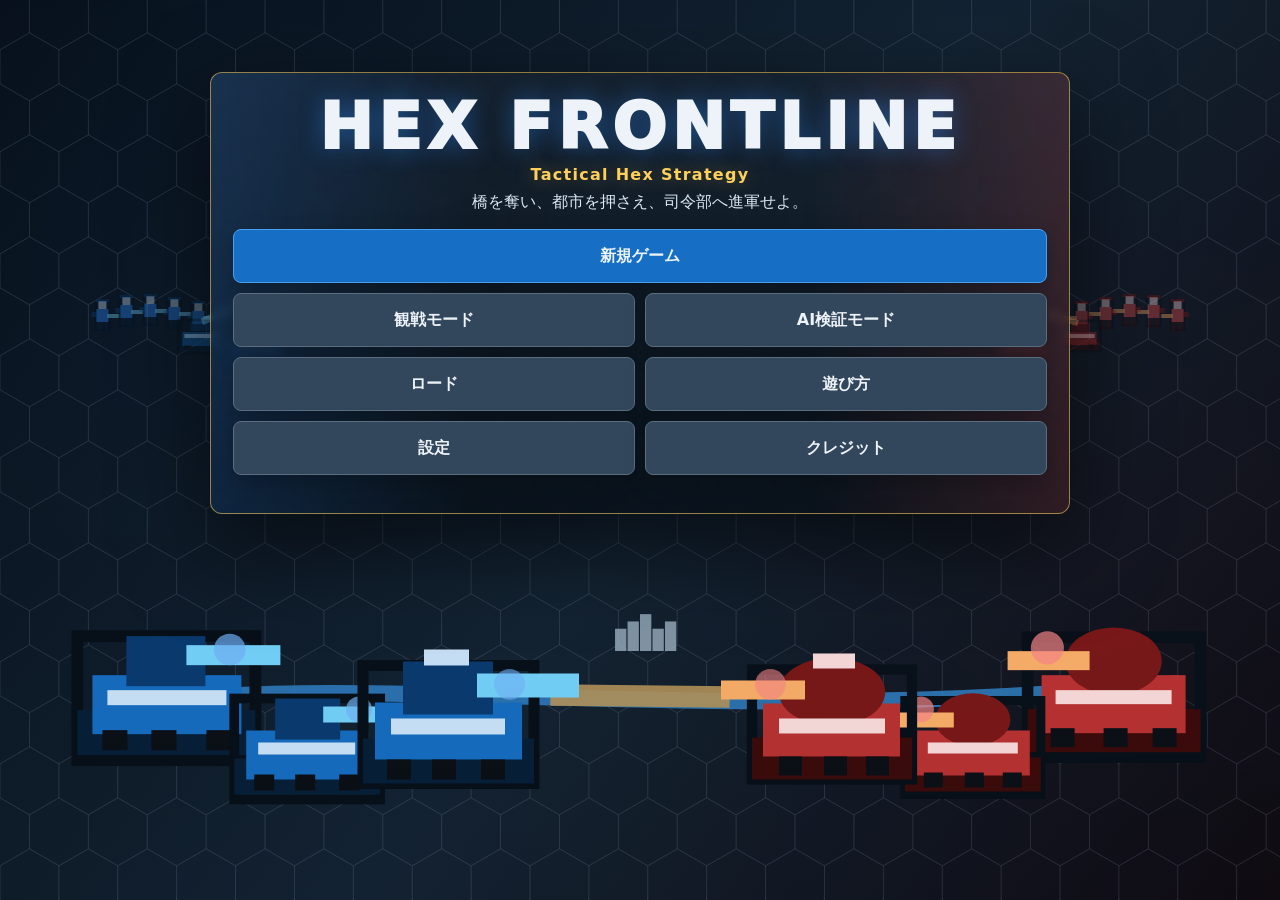
<file: index.html>
﻿<!doctype html>
<html lang="ja">
<head>
  <meta charset="utf-8">
  <meta name="viewport" content="width=device-width, initial-scale=1, viewport-fit=cover">
  <meta name="theme-color" content="#101820">
  <meta name="application-name" content="Frontline Hex">
  <meta name="mobile-web-app-capable" content="yes">
  <meta name="apple-mobile-web-app-capable" content="yes">
  <meta name="apple-mobile-web-app-title" content="Frontline Hex">
  <link rel="manifest" href="./manifest.json">
  <link rel="icon" href="./icon.svg" type="image/svg+xml">
  <link rel="apple-touch-icon" href="./icon.svg">
  <title>Frontline Hex</title>
  <link rel="stylesheet" href="./assets/styles.css?v=24">
</head>
<body>
  <div class="app">
    <main class="main">
      <header>
        <div>
          <h1>Frontline Hex 15</h1>
          <div class="subtitle">15×15 ヘックス戦略シミュレーション / 青軍司令部を守り、赤軍司令部を占領せよ</div>
        </div>
        <div class="stats">
          <div class="stat"><span>ターン</span><strong id="turnLabel">青軍 1</strong></div>
          <div class="stat"><span>青軍資金</span><strong id="blueMoney">0</strong><small id="blueIncome">収入 +0</small></div>
          <div class="stat"><span>赤軍資金</span><strong id="redMoney">0</strong><small id="redIncome">収入 +0</small></div>
          <div class="stat"><span>施設支配</span><strong id="cityCount">0 / 0</strong></div>
        </div>
      </header>
      <section class="board-wrap" aria-label="ゲーム盤">
        <canvas id="board" class="board" width="820" height="670"></canvas>
        <div class="zoom-controls" aria-label="マップズーム">
          <button id="zoomOut" type="button" aria-label="縮小">−</button>
          <button id="zoomIn" type="button" aria-label="拡大">＋</button>
        </div>
      </section>
    </main>

    <aside class="sidebar">
      <section class="panel">
        <h2>操作</h2>
        <div class="controls">
          <button id="endTurn" class="primary">ターン終了</button>
          <button id="captureBtn" class="action" disabled>占領</button>
          <button id="undoMoveBtn" hidden disabled>移動取消</button>
          <button id="cancelBtn">キャンセル</button>
          <button id="saveGame">セーブ</button>
          <button id="loadGame">ロード</button>
          <button id="newGame" class="danger">新規開始</button>
          <button id="exitGame" class="danger">終了</button>
        </div>
      </section>

      <section class="panel">
        <h2>選択中ユニット</h2>
        <div id="info" class="info"></div>
      </section>

      <section class="panel">
        <h2>地形・戦闘予測</h2>
        <div id="terrainInfo" class="info"></div>
      </section>

      <section class="panel">
        <h2>生産メニュー</h2>
        <div id="production" class="production"></div>
      </section>

      <section class="panel">
        <h2>味方ユニット一覧</h2>
        <div id="unitList" class="unit-list"></div>
      </section>

      <section class="panel log" id="log" aria-live="polite"></section>

      <section class="panel">
        <h2>凡例</h2>
        <div class="legend">
          <div class="legend-item"><span class="swatch plain"></span>平地 1 / 防0</div>
          <div class="legend-item"><span class="swatch forest"></span>森 2 / 防10</div>
          <div class="legend-item"><span class="swatch mountain"></span>山 × / 防30</div>
          <div class="legend-item"><span class="swatch river"></span>川 × / 防0</div>
          <div class="legend-item"><span class="swatch bridge"></span>橋 1 / 防0</div>
          <div class="legend-item"><span class="swatch city"></span>都市 1 / 防20</div>
          <div class="legend-item"><span class="swatch factory"></span>工場 1 / 防15</div>
          <div class="legend-item"><span class="swatch hq-blue"></span>司令部 1 / 防25</div>
        </div>
      </section>
    </aside>
  </div>
  <div id="toast" class="toast"></div>
  <div id="turnMessage" class="turn-message" aria-live="assertive"></div>
  <div id="watchControls" class="watch-controls" hidden>
    <strong>観戦モード</strong>
    <button id="watchPause" type="button">一時停止</button>
    <button id="watchResume" type="button">再開</button>
    <button id="watchStep" type="button">1ターン進める</button>
    <label>速度
      <select id="watchSpeed">
        <option value="slow">遅い</option>
        <option value="normal" selected>普通</option>
        <option value="fast">速い</option>
        <option value="ultra">超速</option>
      </select>
    </label>
    <button id="watchTitle" class="danger" type="button">タイトルへ戻る</button>
  </div>
  <div id="titleScreen" class="screen-overlay show">
    <canvas id="titleCanvas" class="title-canvas" width="1280" height="720" aria-hidden="true"></canvas>
    <div class="title-card">
      <h2 class="title-logo">HEX FRONTLINE</h2>
      <p class="title-subtitle">Tactical Hex Strategy</p>
      <p class="title-brief">橋を奪い、都市を押さえ、司令部へ進軍せよ。</p>
      <div class="title-menu">
        <button id="titleNew" class="primary" type="button">新規ゲーム</button>
        <button id="titleWatch" type="button">観戦モード</button>
        <button id="titleAiValidation" type="button">AI検証モード</button>
        <button id="titleLoad" type="button">ロード</button>
        <button id="titleHow" type="button">遊び方</button>
        <button id="titleSettings" type="button">設定</button>
        <button id="titleCredits" type="button">クレジット</button>
      </div>
      <div id="titlePanel" class="title-panel"></div>
    </div>
  </div>
  <div id="resultScreen" class="screen-overlay">
    <div class="result-card">
      <h2 id="resultTitle" class="result-title">MISSION COMPLETE</h2>
      <div class="confetti"></div>
      <p id="resultReason"></p>
      <div class="result-actions">
        <button id="resultTitleBtn" type="button">タイトルへ戻る</button>
        <button id="resultRetryBtn" type="button">もう一度プレイ</button>
        <button id="resultWatchBtn" type="button">続けて眺める</button>
      </div>
    </div>
  </div>
  <div id="battleModal" class="battle-modal" aria-live="polite">
    <div class="battle-window" role="dialog" aria-modal="true" aria-label="戦闘シーン">
      <div class="battle-title">
        <span>戦闘シーン</span>
        <label><input id="battleSkip" type="checkbox"> スキップ</label>
      </div>
      <div id="battleContent"></div>
      <div class="battle-actions">
        <button id="battleClose" type="button">閉じる</button>
      </div>
    </div>
  </div>
  <div id="exitDialog" class="exit-dialog" aria-hidden="true">
    <div class="exit-dialog-card" role="dialog" aria-modal="true" aria-labelledby="exitDialogTitle">
      <h2 id="exitDialogTitle">ゲームを終了しますか？</h2>
      <p>現在のゲームを終了してタイトル画面へ戻ります。</p>
      <div class="exit-dialog-actions">
        <button id="exitSave" class="primary" type="button">セーブして終了</button>
        <button id="exitDiscard" class="danger" type="button">セーブせず終了</button>
        <button id="exitCancel" type="button">キャンセル</button>
      </div>
    </div>
  </div>

  <script src="./assets/game.js?v=24" defer></script>
</body>
</html>
</file>
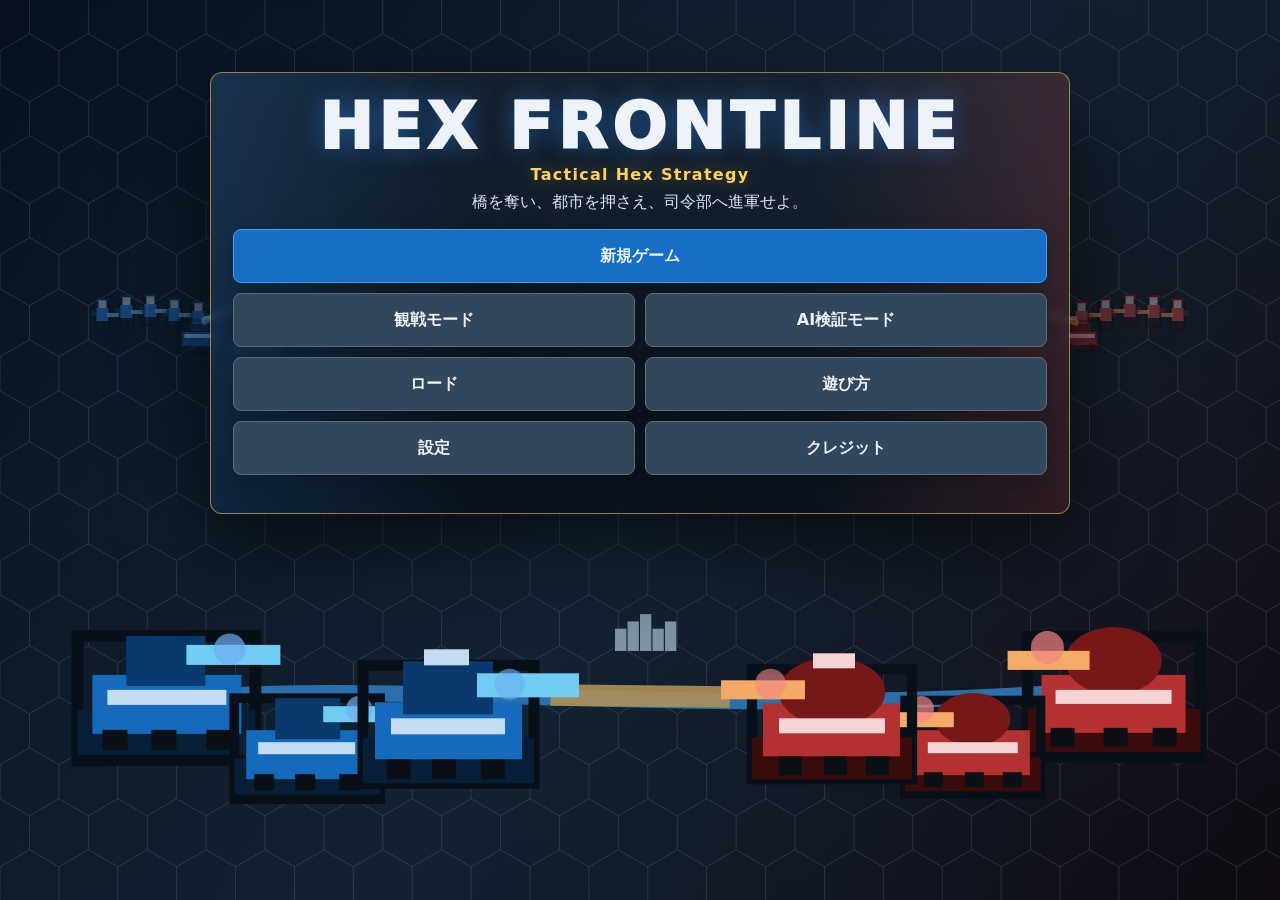
<file: outputs/index.html>
<!doctype html>
<html lang="ja">
<head>
  <meta charset="utf-8">
  <meta name="viewport" content="width=device-width, initial-scale=1, viewport-fit=cover">
  <meta name="theme-color" content="#101820">
  <meta name="application-name" content="Frontline Hex">
  <meta name="mobile-web-app-capable" content="yes">
  <meta name="apple-mobile-web-app-capable" content="yes">
  <meta name="apple-mobile-web-app-title" content="Frontline Hex">
  <link rel="manifest" href="./manifest.json">
  <link rel="icon" href="./icon.svg" type="image/svg+xml">
  <link rel="apple-touch-icon" href="./icon.svg">
  <title>Frontline Hex</title>
  <style>
:root {
      --bg: #101820;
      --panel: #243140;
      --panel-2: #1c2834;
      --line: #405469;
      --text: #edf3f8;
      --muted: #aebdca;
      --blue: #2d8cff;
      --red: #f05252;
      --yellow: #ffd05a;
    }

    * { box-sizing: border-box; }

    body {
      margin: 0;
      min-height: 100vh;
      background: #111820;
      color: var(--text);
      font-family: "Segoe UI", "Noto Sans JP", system-ui, sans-serif;
      overflow: hidden;
    }

    .app {
      width: 100vw;
      height: 100vh;
      max-width: 1920px;
      max-height: 1080px;
      margin: 0 auto;
      display: grid;
      grid-template-columns: minmax(760px, 1fr) 405px;
      gap: 12px;
      padding: 12px;
      background: linear-gradient(180deg, #17222d, #101820);
    }

    .main {
      min-width: 0;
      display: flex;
      flex-direction: column;
      gap: 10px;
    }

    header,
    .board-wrap,
    .panel {
      background: rgba(36, 49, 64, 0.96);
      border: 1px solid var(--line);
      border-radius: 8px;
    }

    header {
      min-height: 82px;
      padding: 12px;
      display: flex;
      align-items: center;
      justify-content: space-between;
      gap: 14px;
    }

    h1 {
      margin: 0;
      font-size: 22px;
      line-height: 1.1;
      font-weight: 900;
    }

    .subtitle {
      margin-top: 6px;
      color: var(--muted);
      font-size: 12px;
    }

    .stats {
      min-width: 460px;
      display: grid;
      grid-template-columns: repeat(4, 1fr);
      gap: 8px;
    }

    .stat {
      padding: 8px 10px;
      background: var(--panel-2);
      border: 1px solid var(--line);
      border-radius: 8px;
    }

    .stat span {
      display: block;
      color: var(--muted);
      font-size: 11px;
      white-space: nowrap;
    }

    .stat strong {
      display: block;
      margin-top: 4px;
      font-size: 17px;
    }

    .stat small {
      display: block;
      margin-top: 2px;
      color: #73d7a3;
      font-size: 10px;
      font-weight: 800;
      white-space: nowrap;
    }

    .board-wrap {
      flex: 1;
      min-height: 0;
      display: grid;
      place-items: center;
      padding: 10px;
      background: #0d151d;
      overflow: hidden;
    }

    .board {
      display: block;
      width: min(100%, 820px);
      height: auto;
      aspect-ratio: 820 / 670;
      background: #091017;
      border: 2px solid #526a80;
      border-radius: 8px;
      box-shadow: 0 18px 50px rgba(0,0,0,.35);
      user-select: none;
      touch-action: none;
      cursor: pointer;
    }

    .zoom-controls {
      position: absolute;
      left: 14px;
      bottom: 14px;
      z-index: 4;
      display: flex;
      gap: 8px;
    }

    .zoom-controls button {
      min-width: 44px;
      min-height: 44px;
      padding: 0;
      border-radius: 999px;
      font-size: 22px;
      line-height: 1;
    }

    .plain { background: #88ad63; }
    .forest { background: #3f794d; }
    .city { background: #7d8ea0; }
    .factory { background: #6c7b8c; }
    .mountain { background: #837b6d; }
    .river { background: #2f7fc1; }
    .bridge { background: #9f8d70; }
    .hq-blue { background: #477caf; }
    .hq-red { background: #a94f55; }

    .forest::before {
      background: radial-gradient(circle at 34% 38%, #2d5837 0 14%, transparent 15%),
        radial-gradient(circle at 66% 58%, #2d5837 0 15%, transparent 16%);
    }

    .mountain::before {
      background: linear-gradient(135deg, transparent 0 42%, rgba(255,255,255,.28) 43% 46%, transparent 47%),
        linear-gradient(45deg, transparent 0 44%, rgba(0,0,0,.22) 45% 50%, transparent 51%);
    }

    .facility-icon {
      position: absolute;
      left: 50%;
      top: 5px;
      transform: translateX(-50%);
      z-index: 2;
      min-width: 22px;
      height: 18px;
      display: grid;
      place-items: center;
      border-radius: 5px;
      background: rgba(16, 24, 32, .72);
      border: 1px solid rgba(255,255,255,.38);
      font-size: 13px;
      line-height: 1;
    }

    .facility-icon.blue { color: #cfe8ff; border-color: rgba(45,140,255,.85); }
    .facility-icon.red { color: #ffe0e0; border-color: rgba(240,82,82,.9); }
    .facility-icon.neutral { color: #eeeeee; border-color: rgba(210,210,210,.72); }

    .owner {
      position: absolute;
      left: 8px;
      top: 7px;
      width: 9px;
      height: 9px;
      border-radius: 50%;
      border: 1px solid rgba(255,255,255,.75);
      z-index: 3;
    }

    .owner.blue { background: var(--blue); }
    .owner.red { background: var(--red); }
    .owner.neutral { background: #b8bcc4; }

    .unit {
      position: relative;
      z-index: 5;
      width: 31px;
      height: 31px;
      display: grid;
      place-items: center;
      border-radius: 8px;
      border: 2px solid rgba(255,255,255,.86);
      color: #fff;
      font-size: 16px;
      font-weight: 900;
      text-shadow: 0 1px 2px rgba(0,0,0,.6);
      box-shadow: 0 4px 10px rgba(0,0,0,.28);
    }

    .unit.blue { background: #166fc5; }
    .unit.red { background: #bd3333; }
    .unit.heavy { width: 35px; height: 35px; border-width: 3px; background: #0f4f91; }
    .unit.red.heavy { background: #8f2020; }
    .unit.done { filter: grayscale(.55) brightness(.75); }
    .unit.animating { outline: 4px solid var(--yellow); box-shadow: 0 0 20px rgba(255,208,90,.9); }

    .hp {
      position: absolute;
      right: -5px;
      bottom: -5px;
      min-width: 22px;
      height: 15px;
      padding: 0 3px;
      display: grid;
      place-items: center;
      background: #111820;
      border: 1px solid rgba(255,255,255,.7);
      border-radius: 7px;
      font-size: 9px;
      line-height: 1;
    }

    .capture {
      position: absolute;
      right: 9px;
      bottom: 8px;
      z-index: 4;
      padding: 1px 4px;
      border-radius: 5px;
      background: rgba(10,15,20,.78);
      border: 1px solid rgba(255,255,255,.28);
      font-size: 9px;
      font-weight: 800;
    }

    .selected {
      filter: drop-shadow(0 0 6px var(--yellow));
    }

    .selected::after {
      border: 3px solid var(--yellow);
    }

    .move-target::after {
      border: 4px solid rgba(57,216,121,.9);
      background: radial-gradient(circle, rgba(57,216,121,.25) 0 42%, transparent 43%);
    }

    .attack-target::after {
      border: 4px solid rgba(255,72,72,.95);
    }

    .attack-target .unit {
      outline: 3px solid #fff1f1;
      box-shadow: 0 0 0 4px rgba(255,20,20,.45), 0 4px 10px rgba(0,0,0,.28);
    }

    .sidebar {
      min-height: 0;
      display: flex;
      flex-direction: column;
      gap: 8px;
      overflow-y: auto;
      overflow-x: hidden;
      padding-right: 2px;
    }

    .panel {
      padding: 9px;
      overflow: hidden;
      flex: 0 0 auto;
    }

    .panel h2 {
      margin: 0 0 7px;
      font-size: 15px;
    }

    .controls {
      display: grid;
      grid-template-columns: 1fr 1fr;
      gap: 7px;
    }

    button {
      min-height: 36px;
      padding: 7px 9px;
      border: 1px solid #5a6e80;
      border-radius: 8px;
      background: #33475c;
      color: var(--text);
      font: inherit;
      font-weight: 800;
      cursor: pointer;
    }

    button:hover:not(:disabled) { background: #3d5267; }
    button:disabled { opacity: .55; cursor: not-allowed; }
    button.primary { grid-column: span 2; background: #166fc5; border-color: #4aa0f0; }
    button.action { background: #4f6f27; border-color: #9ac45c; }
    button.danger { background: #74323a; border-color: #a84b55; }

    .info {
      max-height: 205px;
      overflow: auto;
      display: grid;
      gap: 6px;
      font-size: 12px;
      line-height: 1.35;
    }

    .kv {
      display: grid;
      grid-template-columns: 84px 1fr;
      gap: 8px;
      padding-bottom: 5px;
      border-bottom: 1px solid rgba(255,255,255,.1);
      min-width: 0;
    }

    .kv b { color: var(--muted); font-weight: 700; white-space: nowrap; }
    .kv span { min-width: 0; overflow-wrap: anywhere; }

    .bars {
      display: grid;
      grid-template-columns: 1fr 1fr;
      gap: 7px;
    }

    .meter {
      padding: 6px;
      background: var(--panel-2);
      border: 1px solid rgba(255,255,255,.12);
      border-radius: 8px;
    }

    .meter label {
      display: flex;
      justify-content: space-between;
      gap: 8px;
      color: var(--muted);
      font-size: 11px;
    }

    .bar {
      height: 8px;
      margin-top: 5px;
      background: #111820;
      border-radius: 99px;
      overflow: hidden;
    }

    .bar span {
      display: block;
      height: 100%;
      background: linear-gradient(90deg, #4aa0f0, #39d879);
    }

    .production {
      max-height: 245px;
      overflow: auto;
      display: grid;
      gap: 7px;
      font-size: 12px;
    }

    .facility-list,
    .product-grid {
      display: grid;
      grid-template-columns: 1fr 1fr;
      gap: 7px;
    }

    .facility-btn,
    .product-btn {
      min-height: 38px;
      padding: 7px;
      text-align: left;
      font-size: 12px;
      line-height: 1.25;
    }

    .facility-btn.active {
      border-color: var(--yellow);
      box-shadow: inset 0 0 0 1px var(--yellow);
    }

    .facility-btn small {
      display: block;
      margin-top: 3px;
      color: #a9bfd1;
      font-size: 10px;
    }

    .queue {
      display: grid;
      gap: 5px;
      color: var(--muted);
    }

    .queue div {
      padding: 6px 8px;
      background: var(--panel-2);
      border-radius: 6px;
    }

    .unit-list {
      min-height: 105px;
      max-height: 155px;
      overflow: auto;
      display: grid;
      gap: 7px;
      padding-right: 4px;
    }

    .unit-row {
      display: grid;
      grid-template-columns: 36px 1fr;
      gap: 8px;
      align-items: center;
      padding: 7px;
      background: var(--panel-2);
      border: 1px solid rgba(255,255,255,.12);
      border-radius: 8px;
      font-size: 12px;
      cursor: pointer;
    }

    .unit-row:hover { border-color: #7aa5c8; background: #2b3a4a; }
    .unit-row.selected-row { border-color: var(--yellow); box-shadow: inset 0 0 0 1px var(--yellow); }

    .unit-badge {
      width: 31px;
      height: 31px;
      display: grid;
      place-items: center;
      border-radius: 7px;
      background: #166fc5;
      border: 2px solid rgba(255,255,255,.82);
      font-weight: 900;
    }

    .unit-row-main {
      display: flex;
      justify-content: space-between;
      gap: 8px;
      font-weight: 800;
    }

    .unit-row-sub {
      margin-top: 3px;
      color: var(--muted);
      overflow-wrap: anywhere;
    }

    .log {
      min-height: 90px;
      max-height: 150px;
      overflow: auto;
      padding-right: 4px;
      font-size: 12px;
      line-height: 1.4;
      color: #d7e1ea;
    }

    .log p {
      margin: 0 0 7px;
      padding-bottom: 7px;
      border-bottom: 1px solid rgba(255,255,255,.08);
    }

    .legend {
      display: grid;
      grid-template-columns: 1fr 1fr;
      gap: 6px;
      font-size: 11px;
    }

    .legend-item {
      display: flex;
      align-items: center;
      gap: 6px;
      min-width: 0;
    }

    .swatch {
      width: 17px;
      height: 15px;
      clip-path: polygon(25% 0, 75% 0, 100% 50%, 75% 100%, 25% 100%, 0 50%);
      border: 1px solid rgba(255,255,255,.35);
      flex: 0 0 auto;
    }

    .toast {
      position: fixed;
      left: 50%;
      bottom: 18px;
      transform: translateX(-50%);
      max-width: min(640px, calc(100vw - 32px));
      padding: 12px 16px;
      background: #0d141c;
      border: 1px solid #60798e;
      border-radius: 8px;
      box-shadow: 0 14px 40px rgba(0,0,0,.4);
      font-weight: 900;
      opacity: 0;
      pointer-events: none;
      transition: opacity .2s ease;
      z-index: 20;
    }

    .toast.show { opacity: 1; }

    .turn-message {
      position: fixed;
      left: 50%;
      top: max(18px, env(safe-area-inset-top));
      z-index: 35;
      transform: translate(-50%, -18px) scale(.96);
      min-width: min(460px, calc(100vw - 28px));
      padding: 14px 24px;
      border: 1px solid rgba(255,208,90,.78);
      border-radius: 8px;
      background: rgba(7,14,22,.94);
      box-shadow: 0 16px 44px rgba(0,0,0,.48), 0 0 24px rgba(255,208,90,.14);
      color: #fff;
      font-size: clamp(20px, 4vw, 32px);
      font-weight: 1000;
      text-align: center;
      letter-spacing: .04em;
      opacity: 0;
      pointer-events: none;
      transition: opacity .2s ease, transform .25s ease;
    }

    .turn-message.show {
      opacity: 1;
      transform: translate(-50%, 0) scale(1);
    }

    .watch-controls {
      position: fixed;
      left: 50%;
      top: 10px;
      z-index: 35;
      transform: translateX(-50%);
      display: flex;
      align-items: center;
      gap: 7px;
      max-width: calc(100vw - 20px);
      padding: 8px;
      border: 1px solid #71899e;
      border-radius: 8px;
      background: rgba(14,25,34,.96);
      box-shadow: 0 12px 30px rgba(0,0,0,.38);
    }

    .watch-controls[hidden] { display: none; }
    .watch-controls strong { color: #ffd05a; white-space: nowrap; }
    .watch-controls button { min-height: 36px; padding: 7px 10px; white-space: nowrap; }
    .watch-controls label { display: flex; align-items: center; gap: 5px; color: #cbd9e4; white-space: nowrap; }
    .watch-controls select { min-height: 36px; }

    .screen-overlay {
      position: fixed;
      inset: 0;
      z-index: 40;
      display: none;
      place-items: center;
      padding: 18px;
      background:
        linear-gradient(30deg, rgba(255,255,255,.035) 12%, transparent 12% 88%, rgba(255,255,255,.035) 88%),
        radial-gradient(circle at 20% 20%, rgba(45,140,255,.22), transparent 28%),
        radial-gradient(circle at 80% 70%, rgba(240,82,82,.2), transparent 30%),
        rgba(6, 12, 18, .92);
      background-size: 56px 48px, auto, auto, auto;
    }

    .screen-overlay.show { display: grid; }

    #titleScreen {
      overflow: hidden;
      align-items: start;
      background:
        radial-gradient(circle at 18% 30%, rgba(45,140,255,.28), transparent 26%),
        radial-gradient(circle at 84% 58%, rgba(240,82,82,.24), transparent 28%),
        linear-gradient(180deg, #07101a, #111820 58%, #070b10);
    }

    .title-canvas {
      position: absolute;
      inset: 0;
      width: 100%;
      height: 100%;
      z-index: 0;
      opacity: .95;
    }

    .title-card,
    .result-card {
      position: relative;
      z-index: 1;
      width: min(760px, calc(100vw - 28px));
      max-height: calc(100vh - 28px);
      overflow: auto;
      padding: 22px;
      border: 1px solid rgba(120,160,190,.8);
      border-radius: 12px;
      background: linear-gradient(180deg, rgba(36,49,64,.98), rgba(14,25,34,.98));
      box-shadow: 0 32px 90px rgba(0,0,0,.58);
    }

    .title-card {
      width: min(860px, calc(100vw - 28px));
      margin-top: clamp(22px, 6vh, 58px);
      border-color: rgba(255,208,90,.55);
      background:
        linear-gradient(90deg, rgba(45,140,255,.16), transparent 30%, transparent 70%, rgba(240,82,82,.16)),
        linear-gradient(180deg, rgba(23,35,48,.78), rgba(8,16,24,.84));
      backdrop-filter: blur(4px);
      text-align: center;
    }

    .title-card.ai-expanded {
      width: min(1180px, calc(100vw - 28px));
      margin-top: 18px;
    }

    .title-logo {
      margin: 0 0 6px;
      font-size: clamp(34px, 8vw, 64px);
      letter-spacing: .08em;
      line-height: 1;
      font-weight: 1000;
      color: #edf3f8;
      text-shadow: 0 0 24px rgba(45,140,255,.42);
    }

    .title-subtitle {
      margin: 0;
      color: #ffd05a;
      font-weight: 900;
      letter-spacing: .08em;
      text-shadow: 0 0 18px rgba(255,208,90,.36);
    }

    .title-brief {
      margin: 8px auto 0;
      max-width: 620px;
      color: #dbe7f1;
    }

    .title-menu,
    .result-actions {
      display: grid;
      grid-template-columns: repeat(2, minmax(0, 1fr));
      gap: 10px;
      margin: 16px 0;
    }

    .title-menu button,
    .result-actions button {
      min-height: 54px;
      font-size: 16px;
      box-shadow: 0 8px 22px rgba(0,0,0,.22);
    }

    .title-panel {
      display: none;
      margin-top: 12px;
      padding: 12px;
      border: 1px solid rgba(255,255,255,.14);
      border-radius: 8px;
      background: rgba(7,14,22,.52);
      color: #dbe7f1;
      line-height: 1.55;
    }

    .title-panel.show { display: block; }

    .title-panel.ai-mode {
      width: 100%;
      max-height: min(70vh, 720px);
      overflow: auto;
      text-align: left;
    }

    .watch-ai-select,
    .ai-validation-settings {
      display: grid;
      grid-template-columns: repeat(2, minmax(0, 1fr));
      gap: 10px;
      margin-bottom: 12px;
    }

    .watch-ai-select label,
    .ai-validation-settings label {
      display: grid;
      gap: 5px;
      color: #bcd0df;
      font-size: 12px;
      font-weight: 800;
    }

    .ai-validation-settings {
      grid-template-columns: repeat(4, minmax(0, 1fr));
    }

    .ai-validation-settings select,
    .ai-validation-settings input,
    .watch-ai-select select {
      min-height: 42px;
      width: 100%;
    }

    .ai-validation-settings .ai-check {
      grid-column: 1 / -1;
      display: flex;
      align-items: center;
      gap: 8px;
    }

    .ai-validation-settings .ai-check input { width: auto; min-height: auto; }

    .ai-validation-actions {
      display: flex;
      flex-wrap: wrap;
      gap: 8px;
    }

    .ai-validation-actions button { min-height: 42px; }

    .ai-validation-progress {
      margin: 12px 0;
      padding: 9px 11px;
      border-left: 4px solid #ffd05a;
      background: rgba(255,208,90,.1);
      color: #fff2bc;
      font-weight: 900;
    }

    .ai-json-output {
      width: 100%;
      min-height: 150px;
      margin: 0 0 10px;
      padding: 9px;
      resize: vertical;
      border: 1px solid #52718b;
      border-radius: 6px;
      background: #0a141d;
      color: #d9e8f3;
      font: 11px/1.45 ui-monospace, Consolas, monospace;
    }

    .ai-result-head {
      display: flex;
      justify-content: space-between;
      gap: 12px;
      margin: 12px 0 8px;
    }

    .ai-result-head span { color: #9eb1c1; font-size: 12px; }
    .ai-summary-grid { display: grid; grid-template-columns: repeat(2, minmax(0, 1fr)); gap: 8px; }
    .ai-pair-summary { display: grid; gap: 3px; padding: 9px; border: 1px solid #435a6e; border-radius: 6px; background: rgba(20,34,47,.86); }
    .ai-pair-summary strong { color: #fff; }
    .ai-pair-summary span { color: #ffd05a; }
    .ai-pair-summary small { color: #aebfcd; }
    .ai-table-wrap { margin-top: 10px; overflow-x: auto; border: 1px solid #40566a; border-radius: 6px; }
    .ai-table-wrap table { width: 100%; min-width: 620px; border-collapse: collapse; font-size: 12px; }
    .ai-table-wrap th, .ai-table-wrap td { padding: 7px 8px; border-bottom: 1px solid rgba(255,255,255,.08); white-space: nowrap; text-align: left; }
    .ai-table-wrap th { position: sticky; top: 0; background: #23384a; color: #d9e8f3; }

    .scenario-heading {
      display: flex;
      align-items: baseline;
      justify-content: space-between;
      gap: 12px;
      margin-bottom: 10px;
      text-align: left;
    }

    .scenario-heading strong { font-size: 18px; color: #fff; }
    .scenario-heading span { color: #9eb1c1; font-size: 12px; }

    .scenario-select {
      display: grid;
      grid-template-columns: repeat(2, minmax(0, 1fr));
      gap: 10px;
    }

    .scenario-card {
      min-height: 164px;
      padding: 12px;
      display: grid;
      grid-template-columns: 36px minmax(0, 1fr);
      align-items: start;
      gap: 9px;
      border-color: #536b80;
      background: linear-gradient(180deg, #31475b, #1d2d3d);
      text-align: left;
    }

    .scenario-card:hover,
    .scenario-card:focus-visible,
    .scenario-card.selected {
      border-color: #ffd05a;
      box-shadow: 0 0 0 1px rgba(255,208,90,.35), 0 10px 24px rgba(0,0,0,.3);
    }

    .scenario-number {
      color: #ffd05a;
      font-size: 20px;
      font-weight: 1000;
      line-height: 1;
    }

    .scenario-copy { display: grid; gap: 6px; min-width: 0; }
    .scenario-copy strong { color: #fff; font-size: 17px; }
    .scenario-copy em { color: #ffd05a; font-size: 10px; font-style: normal; font-weight: 900; }
    .scenario-copy small { color: #73b7ff; font-weight: 900; }
    .scenario-copy > span { color: #cbd9e4; font-size: 12px; line-height: 1.5; font-weight: 600; }

    .result-title {
      margin: 0 0 8px;
      font-size: clamp(34px, 8vw, 58px);
      line-height: 1;
      font-weight: 1000;
      color: var(--yellow);
      text-shadow: 0 0 24px rgba(255,208,90,.45);
    }

    .result-title.defeat {
      color: #ff8a8a;
      text-shadow: 0 0 24px rgba(240,82,82,.45);
    }

    .confetti {
      height: 70px;
      margin: 12px 0;
      background:
        radial-gradient(circle, #ffd05a 0 4px, transparent 5px) 12% 15% / 90px 54px,
        radial-gradient(circle, #73b7ff 0 4px, transparent 5px) 48% 45% / 86px 52px,
        radial-gradient(circle, #ff8a8a 0 4px, transparent 5px) 76% 25% / 94px 58px;
      animation: sparkle 1.6s linear infinite;
    }

    @keyframes sparkle {
      to { background-position: 12% 120%, 48% 130%, 76% 115%; }
    }

    .battle-modal {
      position: fixed;
      inset: 0;
      z-index: 30;
      display: none;
      place-items: center;
      padding: 16px;
      background:
        radial-gradient(circle at center, rgba(255,208,90,.08), transparent 34%),
        rgba(2, 6, 10, .78);
      backdrop-filter: blur(4px);
    }

    .battle-modal.show { display: grid; }

    .battle-window {
      width: min(760px, calc(100vw - 28px));
      padding: 16px;
      border: 1px solid #6f879b;
      border-radius: 10px;
      background:
        linear-gradient(90deg, rgba(45,140,255,.12), transparent 34%, transparent 66%, rgba(240,82,82,.12)),
        linear-gradient(180deg, #263647, #111b25);
      box-shadow: 0 28px 80px rgba(0,0,0,.58);
    }

    .battle-title {
      display: flex;
      justify-content: space-between;
      gap: 12px;
      align-items: center;
      margin-bottom: 12px;
      font-weight: 900;
    }

    .battle-sides {
      display: grid;
      grid-template-columns: 1fr 64px 1fr;
      gap: 10px;
      align-items: stretch;
    }

    .battle-field {
      position: relative;
      overflow: hidden;
      border-radius: 8px;
      background:
        linear-gradient(90deg, rgba(45,140,255,.09), transparent 42%, transparent 58%, rgba(240,82,82,.09)),
        rgba(0,0,0,.12);
    }

    .battle-field.air-ground .battle-sides {
      grid-template-columns: 1fr;
      grid-template-rows: minmax(0, 1fr) 34px minmax(0, 1fr);
      max-width: 560px;
      margin: 0 auto;
    }

    .battle-field.air-ground .battle-card {
      min-height: 132px;
    }

    .battle-field.air-ground .battle-vs {
      min-height: 34px;
      font-size: 20px;
    }

    .battle-field.anti-air-intercept {
      min-height: 340px;
      padding: 48px 0;
      background:
        linear-gradient(155deg, rgba(110,175,235,.15), transparent 48%, rgba(70,88,68,.18)),
        rgba(0,0,0,.18);
    }

    .battle-field.anti-air-intercept [data-battle-card="attacker"] { top: 52px; }
    .battle-field.anti-air-intercept [data-battle-card="defender"] { top: -42px; }
    .battle-field.anti-air-intercept .battle-vs { transform: rotate(-16deg); }

    .battle-fx-layer {
      position: absolute;
      inset: 0;
      z-index: 5;
      pointer-events: none;
    }

    .battle-card {
      position: relative;
      padding: 10px;
      border: 1px solid rgba(255,255,255,.16);
      border-radius: 8px;
      background: rgba(12,20,28,.72);
      display: grid;
      gap: 5px;
      font-size: 12px;
      box-shadow: inset 0 0 24px rgba(255,255,255,.03);
    }

    .battle-card.blue { border-color: rgba(75,160,240,.85); }
    .battle-card.red { border-color: rgba(240,82,82,.85); }
    .battle-name { font-size: 18px; font-weight: 900; }
    .battle-count { font-size: 21px; font-weight: 1000; color: #fff; text-shadow: 0 0 14px rgba(255,255,255,.3); }
    .battle-vs { display: grid; place-items: center; color: var(--yellow); font-weight: 1000; font-size: 28px; text-shadow: 0 0 18px rgba(255,208,90,.5); }

    .strength-icons {
      display: grid;
      grid-template-columns: repeat(5, minmax(18px, 1fr));
      grid-auto-rows: 18px;
      gap: 5px;
      align-items: center;
      justify-items: center;
      padding: 5px;
      border-radius: 8px;
      background: rgba(0,0,0,.16);
    }

    .strength-icons span {
      position: relative;
      display: block;
      width: 20px;
      height: 14px;
      border-radius: 3px;
      background: currentColor;
      box-shadow: inset 0 0 0 1px rgba(255,255,255,.35), 0 2px 0 rgba(0,0,0,.25);
      opacity: .95;
      transition: opacity .25s ease, filter .25s ease, transform .25s ease;
    }

    .strength-icons .mini-infantry {
      width: 12px;
      height: 17px;
      border-radius: 50% 50% 3px 3px;
    }

    .strength-icons .mini-tank,
    .strength-icons .mini-heavyTank,
    .strength-icons .mini-artillery,
    .strength-icons .mini-antiAir {
      width: 22px;
      height: 12px;
      margin-top: 4px;
      border-radius: 2px;
    }

    .strength-icons .mini-heavyTank {
      height: 11px;
      transform: scaleX(1.12);
    }

    .strength-icons .mini-antiAir {
      width: 24px;
      height: 10px;
      margin-top: 6px;
      border-radius: 1px 4px 2px 2px;
      outline: 1px solid rgba(255,244,189,.42);
    }

    .strength-icons .mini-tank::after,
    .strength-icons .mini-heavyTank::after,
    .strength-icons .mini-artillery::after {
      content: "";
      position: absolute;
      left: 55%;
      top: -4px;
      width: 11px;
      height: 3px;
      background: #f6f1d0;
      box-shadow: 0 0 0 1px rgba(0,0,0,.4);
    }

    .strength-icons .mini-attackHeli {
      width: 22px;
      height: 7px;
      margin-top: 5px;
      border-radius: 7px 3px 3px 7px;
    }

    .strength-icons .mini-attackHeli::before {
      content: "";
      position: absolute;
      left: 3px;
      top: -5px;
      width: 18px;
      height: 2px;
      background: #f6f1d0;
      box-shadow: 0 0 0 1px rgba(0,0,0,.35);
      animation: rotor-spin .26s linear infinite alternate;
    }

    .strength-icons .mini-attackHeli::after {
      content: "";
      position: absolute;
      right: -7px;
      top: 2px;
      width: 9px;
      height: 3px;
      background: currentColor;
    }

    .strength-icons .mini-antiAir::after {
      content: "";
      position: absolute;
      left: 2px;
      top: -8px;
      width: 25px;
      height: 4px;
      background: #f6f1d0;
      transform: rotate(-36deg);
      transform-origin: left center;
      box-shadow: 0 6px 0 #f6f1d0, -2px 3px 0 rgba(5,8,12,.9);
    }

    .strength-icons .mini-antiAir::before {
      content: "AA";
      position: absolute;
      right: -6px;
      top: -15px;
      color: #fff4bd;
      font-size: 7px;
      font-weight: 1000;
      text-shadow: 0 1px #071019;
    }

    .strength-icons .mini-heavyTank::after {
      width: 14px;
      height: 4px;
      top: -5px;
    }

    .strength-icons .mini-artillery::after {
      width: 17px;
      transform: rotate(-18deg);
      transform-origin: left center;
    }

    .strength-icons span.lost {
      background: #202a34;
      opacity: .45;
      box-shadow: inset 0 0 0 1px rgba(255,255,255,.12);
      filter: grayscale(1);
      transform: scale(.88);
    }

    .battle-card.blue .strength-icons { color: #73b7ff; }
    .battle-card.red .strength-icons { color: #ff8a8a; }

    .battle-callout {
      position: absolute;
      left: 50%;
      top: 8px;
      transform: translateX(-50%);
      z-index: 3;
      padding: 4px 12px;
      border-radius: 999px;
      background: rgba(8,12,16,.72);
      color: var(--yellow);
      font-weight: 1000;
      letter-spacing: .08em;
      text-shadow: 0 0 14px rgba(255,208,90,.6);
      opacity: 0;
      animation: battle-word .75s ease-out forwards;
      animation-delay: var(--word-delay, .2s);
    }

    .battle-callout.hit { color: #fff; --word-delay: 1.45s; }
    .battle-callout.destroyed { color: #ffdf6a; font-size: 24px; --word-delay: 2.3s; }

    .battle-projectile {
      position: absolute;
      left: 27%;
      top: var(--top, 56px);
      width: var(--shot-w, 18px);
      height: var(--shot-h, 7px);
      border-radius: 999px;
      background: #ffd05a;
      box-shadow: 0 0 16px #ffd05a, -12px 0 16px rgba(255,208,90,.24);
      opacity: 0;
      animation: volley-right var(--fly, .9s) ease-out forwards;
      animation-delay: var(--delay, .55s);
    }

    .battle-projectile.infantry {
      width: 9px;
      height: 4px;
      background: #eef7ff;
      box-shadow: 0 0 11px #d8efff;
    }

    .battle-projectile.heavyTank,
    .battle-projectile.artillery {
      --shot-w: 24px;
      --shot-h: 9px;
      box-shadow: 0 0 22px #ffd05a, -16px 0 18px rgba(255,208,90,.35);
    }

    .battle-projectile.artillery:not(.counter) {
      animation-name: volley-arc-right;
    }

    .battle-projectile.artillery.counter {
      animation-name: volley-arc-left;
    }

    .battle-projectile.attackHeli {
      --shot-w: 13px;
      --shot-h: 4px;
      background: #fff4bd;
      box-shadow: 0 0 14px #ffdf6a, -8px 0 10px rgba(255,120,50,.55);
    }

    .battle-projectile.antiAir:not(.counter) {
      animation-name: volley-missile-right;
      --shot-w: 18px;
      --shot-h: 5px;
    }

    .battle-projectile.antiAir.counter {
      animation-name: volley-missile-left;
      --shot-w: 18px;
      --shot-h: 5px;
    }

    .battle-field.air-ground .battle-projectile.air-to-ground {
      left: var(--sx);
      right: auto;
      top: var(--sy);
      bottom: auto;
      animation-name: volley-between-sprites;
    }

    .battle-field.air-ground .battle-projectile.ground-to-air {
      left: var(--sx);
      right: auto;
      top: var(--sy);
      bottom: auto;
      animation-name: volley-between-sprites;
    }

    .battle-field.anti-air-intercept .battle-projectile.anti-air-intercept {
      left: var(--sx);
      right: auto;
      top: var(--sy);
      bottom: auto;
      width: 21px;
      height: 5px;
      background: #fff6cd;
      box-shadow: 0 0 14px #fff, -16px 5px 13px rgba(230,240,245,.72), -28px 9px 18px rgba(210,225,235,.35);
      animation-name: volley-intercept;
    }

    .battle-field.air-ground .battle-impact.air-to-ground {
      left: var(--ix);
      right: auto;
      top: var(--iy);
    }

    .battle-field.air-ground .battle-impact.ground-to-air {
      left: var(--ix);
      right: auto;
      top: var(--iy);
    }

    .battle-field.anti-air-intercept .battle-impact.anti-air-intercept {
      left: var(--ix);
      right: auto;
      top: var(--iy);
    }

    .battle-projectile.counter {
      left: auto;
      right: 27%;
      animation-name: volley-left;
    }

    .battle-impact {
      position: absolute;
      right: 23%;
      top: var(--top, 42px);
      width: var(--boom, 42px);
      height: var(--boom, 42px);
      border-radius: 50%;
      background:
        radial-gradient(circle, #fff 0 9%, #ffd05a 10% 32%, #ff7b32 33% 58%, rgba(80,80,80,.55) 59% 76%, transparent 77%);
      transform: scale(.2);
      opacity: 0;
      animation: impact-pop .3s ease-out forwards;
      animation-delay: var(--delay, 1.45s);
    }

    .battle-impact.counter {
      right: auto;
      left: 23%;
    }

    .battle-impact.infantry { --boom: 24px; }
    .battle-impact.heavyTank,
    .battle-impact.artillery { --boom: 58px; }
    .battle-impact.concentrated { --boom: 72px; }

    .battle-card.shake {
      animation: battle-shake .42s linear 2;
      animation-delay: 1.45s;
    }

    .battle-card.advance {
      animation: battle-advance .48s ease-out 1;
      animation-delay: .5s;
    }

    .battle-card.dimmed {
      filter: grayscale(.55) brightness(.55);
    }

    @keyframes volley-right {
      0% { left: 27%; opacity: 0; transform: scale(.75); }
      12% { opacity: 1; }
      100% { left: 72%; opacity: .15; transform: scale(.92); }
    }

    @keyframes volley-left {
      0% { right: 27%; opacity: 0; transform: scale(.75); }
      12% { opacity: 1; }
      100% { right: 72%; opacity: .15; transform: scale(.92); }
    }

    @keyframes volley-arc-right {
      0% { left: 27%; opacity: 0; transform: translateY(0) rotate(-28deg) scale(.75); }
      12% { opacity: 1; }
      50% { left: 49%; transform: translateY(-105px) rotate(8deg) scale(1); }
      100% { left: 72%; opacity: .18; transform: translateY(0) rotate(68deg) scale(.9); }
    }

    @keyframes volley-arc-left {
      0% { right: 27%; opacity: 0; transform: translateY(0) rotate(28deg) scale(.75); }
      12% { opacity: 1; }
      50% { right: 49%; transform: translateY(-105px) rotate(-8deg) scale(1); }
      100% { right: 72%; opacity: .18; transform: translateY(0) rotate(-68deg) scale(.9); }
    }

    @keyframes volley-missile-right {
      0% { left: 27%; opacity: 0; transform: translateY(0) rotate(-24deg) scale(.75); }
      18% { opacity: 1; }
      55% { left: 51%; transform: translateY(-38px) rotate(-5deg) scale(1); }
      100% { left: 72%; opacity: .15; transform: translateY(-6px) rotate(18deg) scale(.9); }
    }

    @keyframes volley-missile-left {
      0% { right: 27%; opacity: 0; transform: translateY(0) rotate(24deg) scale(.75); }
      18% { opacity: 1; }
      55% { right: 51%; transform: translateY(-38px) rotate(5deg) scale(1); }
      100% { right: 72%; opacity: .15; transform: translateY(-6px) rotate(-18deg) scale(.9); }
    }

    @keyframes volley-down {
      0% { opacity: 0; transform: translate(-18px, 0) rotate(72deg) scale(.72); }
      14% { opacity: 1; }
      100% { opacity: .15; transform: translate(18px, 190px) rotate(92deg) scale(.95); }
    }

    @keyframes volley-up {
      0% { opacity: 0; transform: translate(12px, 0) rotate(-72deg) scale(.72); }
      14% { opacity: 1; }
      100% { opacity: .15; transform: translate(-16px, -190px) rotate(-92deg) scale(.95); }
    }

    @keyframes volley-between-sprites {
      0% { left: var(--sx); top: var(--sy); opacity: 0; transform: translate(-50%, -50%) scale(.65); }
      12% { opacity: 1; }
      88% { opacity: 1; }
      100% { left: var(--ex); top: var(--ey); opacity: 0; transform: translate(-50%, -50%) scale(1.05); }
    }

    @keyframes volley-intercept {
      0% { left: var(--sx); top: var(--sy); opacity: 0; transform: translate(-50%, -50%) rotate(-38deg) scale(.65); }
      12% { opacity: 1; }
      52% { transform: translate(-50%, -50%) rotate(-42deg) scale(1); }
      88% { opacity: 1; }
      100% { left: var(--ex); top: var(--ey); opacity: 0; transform: translate(-50%, -50%) rotate(-46deg) scale(1.08); }
    }

    @keyframes rotor-spin {
      from { transform: scaleX(.55); opacity: .7; }
      to { transform: scaleX(1.18); opacity: 1; }
    }

    @keyframes impact-pop {
      28% { opacity: 1; transform: scale(1.25); }
      100% { opacity: 0; transform: scale(2.1); }
    }

    @keyframes battle-word {
      20% { opacity: 1; transform: translateX(-50%) scale(1.12); }
      100% { opacity: 0; transform: translateX(-50%) translateY(-16px) scale(.94); }
    }

    @keyframes battle-shake {
      25% { transform: translateX(5px); }
      50% { transform: translateX(-5px); }
      75% { transform: translateX(3px); }
    }

    @keyframes battle-advance {
      45% { transform: translateX(var(--advance, 8px)); }
      100% { transform: translateX(0); }
    }

    .battle-result {
      min-height: 42px;
      padding: 10px;
      border-radius: 8px;
      background: rgba(8,12,16,.62);
      line-height: 1.45;
      font-weight: 800;
    }

    .battle-actions {
      display: flex;
      justify-content: flex-end;
      gap: 8px;
      margin-top: 12px;
    }

    .exit-dialog {
      position: fixed;
      inset: 0;
      z-index: 50;
      display: none;
      place-items: center;
      padding: 18px;
      background: rgba(3,8,13,.78);
      backdrop-filter: blur(4px);
    }

    .exit-dialog.show { display: grid; }

    .exit-dialog-card {
      width: min(460px, calc(100vw - 28px));
      padding: 20px;
      border: 1px solid #71899e;
      border-radius: 10px;
      background: linear-gradient(180deg, #263647, #111b25);
      box-shadow: 0 24px 70px rgba(0,0,0,.58);
    }

    .exit-dialog-card h2 { margin: 0 0 10px; }
    .exit-dialog-actions { display: grid; gap: 9px; margin-top: 16px; }

    @media (max-width: 560px) {
      .battle-window { padding: 12px; }
      .battle-sides { grid-template-columns: minmax(0, 1fr) 28px minmax(0, 1fr); gap: 5px; }
      .battle-vs { min-height: 26px; }
      .battle-card { padding: 7px; font-size: 10px; }
      .battle-name { font-size: 13px; }
      .battle-count { font-size: 15px; }
      .strength-icons {
        grid-template-columns: repeat(5, 22px);
        justify-content: center;
      }
      .strength-icons span {
        width: 20px;
        height: 13px;
      }
      @keyframes volley-arc-right {
        0% { left: 27%; opacity: 0; transform: translateY(0) rotate(-28deg) scale(.75); }
        50% { left: 49%; opacity: 1; transform: translateY(-65px) rotate(8deg) scale(1); }
        100% { left: 72%; opacity: .18; transform: translateY(0) rotate(68deg) scale(.9); }
      }
      @keyframes volley-arc-left {
        0% { right: 27%; opacity: 0; transform: translateY(0) rotate(28deg) scale(.75); }
        50% { right: 49%; opacity: 1; transform: translateY(-65px) rotate(-8deg) scale(1); }
        100% { right: 72%; opacity: .18; transform: translateY(0) rotate(-68deg) scale(.9); }
      }
      .title-menu,
      .result-actions { grid-template-columns: 1fr; }
      .title-card { margin-top: 8px; padding: 14px; }
      .title-logo { font-size: 32px; }
      .scenario-heading { align-items: flex-start; flex-direction: column; gap: 2px; }
      .scenario-select { grid-template-columns: 1fr; }
      .scenario-card { min-height: 112px; }
      .watch-controls {
        top: auto;
        bottom: 8px;
        width: calc(100vw - 16px);
        overflow-x: auto;
        justify-content: flex-start;
      }
      .watch-controls button { min-height: 44px; }
    }

    @media (max-width: 1320px), (max-height: 940px) {
      .app { grid-template-columns: minmax(720px, 1fr) 360px; padding: 8px; gap: 8px; }
      header { min-height: 70px; padding: 9px; }
      h1 { font-size: 19px; }
      .subtitle { display: none; }
      .stats { min-width: 390px; gap: 6px; }
      .stat strong { font-size: 15px; }
      .board-wrap { padding: 8px; }
      .unit { width: 28px; height: 28px; font-size: 14px; }
      .unit.heavy { width: 31px; height: 31px; }
      .facility-icon { top: 4px; height: 16px; font-size: 11px; }
      .panel { padding: 8px; }
      .info { max-height: 185px; }
      .production { max-height: 230px; }
      .unit-list { max-height: 120px; }
      .log { max-height: 112px; }
    }

    @media (max-width: 760px) {
      .title-panel.ai-mode {
        width: 100%;
        max-height: 68vh;
        padding: 10px;
      }
      .title-card.ai-expanded { width: calc(100vw - 12px); margin-top: 4px; padding: 8px; }
      .ai-validation-settings { grid-template-columns: repeat(2, minmax(0, 1fr)); }
      .ai-validation-actions { display: grid; grid-template-columns: repeat(2, minmax(0, 1fr)); }
      .ai-validation-actions button { min-height: 46px; padding: 8px 6px; }
      .ai-summary-grid { grid-template-columns: 1fr; }
      .ai-result-head { display: grid; }
      body {
        overflow: hidden;
        overscroll-behavior: none;
      }

      .app {
        display: block;
        width: 100vw;
        height: 100dvh;
        padding: 8px;
        overflow: hidden;
      }

      .main {
        height: calc(100dvh - 308px);
        min-height: 350px;
        gap: 8px;
      }

      header {
        min-height: 92px;
        align-items: stretch;
        flex-direction: column;
        gap: 8px;
      }

      h1 {
        font-size: 18px;
      }

      .stats {
        min-width: 0;
        width: 100%;
        grid-template-columns: repeat(4, minmax(0, 1fr));
        gap: 5px;
      }

      .stat {
        padding: 6px;
      }

      .stat span {
        font-size: 10px;
      }

      .stat strong {
        font-size: 13px;
      }

      .board-wrap {
        position: relative;
        height: 100%;
        min-height: 240px;
        padding: 6px;
        align-items: center;
      }

      .board {
        width: 100%;
        max-width: 100%;
        border-radius: 8px;
      }

      .sidebar {
        position: fixed;
        left: 0;
        right: 0;
        bottom: 0;
        height: 300px;
        padding: 8px;
        z-index: 10;
        background: rgba(17, 24, 32, .98);
        border-top: 1px solid var(--line);
        box-shadow: 0 -10px 28px rgba(0,0,0,.38);
        display: grid;
        grid-template-columns: 1fr;
        gap: 8px;
        overflow-y: auto;
      }

      .panel {
        padding: 8px;
      }

      .panel h2 {
        font-size: 13px;
        margin-bottom: 6px;
      }

      .controls {
        display: flex;
        gap: 8px;
        overflow-x: auto;
        padding-bottom: 3px;
      }

      .controls button {
        flex: 0 0 auto;
        min-width: 104px;
        min-height: 46px;
      }

      button {
        min-height: 44px;
      }

      .info {
        max-height: 128px;
      }

      .production {
        max-height: 180px;
      }

      .unit-list {
        max-height: 130px;
      }

      .log {
        max-height: 120px;
      }

      .facility-list,
      .product-grid {
        grid-template-columns: 1fr 1fr;
      }

      .legend {
        grid-template-columns: 1fr 1fr;
      }
    }

  </style>
</head>
<body>
  <div class="app">
    <main class="main">
      <header>
        <div>
          <h1>Frontline Hex 15</h1>
          <div class="subtitle">15×15 ヘックス戦略シミュレーション / 青軍司令部を守り、赤軍司令部を占領せよ</div>
        </div>
        <div class="stats">
          <div class="stat"><span>ターン</span><strong id="turnLabel">青軍 1</strong></div>
          <div class="stat"><span>青軍資金</span><strong id="blueMoney">0</strong><small id="blueIncome">収入 +0</small></div>
          <div class="stat"><span>赤軍資金</span><strong id="redMoney">0</strong><small id="redIncome">収入 +0</small></div>
          <div class="stat"><span>施設支配</span><strong id="cityCount">0 / 0</strong></div>
        </div>
      </header>
      <section class="board-wrap" aria-label="ゲーム盤">
        <canvas id="board" class="board" width="820" height="670"></canvas>
        <div class="zoom-controls" aria-label="マップズーム">
          <button id="zoomOut" type="button" aria-label="縮小">−</button>
          <button id="zoomIn" type="button" aria-label="拡大">＋</button>
        </div>
      </section>
    </main>

    <aside class="sidebar">
      <section class="panel">
        <h2>操作</h2>
        <div class="controls">
          <button id="endTurn" class="primary">ターン終了</button>
          <button id="captureBtn" class="action" disabled>占領</button>
          <button id="undoMoveBtn" hidden disabled>移動取消</button>
          <button id="cancelBtn">キャンセル</button>
          <button id="saveGame">セーブ</button>
          <button id="loadGame">ロード</button>
          <button id="newGame" class="danger">新規開始</button>
          <button id="exitGame" class="danger">終了</button>
        </div>
      </section>

      <section class="panel">
        <h2>選択中ユニット</h2>
        <div id="info" class="info"></div>
      </section>

      <section class="panel">
        <h2>地形・戦闘予測</h2>
        <div id="terrainInfo" class="info"></div>
      </section>

      <section class="panel">
        <h2>生産メニュー</h2>
        <div id="production" class="production"></div>
      </section>

      <section class="panel">
        <h2>味方ユニット一覧</h2>
        <div id="unitList" class="unit-list"></div>
      </section>

      <section class="panel log" id="log" aria-live="polite"></section>

      <section class="panel">
        <h2>凡例</h2>
        <div class="legend">
          <div class="legend-item"><span class="swatch plain"></span>平地 1 / 防0</div>
          <div class="legend-item"><span class="swatch forest"></span>森 2 / 防10</div>
          <div class="legend-item"><span class="swatch mountain"></span>山 × / 防30</div>
          <div class="legend-item"><span class="swatch river"></span>川 × / 防0</div>
          <div class="legend-item"><span class="swatch bridge"></span>橋 1 / 防0</div>
          <div class="legend-item"><span class="swatch city"></span>都市 1 / 防20</div>
          <div class="legend-item"><span class="swatch factory"></span>工場 1 / 防15</div>
          <div class="legend-item"><span class="swatch hq-blue"></span>司令部 1 / 防25</div>
        </div>
      </section>
    </aside>
  </div>
  <div id="toast" class="toast"></div>
  <div id="turnMessage" class="turn-message" aria-live="assertive"></div>
  <div id="watchControls" class="watch-controls" hidden>
    <strong>観戦モード</strong>
    <button id="watchPause" type="button">一時停止</button>
    <button id="watchResume" type="button">再開</button>
    <button id="watchStep" type="button">1ターン進める</button>
    <label>速度
      <select id="watchSpeed">
        <option value="slow">遅い</option>
        <option value="normal" selected>普通</option>
        <option value="fast">速い</option>
        <option value="ultra">超速</option>
      </select>
    </label>
    <button id="watchTitle" class="danger" type="button">タイトルへ戻る</button>
  </div>
  <div id="titleScreen" class="screen-overlay show">
    <canvas id="titleCanvas" class="title-canvas" width="1280" height="720" aria-hidden="true"></canvas>
    <div class="title-card">
      <h2 class="title-logo">HEX FRONTLINE</h2>
      <p class="title-subtitle">Tactical Hex Strategy</p>
      <p class="title-brief">橋を奪い、都市を押さえ、司令部へ進軍せよ。</p>
      <div class="title-menu">
        <button id="titleNew" class="primary" type="button">新規ゲーム</button>
        <button id="titleWatch" type="button">観戦モード</button>
        <button id="titleAiValidation" type="button">AI検証モード</button>
        <button id="titleLoad" type="button">ロード</button>
        <button id="titleHow" type="button">遊び方</button>
        <button id="titleSettings" type="button">設定</button>
        <button id="titleCredits" type="button">クレジット</button>
      </div>
      <div id="titlePanel" class="title-panel"></div>
    </div>
  </div>
  <div id="resultScreen" class="screen-overlay">
    <div class="result-card">
      <h2 id="resultTitle" class="result-title">MISSION COMPLETE</h2>
      <div class="confetti"></div>
      <p id="resultReason"></p>
      <div class="result-actions">
        <button id="resultTitleBtn" type="button">タイトルへ戻る</button>
        <button id="resultRetryBtn" type="button">もう一度プレイ</button>
        <button id="resultWatchBtn" type="button">続けて眺める</button>
      </div>
    </div>
  </div>
  <div id="battleModal" class="battle-modal" aria-live="polite">
    <div class="battle-window" role="dialog" aria-modal="true" aria-label="戦闘シーン">
      <div class="battle-title">
        <span>戦闘シーン</span>
        <label><input id="battleSkip" type="checkbox"> スキップ</label>
      </div>
      <div id="battleContent"></div>
      <div class="battle-actions">
        <button id="battleClose" type="button">閉じる</button>
      </div>
    </div>
  </div>
  <div id="exitDialog" class="exit-dialog" aria-hidden="true">
    <div class="exit-dialog-card" role="dialog" aria-modal="true" aria-labelledby="exitDialogTitle">
      <h2 id="exitDialogTitle">ゲームを終了しますか？</h2>
      <p>現在のゲームを終了してタイトル画面へ戻ります。</p>
      <div class="exit-dialog-actions">
        <button id="exitSave" class="primary" type="button">セーブして終了</button>
        <button id="exitDiscard" class="danger" type="button">セーブせず終了</button>
        <button id="exitCancel" type="button">キャンセル</button>
      </div>
    </div>
  </div>

  <script>
const SIZE = 15;
    const BASE_CANVAS_W = 820;
    const BASE_CANVAS_H = 670;
    let BASE_HEX_SIZE = 28;
    let HEX_SIZE = 28;
    let HEX_W = Math.sqrt(3) * HEX_SIZE;
    let HEX_H = 2 * HEX_SIZE;
    let BASE_HEX_W = Math.sqrt(3) * BASE_HEX_SIZE;
    let BASE_HEX_H = 2 * BASE_HEX_SIZE;
    let mapOffsetX = 44;
    let mapOffsetY = 36;
    let MAP_OFFSET_X = 44;
    let MAP_OFFSET_Y = 36;
    let canvasCssWidth = BASE_CANVAS_W;
    let canvasCssHeight = BASE_CANVAS_H;
    let zoomScale = 1;
    let lastCanvasSize = "";
    let pointerState = null;
    let pinchState = null;
    const activePointers = new Map();
    const MIN_ZOOM_PC = 0.6;
    const MAX_ZOOM_PC = 2.2;
    const MIN_ZOOM_TOUCH = 0.7;
    const MAX_ZOOM_TOUCH = 2.5;
    const MAX_UNIT_COUNT = 10;
    const FACILITY_REPAIR_AMOUNT = 2;
    const FACTORY_REPAIR_AMOUNT = 3;
    const SAVE_KEY = "frontline-hex-15-save-v1";
    const AI_RESULTS_KEY = "frontline-hex-ai-validation-v1";
    const AI_SETTINGS_KEY = "frontline-hex-ai-settings-v1";
    const AI_MAX_TURNS = 60;
    const aiProfiles = {
      balanced: {
        name: "バランス型", neutralCityWeight: 300, enemyCityWeight: 350, factoryWeight: 500,
        enemyHqWeight: 800, defenseWeight: 700, repairWeight: 500,
        tankProductionWeight: 300, infantryProductionWeight: 250, helicopterProductionWeight: 220,
        artilleryProductionWeight: 200, antiAirProductionWeight: 180,
        aggression: 1, economyFocus: 1, defenseFocus: 1
      },
      economy: {
        name: "経済重視型", neutralCityWeight: 450, enemyCityWeight: 300, factoryWeight: 650,
        enemyHqWeight: 600, defenseWeight: 700, repairWeight: 550,
        tankProductionWeight: 260, infantryProductionWeight: 320, helicopterProductionWeight: 180,
        artilleryProductionWeight: 180, antiAirProductionWeight: 150,
        aggression: .8, economyFocus: 1.4, defenseFocus: 1
      },
      aggressive: {
        name: "攻撃重視型", neutralCityWeight: 250, enemyCityWeight: 400, factoryWeight: 450,
        enemyHqWeight: 1100, defenseWeight: 500, repairWeight: 350,
        tankProductionWeight: 360, infantryProductionWeight: 220, helicopterProductionWeight: 300,
        artilleryProductionWeight: 250, antiAirProductionWeight: 160,
        aggression: 1.4, economyFocus: .8, defenseFocus: .8
      },
      defensive: {
        name: "防衛重視型", neutralCityWeight: 320, enemyCityWeight: 250, factoryWeight: 520,
        enemyHqWeight: 600, defenseWeight: 1000, repairWeight: 700,
        tankProductionWeight: 280, infantryProductionWeight: 280, helicopterProductionWeight: 150,
        artilleryProductionWeight: 260, antiAirProductionWeight: 250,
        aggression: .7, economyFocus: 1, defenseFocus: 1.5
      },
      airMobile: {
        name: "ヘリ重視型", neutralCityWeight: 300, enemyCityWeight: 330, factoryWeight: 500,
        enemyHqWeight: 850, defenseWeight: 650, repairWeight: 450,
        tankProductionWeight: 240, infantryProductionWeight: 230, helicopterProductionWeight: 500,
        artilleryProductionWeight: 180, antiAirProductionWeight: 220,
        aggression: 1.1, economyFocus: .9, defenseFocus: .9
      }
    };
    const terrainDefs = {
      plain: { name: "平地", move: 1, defense: 0, icon: "", passable: true },
      forest: { name: "森", move: 2, defense: 10, icon: "", passable: true },
      city: { name: "都市", move: 1, defense: 20, icon: "都", passable: true, repair: { count: FACILITY_REPAIR_AMOUNT } },
      factory: { name: "工場", move: 1, defense: 15, icon: "工", passable: true, repair: { count: FACTORY_REPAIR_AMOUNT } },
      hq: { name: "司令部", move: 1, defense: 25, icon: "旗", passable: true, repair: { count: FACILITY_REPAIR_AMOUNT } },
      mountain: { name: "山", move: Infinity, defense: 30, icon: "山", passable: false },
      river: { name: "川", move: Infinity, defense: 0, icon: "", passable: false },
      bridge: { name: "橋", move: 1, defense: 0, icon: "橋", passable: true }
    };

    const unitDefs = {
      infantry: { name: "歩兵", short: "歩", hp: 80, move: 3, attack: 15, defense: 5, range: 1, sight: 2, cost: 100, vehicle: false, movementType: "ground", targetTypes: ["ground"] },
      tank: { name: "戦車", short: "戦", hp: 100, move: 4, attack: 35, defense: 20, range: 1, sight: 3, cost: 300, vehicle: true, movementType: "ground", targetTypes: ["ground"] },
      heavyTank: { name: "重戦車", short: "重", hp: 140, move: 3, attack: 50, defense: 35, range: 1, sight: 3, cost: 600, vehicle: true, heavy: true, movementType: "ground", targetTypes: ["ground"] },
      artillery: { name: "自走砲", short: "砲", hp: 75, move: 3, attack: 40, defense: 10, range: 3, minRange: 2, sight: 4, cost: 400, vehicle: true, longRange: true, movementType: "ground", targetTypes: ["ground"] },
      attackHeli: { name: "攻撃ヘリ", short: "ヘ", hp: 90, move: 6, attack: 32, defense: 13, range: 1, sight: 4, cost: 490, vehicle: false, movementType: "air", targetTypes: ["ground", "air"] },
      antiAir: { name: "対空車両", short: "対", hp: 90, move: 4, attack: 0, airAttack: 52, defense: 15, range: 4, minRange: 2, sight: 4, cost: 355, vehicle: true, longRange: true, movementType: "ground", targetTypes: ["air"] }
    };
    const factionUnitStats = {
      blue: {
        infantry: { name: "西側歩兵", short: "西歩", attack: 16, defense: 5, move: 3, range: 1, sight: 2, cost: 110 },
        tank: { name: "西側戦車", short: "西戦", attack: 38, defense: 22, move: 4, range: 1, sight: 3, cost: 330 },
        heavyTank: { name: "レオパルド2", short: "レオパ2", attack: 55, defense: 38, move: 4, range: 1, sight: 3, cost: 660 },
        artillery: { name: "西側自走砲", short: "西砲", attack: 42, defense: 12, move: 3, range: 3, minRange: 2, sight: 3, cost: 440 },
        attackHeli: { name: "西側攻撃ヘリ", short: "西ヘ", attack: 40, defense: 14, move: 6, range: 1, sight: 4, cost: 520 },
        antiAir: { name: "西側対空車両", short: "西対", attack: 0, airAttack: 55, defense: 16, move: 4, range: 4, minRange: 2, sight: 4, cost: 380 }
      },
      red: {
        infantry: { name: "東側歩兵", short: "東歩", attack: 15, defense: 4, move: 3, range: 1, sight: 2, cost: 90 },
        tank: { name: "東側戦車", short: "東戦", attack: 35, defense: 20, move: 4, range: 1, sight: 3, cost: 280 },
        heavyTank: { name: "東側重戦車", short: "東重", attack: 50, defense: 35, move: 3, range: 1, sight: 3, cost: 570 },
        artillery: { name: "東側自走砲", short: "東砲", attack: 39, defense: 10, move: 3, range: 3, minRange: 2, sight: 3, cost: 380 },
        attackHeli: { name: "東側攻撃ヘリ", short: "東ヘ", attack: 37, defense: 12, move: 6, range: 1, sight: 4, cost: 460 },
        antiAir: { name: "東側対空車両", short: "東対", attack: 0, airAttack: 50, defense: 14, move: 4, range: 4, minRange: 2, sight: 4, cost: 330 }
      }
    };
    const producibleTypes = ["infantry", "tank", "heavyTank", "artillery", "attackHeli", "antiAir"];
    const teamName = { blue: "青軍", red: "赤軍", neutral: "中立" };
    const DEFAULT_SCENARIO_ID = "borderBridge";
    const scenarioDefs = {
      borderBridge: {
        mapId: "borderRiver",
        mapName: "国境河川マップ",
        name: "国境の橋",
        difficulty: "初心者向け",
        description: "中央の川に架かる3本の橋を巡る基本シナリオ。橋頭堡を確保して敵司令部へ進軍します。",
        forests: [
          [5,0],[6,0],[5,1],[6,1],[1,2],[5,2],[6,2],[13,2],[1,3],[13,3],[1,4],[2,4],[12,4],[13,4],
          [0,6],[14,6],[0,8],[14,8],[1,10],[2,10],[12,10],[13,10],[1,11],[13,11],[10,12],[11,12],[10,13],[11,13],[3,12],[4,12],[3,13],[11,2],[12,2]
        ],
        mountains: [[8,0],[8,1],[8,2],[9,2],[10,2],[3,4],[3,5],[4,4],[10,4],[11,4],[10,5],[11,5],[0,7],[14,7],[4,9],[5,9],[4,10],[8,10],[9,10],[8,11],[5,12],[6,12],[7,12],[8,12],[6,13],[6,14]],
        riverPath: Array.from({ length: 15 }, (_, x) => [x, 7]),
        bridges: [[3,7],[7,7],[11,7]],
        facilities: [
          [0,0,"hq","blue"],[2,2,"city","blue"],[1,4,"factory","blue"],[4,5,"city","blue"],
          [3,2,"city","neutral"],[2,12,"city","neutral"],[11,2,"city","neutral"],[11,12,"city","neutral"],
          [2,6,"city","neutral"],[5,6,"city","neutral"],[7,5,"factory","neutral"],[8,8,"factory","neutral"],[10,8,"city","neutral"],[12,8,"city","neutral"],[6,10,"city","neutral"],
          [10,11,"city","red"],[12,12,"city","red"],[13,10,"factory","red"],[14,14,"hq","red"]
        ],
        units: [
          ["blue","infantry",1,0],["blue","tank",0,2],["blue","artillery",2,1],["blue","infantry",4,6],["blue","tank",1,4],["blue","heavyTank",2,3],["blue","attackHeli",3,1],["blue","antiAir",3,3],
          ["red","infantry",13,14],["red","tank",13,13],["red","artillery",12,13],["red","infantry",11,11],["red","tank",13,10],["red","heavyTank",12,11],["red","attackHeli",11,13],["red","antiAir",11,10]
        ]
      },
      mountainFortress: {
        mapId: "borderRiver",
        mapName: "国境河川マップ",
        name: "山岳要塞",
        difficulty: "中級者向け",
        description: "山脈が戦場を分断し、渡河地点も2か所だけ。限られた進軍路と砲兵の配置が勝敗を分けます。",
        forests: [[4,0],[5,0],[9,0],[10,0],[4,1],[10,1],[1,3],[5,3],[9,3],[13,3],[1,5],[5,5],[9,5],[13,5],[1,9],[5,9],[9,9],[13,9],[1,11],[5,11],[9,11],[13,11],[4,14],[5,14],[9,14],[10,14]],
        mountains: [
          [6,0],[7,0],[8,0],[6,1],[8,1],[6,2],[7,2],[8,2],[3,3],[4,3],[10,3],[11,3],[3,4],[4,4],[6,4],[7,4],[8,4],[10,4],[11,4],
          [3,5],[6,5],[8,5],[11,5],[3,6],[4,6],[6,6],[8,6],[10,6],[11,6],[0,7],[1,7],[4,7],[5,7],[6,7],[7,7],[8,7],[9,7],[10,7],[13,7],[14,7],
          [3,8],[4,8],[6,8],[8,8],[10,8],[11,8],[3,9],[6,9],[7,9],[8,9],[11,9],[3,10],[4,10],[6,10],[8,10],[10,10],[11,10],
          [3,11],[4,11],[10,11],[11,11],[6,12],[7,12],[8,12],[6,13],[8,13],[6,14],[7,14],[8,14]
        ],
        riverPath: Array.from({ length: 15 }, (_, x) => [x, 7]),
        bridges: [[2,7],[12,7]],
        facilities: [
          [0,0,"hq","blue"],[2,2,"city","blue"],[1,4,"factory","blue"],[2,5,"city","blue"],
          [2,6,"city","neutral"],[12,6,"city","neutral"],[5,4,"city","neutral"],[9,5,"factory","neutral"],[5,10,"factory","neutral"],[9,10,"city","neutral"],[2,8,"city","neutral"],[12,8,"city","neutral"],
          [12,9,"city","red"],[12,12,"city","red"],[13,10,"factory","red"],[14,14,"hq","red"]
        ],
        units: [
          ["blue","infantry",1,0],["blue","tank",2,1],["blue","artillery",1,2],["blue","infantry",2,4],["blue","heavyTank",5,2],["blue","attackHeli",4,1],["blue","antiAir",5,1],
          ["red","infantry",13,14],["red","tank",12,13],["red","artillery",13,12],["red","infantry",12,10],["red","heavyTank",9,12],["red","attackHeli",10,13],["red","antiAir",9,13]
        ]
      },
      urbanContest: {
        mapId: "borderRiver",
        mapName: "国境河川マップ",
        name: "都市争奪戦",
        difficulty: "占領・生産重視",
        description: "多数の中立都市と工場が点在する資金戦。歩兵を展開し、生産拠点を早く確保することが重要です。",
        forests: [[5,0],[9,0],[4,2],[10,2],[1,5],[13,5],[5,5],[9,5],[0,9],[14,9],[4,10],[10,10],[2,13],[12,13]],
        mountains: [[7,0],[7,1],[3,3],[11,3],[6,4],[8,4],[0,7],[14,7],[5,9],[9,9],[3,11],[11,11],[7,13],[7,14]],
        riverPath: Array.from({ length: 15 }, (_, x) => [x, 7]),
        bridges: [[4,7],[7,7],[10,7]],
        facilities: [
          [0,0,"hq","blue"],[2,1,"city","blue"],[1,3,"factory","blue"],[3,5,"city","blue"],
          [3,1,"city","neutral"],[6,2,"factory","neutral"],[9,2,"city","neutral"],[12,2,"city","neutral"],[2,5,"city","neutral"],[5,6,"city","neutral"],[7,5,"factory","neutral"],[9,6,"city","neutral"],[12,5,"factory","neutral"],
          [2,9,"city","neutral"],[5,8,"factory","neutral"],[7,9,"city","neutral"],[9,8,"factory","neutral"],[12,9,"city","neutral"],[2,12,"city","neutral"],[5,12,"city","neutral"],[8,12,"factory","neutral"],[11,13,"city","neutral"],
          [11,9,"city","red"],[13,11,"factory","red"],[12,13,"city","red"],[14,14,"hq","red"]
        ],
        units: [
          ["blue","infantry",1,0],["blue","infantry",3,2],["blue","infantry",2,4],["blue","tank",0,2],["blue","artillery",4,1],["blue","attackHeli",5,1],["blue","antiAir",4,3],
          ["red","infantry",13,14],["red","infantry",11,12],["red","infantry",12,10],["red","tank",14,12],["red","artillery",10,13],["red","attackHeli",9,13],["red","antiAir",10,11]
        ]
      },
      mountainLakeside: {
        mapId: "mountainLakeside",
        mapName: "山岳湖畔マップ",
        name: "山岳湖畔",
        difficulty: "中上級者向け",
        description: "大河のない山岳湖沼地帯。北・中央・南の狭い湖畔ルートと中立都市を巡り、航空戦力も活用します。",
        forests: [[2,1],[3,1],[11,1],[12,1],[1,4],[4,4],[10,4],[13,4],[1,7],[4,7],[12,7],[13,7],[1,11],[3,11],[11,11],[13,11],[2,13],[3,13],[11,13],[12,13]],
        mountains: [
          [5,0],[6,0],[8,0],[9,0],[5,1],[9,1],[5,2],[6,2],[8,2],[9,2],
          [3,3],[4,3],[6,3],[8,3],[10,3],[11,3],[3,4],[6,4],[8,4],[11,4],
          [3,5],[4,5],[10,5],[11,5],[3,6],[11,6],[5,7],[9,7],
          [3,8],[4,8],[8,8],[12,8],[3,9],[8,9],[12,9],[3,10],[8,10],[9,10],[12,10],
          [4,11],[5,11],[9,11],[10,11],[4,12],[6,12],[8,12],[10,12],[5,13],[9,13],[5,14],[6,14],[8,14],[9,14]
        ],
        riverPath: [[6,5],[7,5],[8,5],[6,6],[7,6],[8,6],[5,9],[6,9],[5,10],[6,10],[10,8],[11,8],[10,9],[11,9]],
        bridges: [],
        corridors: [
          [4,1],[5,1],[6,1],[7,1],[8,1],[9,1],[10,1],
          [4,3],[5,3],[5,4],[5,5],[5,6],[6,7],[7,7],[8,7],[9,7],[10,7],[11,7],
          [4,11],[5,11],[6,11],[7,11],[8,11],[9,11],[10,11],[11,11]
        ],
        facilities: [
          [0,0,"hq","blue"],[2,2,"city","blue"],[1,5,"factory","blue"],[3,6,"city","blue"],
          [4,2,"city","neutral"],[7,2,"city","neutral"],[10,2,"city","neutral"],[2,7,"city","neutral"],[7,7,"factory","neutral"],[12,7,"city","neutral"],
          [2,10,"city","neutral"],[7,10,"city","neutral"],[9,8,"city","neutral"],[12,10,"factory","neutral"],[4,13,"city","neutral"],[10,12,"city","neutral"],
          [11,10,"city","red"],[13,12,"factory","red"],[12,13,"city","red"],[14,14,"hq","red"]
        ],
        units: [
          ["blue","infantry",1,0],["blue","tank",0,2],["blue","artillery",2,1],["blue","infantry",3,6],["blue","heavyTank",2,4],["blue","attackHeli",4,1],["blue","antiAir",4,2],
          ["red","infantry",13,14],["red","tank",14,12],["red","artillery",12,14],["red","infantry",11,10],["red","heavyTank",12,11],["red","attackHeli",10,13],["red","antiAir",10,12]
        ]
      }
    };

    let state;
    let selectedId = null;
    let enemyPreviewId = null;
    let selectedFacilityKey = null;
    let hoveredHex = null;
    let reachable = new Map();
    let attackable = new Set();
    let enemyReachable = new Map();
    let enemyAttackArea = new Set();
    let logLines = [];
    let gameState = "title";
    let titleAnimId = null;
    let audioContext = null;
    let sfxSettings = loadSfxSettings();
    let lastMove = null;
    let selectedScenarioId = DEFAULT_SCENARIO_ID;
    let scenarioStartMode = "playerVsCpu";
    let watchPaused = true;
    let watchStepRequested = false;
    let watchStopAfterTeam = null;
    let watchLoopRunning = false;
    let watchSession = 0;
    let watchSpeed = "normal";
    let aiValidationRunning = false;
    let aiValidationStopRequested = false;
    let aiValidationResults = loadAiValidationResults();
    let aiSettings = loadAiSettings();
    let validationMatchStats = null;
    const cpuCaptureAssignments = { blue: new Map(), red: new Map() };
    const cpuDefenseAssignments = { blue: new Map(), red: new Map() };
    const moveSoundTimes = new Map();

    const boardEl = document.getElementById("board");
    const ctx = boardEl.getContext("2d");
    const boardWrapEl = document.querySelector(".board-wrap");
    const infoEl = document.getElementById("info");
    const terrainInfoEl = document.getElementById("terrainInfo");
    const logEl = document.getElementById("log");
    const unitListEl = document.getElementById("unitList");
    const productionEl = document.getElementById("production");
    const toastEl = document.getElementById("toast");
    const turnMessageEl = document.getElementById("turnMessage");
    const watchControlsEl = document.getElementById("watchControls");
    const captureBtn = document.getElementById("captureBtn");
    const undoMoveBtn = document.getElementById("undoMoveBtn");
    const cancelBtn = document.getElementById("cancelBtn");
    const zoomInBtn = document.getElementById("zoomIn");
    const zoomOutBtn = document.getElementById("zoomOut");
    const battleModalEl = document.getElementById("battleModal");
    const battleContentEl = document.getElementById("battleContent");
    const battleCloseBtn = document.getElementById("battleClose");
    const battleSkipEl = document.getElementById("battleSkip");
    const titleScreenEl = document.getElementById("titleScreen");
    const titleCanvasEl = document.getElementById("titleCanvas");
    const titleCtx = titleCanvasEl.getContext("2d");
    const titlePanelEl = document.getElementById("titlePanel");
    const resultScreenEl = document.getElementById("resultScreen");
    const resultTitleEl = document.getElementById("resultTitle");
    const resultReasonEl = document.getElementById("resultReason");
    const exitDialogEl = document.getElementById("exitDialog");
    const exitGameBtn = document.getElementById("exitGame");
    let battleCloseResolver = null;

    function makeMap(scenarioId = DEFAULT_SCENARIO_ID) {
      const scenario = scenarioDefs[scenarioId] || scenarioDefs[DEFAULT_SCENARIO_ID];
      const map = Array.from({ length: SIZE }, (_, y) => Array.from({ length: SIZE }, (_, x) => makeCell(x, y, "plain")));
      placeTerrainSet(map, "forest", scenario.forests);
      placeTerrainSet(map, "mountain", scenario.mountains);
      placeCentralRiver(map, scenario.riverPath, scenario.bridges);
      placeTerrainSet(map, "plain", scenario.corridors || []);
      placeFacilities(map, scenario.facilities);
      validateScenarioReachability(map, scenarioId);
      return map;
    }

    function mapGroundReachable(map, start, goal) {
      if (!start || !goal) return false;
      const seen = new Set([key(start.x, start.y)]);
      const queue = [{ x: start.x, y: start.y }];
      while (queue.length) {
        const current = queue.shift();
        if (current.x === goal.x && current.y === goal.y) return true;
        for (const [nx, ny] of hexNeighbors(current.x, current.y)) {
          const cell = map[ny]?.[nx];
          if (!cell || !terrainDefs[cell.type]?.passable || seen.has(key(nx, ny))) continue;
          seen.add(key(nx, ny));
          queue.push({ x: nx, y: ny });
        }
      }
      return false;
    }

    function validateScenarioReachability(map, scenarioId) {
      const facilities = map.flat().filter(isProperty);
      const blueHq = facilities.find(cell => cell.type === "hq" && cell.owner === "blue");
      const redHq = facilities.find(cell => cell.type === "hq" && cell.owner === "red");
      const checks = [
        ["blue HQ to red HQ", blueHq, redHq],
        ["red HQ to blue HQ", redHq, blueHq],
        ...facilities.filter(cell => cell.owner === "neutral").flatMap(cell => [
          [`blue HQ to ${cell.type}(${cell.x},${cell.y})`, blueHq, cell],
          [`red HQ to ${cell.type}(${cell.x},${cell.y})`, redHq, cell]
        ])
      ];
      for (const [label, start, goal] of checks) {
        if (!mapGroundReachable(map, start, goal)) console.warn(`[Map validation:${scenarioId}] unreachable ${label}`);
      }
    }

    function makeCell(x, y, type) {
      return { x, y, type, owner: "neutral", capture: 0, captureTeam: null, captureDurability: 10, captureDurabilityMax: 10, capturePendingOwner: null, captureInProgressBy: null };
    }

    function placeTerrainSet(map, type, points) {
      for (const [x, y] of points) {
        if (map[y]?.[x]) map[y][x].type = type;
      }
    }

    function placeCentralRiver(map, riverPath, bridgePositions) {
      placeTerrainSet(map, "river", riverPath);
      placeTerrainSet(map, "bridge", bridgePositions);
    }

    function placeFacilities(map, facilities) {
      for (const [x, y, type, owner] of facilities) {
        Object.assign(map[y][x], makeCell(x, y, type), { owner });
      }
    }

    function newState(scenarioId = selectedScenarioId, gameMode = "playerVsCpu") {
      const resolvedScenarioId = scenarioDefs[scenarioId] ? scenarioId : DEFAULT_SCENARIO_ID;
      const scenario = scenarioDefs[resolvedScenarioId];
      return {
        scenarioId: resolvedScenarioId,
        scenarioName: scenario.name,
        mapId: scenario.mapId || "borderRiver",
        gameMode,
        map: makeMap(resolvedScenarioId),
        units: scenario.units.map(([team, type, x, y]) => unit(team, type, x, y)),
        active: "blue",
        turn: 1,
        money: { blue: 700, red: 800 },
        totalIncome: { blue: 0, red: 0 },
        pendingProductions: [],
        lastCpuProduction: { blue: null, red: null },
        aiProfileKeys: {
          blue: gameMode === "cpuVsCpu" ? aiSettings.watchBlueProfile : "balanced",
          red: gameMode === "cpuVsCpu" ? aiSettings.watchRedProfile : aiSettings.enemyProfile
        },
        sfxSettings: { ...sfxSettings },
        locked: false,
        animatingId: null,
        levelEffects: [],
        gameOver: false
      };
    }

    function unit(team, type, x, y) {
      const def = unitStatsFor(team, type);
      return {
        id: `${team}-${type}-${Math.random().toString(36).slice(2, 9)}`,
        team,
        type,
        x,
        y,
        hp: def.hp,
        movementType: def.movementType,
        targetTypes: [...def.targetTypes],
        count: MAX_UNIT_COUNT,
        maxCount: MAX_UNIT_COUNT,
        level: 1,
        xp: 0,
        exp: 0,
        moved: false,
        attacked: false,
        captured: false,
        hasMoved: false,
        hasAttacked: false,
        hasCaptured: false,
        hasActed: false,
        maxLevel: 5
      };
    }

    function unitStatsFor(team, type) {
      const base = unitDefs[type] || unitDefs.infantry;
      const faction = factionUnitStats[team]?.[type] || {};
      return { ...base, ...faction };
    }

    function unitStats(u) {
      return unitStatsFor(u?.team, u?.type);
    }

    function unitName(u) {
      return unitStats(u).name;
    }

    function unitNameFor(team, type) {
      return unitStatsFor(team, type).name;
    }

    function unitMovementType(u) {
      return u?.movementType || unitStats(u).movementType || "ground";
    }

    function unitTargetTypes(u) {
      const targets = u?.targetTypes || unitStats(u).targetTypes;
      return Array.isArray(targets) ? targets : ["ground"];
    }

    function canAttackTarget(attacker, defender) {
      return !!attacker && !!defender && unitTargetTypes(attacker).includes(unitMovementType(defender));
    }

    function getAiProfile(team, sourceState = state) {
      const keyName = sourceState?.aiProfileKeys?.[team] || (team === "red" ? aiSettings.enemyProfile : "balanced");
      return aiProfiles[keyName] || aiProfiles.balanced;
    }

    function getAiProfileKey(team, sourceState = state) {
      const keyName = sourceState?.aiProfileKeys?.[team] || (team === "red" ? aiSettings.enemyProfile : "balanced");
      return aiProfiles[keyName] ? keyName : "balanced";
    }

    function aiProfileOptions(selected = "balanced") {
      return Object.entries(aiProfiles).map(([keyName, profile]) =>
        `<option value="${keyName}" ${keyName === selected ? "selected" : ""}>${escapeHtml(profile.name)}</option>`
      ).join("");
    }

    function init(scenarioId = selectedScenarioId, gameMode = "playerVsCpu") {
      selectedScenarioId = scenarioDefs[scenarioId] ? scenarioId : DEFAULT_SCENARIO_ID;
      watchSession += 1;
      state = newState(selectedScenarioId, gameMode);
      lastMove = null;
      gameState = gameMode === "cpuVsCpu" ? "watch" : "playing";
      titleScreenEl.classList.remove("show");
      stopTitleAnimation();
      resultScreenEl.classList.remove("show");
      logLines = [`シナリオ「${state.scenarioName}」開始。赤軍司令部を占領してください。`];
      selectedFacilityKey = facilityKey(getProductionFacilities("blue")[0]);
      clearSelection();
      render();
      if (gameMode === "cpuVsCpu") {
        watchPaused = false;
        watchStepRequested = false;
        watchStopAfterTeam = null;
        runWatchLoop();
      }
    }

    function bootTitle() {
      watchSession += 1;
      watchPaused = true;
      state = newState(selectedScenarioId);
      lastMove = null;
      gameState = "title";
      logLines = ["タイトル画面を表示中です。"];
      selectedFacilityKey = facilityKey(getProductionFacilities("blue")[0]);
      clearSelection();
      titleScreenEl.classList.add("show");
      resultScreenEl.classList.remove("show");
      animateTitleScreen();
      render();
    }

    function showTitlePanel(kind) {
      titlePanelEl.classList.remove("ai-mode");
      titlePanelEl.parentElement?.classList.remove("ai-expanded");
      const panels = {
        how: `<strong>遊び方</strong><br>歩兵で都市・工場・司令部を占領します。敵部隊を全滅させるか、敵司令部を占領すると勝利です。川と山は通行不可です。橋を使って川を渡り、進軍ルートを確保してください。ユニットは10機編成で、損害を受けると戦闘力が下がります。都市・工場・司令部で残存部隊を補充できます。PCでは右クリック、スマホではキャンセルボタンで選択解除できます。`,
        settings: `<strong>設定</strong><br><label><input type="checkbox" id="settingBattle" checked> 戦闘アニメーションON</label><br><label>戦闘アニメーション速度：<select id="battleSpeedSetting"><option value="slow">遅い</option><option value="normal" selected>普通</option><option value="fast">速い</option></select></label><br><label><input type="checkbox" id="settingSfx"> 効果音 ON</label><br><label>音量 <input type="range" id="settingSfxVolume" min="0" max="100" step="5"></label><br><label>通常プレイの敵AI：<select id="enemyAiSetting">${aiProfileOptions(aiSettings.enemyProfile)}</select></label>`,
        credits: `<strong>クレジット</strong><br>Original browser strategy game prototype`
      };
      titlePanelEl.innerHTML = panels[kind] || "";
      titlePanelEl.classList.toggle("show", !!panels[kind]);
      const speedSelect = document.getElementById("battleSpeedSetting");
      if (speedSelect) {
        speedSelect.value = localStorage.getItem("frontline-hex-battle-speed") || "normal";
        speedSelect.addEventListener("change", () => localStorage.setItem("frontline-hex-battle-speed", speedSelect.value));
      }
      const sfxToggle = document.getElementById("settingSfx");
      const sfxVolume = document.getElementById("settingSfxVolume");
      if (sfxToggle && sfxVolume) {
        sfxToggle.checked = sfxSettings.enabled;
        sfxVolume.value = String(Math.round(sfxSettings.volume * 100));
        sfxToggle.addEventListener("change", () => {
          sfxSettings.enabled = sfxToggle.checked;
          saveSfxSettings();
          if (sfxSettings.enabled) {
            unlockAudio();
            playTurnSound();
          }
        });
        sfxVolume.addEventListener("input", () => {
          sfxSettings.volume = Number(sfxVolume.value) / 100;
          saveSfxSettings();
        });
      }
      const enemyAiSelect = document.getElementById("enemyAiSetting");
      if (enemyAiSelect) enemyAiSelect.addEventListener("change", () => {
        aiSettings.enemyProfile = aiProfiles[enemyAiSelect.value] ? enemyAiSelect.value : "balanced";
        saveAiSettings();
        showToast(`敵AIを${aiProfiles[aiSettings.enemyProfile].name}に設定しました。`);
      });
    }

    function showScenarioSelect(mode = "playerVsCpu") {
      titlePanelEl.classList.remove("ai-mode");
      titlePanelEl.parentElement?.classList.remove("ai-expanded");
      scenarioStartMode = mode === "cpuVsCpu" ? "cpuVsCpu" : "playerVsCpu";
      titlePanelEl.innerHTML = `
        <div class="scenario-heading">
          <strong>${scenarioStartMode === "cpuVsCpu" ? "観戦マップ選択" : "シナリオ・マップ選択"}</strong>
          <span>国境河川 / 山岳湖畔から作戦地域を選択</span>
        </div>
        ${scenarioStartMode === "cpuVsCpu" ? `<div class="watch-ai-select"><label>青軍AI<select id="watchBlueAi">${aiProfileOptions(aiSettings.watchBlueProfile)}</select></label><label>赤軍AI<select id="watchRedAi">${aiProfileOptions(aiSettings.watchRedProfile)}</select></label></div>` : ""}
        <div class="scenario-select">
          ${Object.entries(scenarioDefs).map(([id, scenario], index) => `
            <button class="scenario-card ${id === selectedScenarioId ? "selected" : ""}" type="button" data-scenario-id="${id}">
              <span class="scenario-number">0${index + 1}</span>
              <span class="scenario-copy">
                <strong>${escapeHtml(scenario.name)}</strong>
                <em>${escapeHtml(scenario.mapName || "国境河川マップ")}</em>
                <small>${escapeHtml(scenario.difficulty)}</small>
                <span>${escapeHtml(scenario.description)}</span>
              </span>
            </button>`).join("")}
        </div>`;
      titlePanelEl.classList.add("show");
      for (const button of titlePanelEl.querySelectorAll("[data-scenario-id]")) {
        button.addEventListener("click", () => startScenario(button.dataset.scenarioId));
      }
    }

    function startScenario(scenarioId) {
      if (!scenarioDefs[scenarioId]) return;
      if (scenarioStartMode === "cpuVsCpu") {
        const blueSelect = document.getElementById("watchBlueAi");
        const redSelect = document.getElementById("watchRedAi");
        aiSettings.watchBlueProfile = aiProfiles[blueSelect?.value] ? blueSelect.value : aiSettings.watchBlueProfile;
        aiSettings.watchRedProfile = aiProfiles[redSelect?.value] ? redSelect.value : aiSettings.watchRedProfile;
        saveAiSettings();
      }
      selectedScenarioId = scenarioId;
      init(scenarioId, scenarioStartMode);
      showToast(`「${scenarioDefs[scenarioId].name}」${scenarioStartMode === "cpuVsCpu" ? "の観戦" : ""}を開始しました。`);
    }

    function drawTitleScreen(time = 0) {
      if (!titleCanvasEl || !titleCtx) return;
      const dpr = Math.max(1, Math.min(3, window.devicePixelRatio || 1));
      const w = titleScreenEl.clientWidth || window.innerWidth;
      const h = titleScreenEl.clientHeight || window.innerHeight;
      const pixelW = Math.round(w * dpr);
      const pixelH = Math.round(h * dpr);
      if (titleCanvasEl.width !== pixelW || titleCanvasEl.height !== pixelH) {
        titleCanvasEl.width = pixelW;
        titleCanvasEl.height = pixelH;
      }
      titleCtx.setTransform(dpr, 0, 0, dpr, 0, 0);
      titleCtx.clearRect(0, 0, w, h);
      const pulse = Math.sin(time / 900) * .5 + .5;
      const grd = titleCtx.createLinearGradient(0, 0, w, h);
      grd.addColorStop(0, "#07111d");
      grd.addColorStop(.52, "#142434");
      grd.addColorStop(1, "#100b12");
      titleCtx.fillStyle = grd;
      titleCtx.fillRect(0, 0, w, h);
      drawTitleHexBackground(titleCtx, w, h, time);
      drawTitleBattlefield(titleCtx, w, h, time);
      drawTitleInfantrySilhouette(titleCtx, w * .08, h * .35, 1, "blue", time);
      drawTitleInfantrySilhouette(titleCtx, w * .92, h * .35, -1, "red", time);
      const titleUnitSize = Math.min(w, h);
      drawTitleTank(titleCtx, w * .13, h * .76, titleUnitSize * .22, "blue", 1, time, pulse);
      drawTitleTank(titleCtx, w * .24, h * .82, titleUnitSize * .18, "blue", 1, time + 180, pulse);
      drawTitleHeavy(titleCtx, w * .35, h * .8, titleUnitSize * .19, "blue", 1, time, pulse);
      drawTitleTank(titleCtx, w * .87, h * .76, titleUnitSize * .23, "red", -1, time, pulse);
      drawTitleTank(titleCtx, w * .76, h * .82, titleUnitSize * .18, "red", -1, time + 180, pulse);
      drawTitleHeavy(titleCtx, w * .65, h * .8, titleUnitSize * .19, "red", -1, time, pulse);
      drawTitleButtons();
    }

    function drawTitleHexBackground(drawCtx, w, h, time) {
      const size = 34;
      const hw = Math.sqrt(3) * size;
      const offset = (time / 80) % (size * 1.5);
      drawCtx.save();
      drawCtx.globalAlpha = .18;
      drawCtx.strokeStyle = "rgba(210,230,250,.42)";
      drawCtx.lineWidth = 1;
      for (let row = -1; row < h / (size * 1.5) + 2; row++) {
        for (let col = -1; col < w / hw + 2; col++) {
          const cx = col * hw + (row % 2) * hw / 2;
          const cy = row * size * 1.5 + offset;
          drawTitleHex(drawCtx, cx, cy, size);
        }
      }
      drawCtx.restore();
    }

    function drawTitleHex(drawCtx, cx, cy, size) {
      drawCtx.beginPath();
      for (let i = 0; i < 6; i++) {
        const angle = Math.PI / 180 * (60 * i - 30);
        const x = cx + size * Math.cos(angle);
        const y = cy + size * Math.sin(angle);
        if (i === 0) drawCtx.moveTo(x, y);
        else drawCtx.lineTo(x, y);
      }
      drawCtx.closePath();
      drawCtx.stroke();
    }

    function drawTitleBattlefield(drawCtx, w, h, time) {
      const y = h * .77;
      drawCtx.save();
      drawCtx.globalAlpha = .9;
      drawCtx.strokeStyle = "#2f7fc1";
      drawCtx.lineWidth = Math.max(10, h * .018);
      drawCtx.beginPath();
      drawCtx.moveTo(w * .08, y + 16);
      drawCtx.bezierCurveTo(w * .28, y - 28, w * .55, y + 38, w * .92, y - 10);
      drawCtx.stroke();
      drawCtx.strokeStyle = "#b9975d";
      drawCtx.lineWidth = Math.max(12, h * .024);
      drawCtx.beginPath();
      drawCtx.moveTo(w * .43, y + 2);
      drawCtx.lineTo(w * .57, y + 4);
      drawCtx.stroke();
      drawTitleCity(drawCtx, w * .5, y - 42, Math.max(26, h * .045));
      drawCtx.restore();
    }

    function drawTitleCity(drawCtx, x, y, size) {
      drawCtx.save();
      drawCtx.fillStyle = "rgba(160,183,200,.9)";
      for (let i = -2; i <= 2; i++) {
        const bw = size * .28;
        const bh = size * (.55 + ((i + 2) % 3) * .18);
        drawCtx.fillRect(x + i * bw * 1.1, y - bh, bw, bh);
      }
      drawCtx.restore();
    }

    function drawTitleTank(drawCtx, x, y, size, team, dir, time, pulse) {
      drawCtx.save();
      drawCtx.translate(x, y + Math.sin(time / 500) * 2);
      drawCtx.scale(dir, 1);
      drawTankSprite(drawCtx, 0, 0, size, team);
      drawCtx.fillStyle = team === "blue" ? `rgba(115,183,255,${.35 + pulse * .35})` : `rgba(255,138,138,${.35 + pulse * .35})`;
      drawCtx.beginPath();
      drawCtx.arc(size * .32, -size * .18, size * .08, 0, Math.PI * 2);
      drawCtx.fill();
      drawCtx.restore();
    }

    function drawTitleHeavy(drawCtx, x, y, size, team, dir, time, pulse) {
      drawCtx.save();
      drawCtx.translate(x, y + Math.cos(time / 520) * 2);
      drawCtx.scale(dir, 1);
      drawHeavyTankSprite(drawCtx, 0, 0, size, team);
      drawCtx.fillStyle = team === "blue" ? `rgba(115,183,255,${.28 + pulse * .32})` : `rgba(255,138,138,${.28 + pulse * .32})`;
      drawCtx.beginPath();
      drawCtx.arc(size * .36, -size * .2, size * .09, 0, Math.PI * 2);
      drawCtx.fill();
      drawCtx.restore();
    }

    function drawTitleInfantrySilhouette(drawCtx, x, y, dir, team, time) {
      drawCtx.save();
      drawCtx.translate(x, y);
      drawCtx.scale(dir, 1);
      drawCtx.globalAlpha = .38;
      for (let i = 0; i < 5; i++) {
        drawInfantrySprite(drawCtx, i * 24, Math.sin(time / 420 + i) * 4, 34, team);
      }
      drawArtillerySprite(drawCtx, 98, 18, 52, team);
      drawHeavyTankSprite(drawCtx, 155, 28, 62, team);
      drawCtx.restore();
    }

    function drawTitleButtons() {
      return true;
    }

    function animateTitleScreen() {
      if (titleAnimId) return;
      const step = time => {
        if (gameState !== "title") {
          titleAnimId = null;
          return;
        }
        drawTitleScreen(time);
        titleAnimId = requestAnimationFrame(step);
      };
      titleAnimId = requestAnimationFrame(step);
    }

    function stopTitleAnimation() {
      if (titleAnimId) cancelAnimationFrame(titleAnimId);
      titleAnimId = null;
    }

    function render() {
      resizeCanvasToViewport();
      drawBoard();
      renderStats();
      renderInfo();
      renderTerrainInfo();
      renderProduction();
      renderUnitList();
      renderLog();
    }

    function resizeCanvasToViewport() {
      const wrapRect = boardWrapEl.getBoundingClientRect();
      const mobile = window.innerWidth <= 760;
      const availableW = Math.max(300, Math.floor(wrapRect.width - (mobile ? 12 : 24)));
      const remainingH = Math.floor(window.innerHeight - wrapRect.top - (mobile ? 310 : 16));
      const availableH = Math.max(230, Math.min(Math.floor(wrapRect.height - (mobile ? 12 : 24)), remainingH));
      canvasCssWidth = Math.min(availableW, mobile ? availableW : BASE_CANVAS_W);
      canvasCssHeight = Math.min(availableH, mobile ? availableH : BASE_CANVAS_H);

      const sizeKey = `${canvasCssWidth}x${canvasCssHeight}:${mobile}`;
      const oldCenter = screenToWorld(canvasCssWidth / 2, canvasCssHeight / 2);
      const fitW = (canvasCssWidth - 70) / (Math.sqrt(3) * (SIZE - 0.5));
      const fitH = (canvasCssHeight - 58) / (2 + (SIZE - 1) * 1.5);
      BASE_HEX_SIZE = Math.max(mobile ? 16 : 22, Math.min(mobile ? 25 : 28, fitW, fitH));
      BASE_HEX_W = Math.sqrt(3) * BASE_HEX_SIZE;
      BASE_HEX_H = 2 * BASE_HEX_SIZE;
      HEX_SIZE = BASE_HEX_SIZE * zoomScale;
      HEX_W = Math.sqrt(3) * HEX_SIZE;
      HEX_H = 2 * HEX_SIZE;

      if (sizeKey !== lastCanvasSize) {
        const mapW = (BASE_HEX_W * (SIZE - 0.5) + BASE_HEX_SIZE) * zoomScale;
        const mapH = (BASE_HEX_H + (SIZE - 1) * BASE_HEX_SIZE * 1.5) * zoomScale;
        if (!lastCanvasSize) {
          mapOffsetX = (canvasCssWidth - mapW) / 2 + BASE_HEX_SIZE * zoomScale;
          mapOffsetY = (canvasCssHeight - mapH) / 2 + BASE_HEX_SIZE * zoomScale;
        } else {
          mapOffsetX = canvasCssWidth / 2 - oldCenter.x * zoomScale;
          mapOffsetY = canvasCssHeight / 2 - oldCenter.y * zoomScale;
        }
        lastCanvasSize = sizeKey;
      }
      MAP_OFFSET_X = mapOffsetX;
      MAP_OFFSET_Y = mapOffsetY;

      boardEl.style.width = `${canvasCssWidth}px`;
      boardEl.style.height = `${canvasCssHeight}px`;
      const dpr = Math.max(1, Math.min(3, window.devicePixelRatio || 1));
      const pixelW = Math.round(canvasCssWidth * dpr);
      const pixelH = Math.round(canvasCssHeight * dpr);
      if (boardEl.width !== pixelW || boardEl.height !== pixelH) {
        boardEl.width = pixelW;
        boardEl.height = pixelH;
      }
      ctx.setTransform(dpr, 0, 0, dpr, 0, 0);
      clampPan();
    }

    function drawBoard() {
      ctx.clearRect(0, 0, canvasCssWidth, canvasCssHeight);
      ctx.fillStyle = "#091017";
      ctx.fillRect(0, 0, canvasCssWidth, canvasCssHeight);

      for (let y = 0; y < SIZE; y++) {
        for (let x = 0; x < SIZE; x++) {
          const cell = state.map[y][x];
          const { x: cx, y: cy } = hexToPixel(y, x);
          drawHex(ctx, cx, cy, terrainFill(cell), "#1f2a33", 1.2);
          drawTerrainDetail(cell, cx, cy);
          const enemyMoveInfo = enemyReachable.get(key(x, y));
          if (enemyMoveInfo) drawHexOverlay(cx, cy, enemyMoveInfo.zocStop ? "rgba(220, 82, 62, .24)" : "rgba(255, 145, 45, .28)", enemyMoveInfo.zocStop ? "rgba(255, 110, 90, .9)" : "rgba(255, 176, 74, .82)", enemyMoveInfo.zocStop ? 2.5 : 1.8);
          if (enemyAttackArea.has(key(x, y))) drawHexOverlay(cx, cy, "rgba(255, 70, 70, .08)", "rgba(255, 100, 100, .62)", 1.4);
          const moveInfo = reachable.get(key(x, y));
          if (moveInfo) drawHexOverlay(cx, cy, moveInfo.zocStop ? "rgba(118, 112, 210, .4)" : "rgba(64, 160, 255, .36)", moveInfo.zocStop ? "rgba(255, 120, 105, .95)" : "rgba(120, 200, 255, .9)", moveInfo.zocStop ? 2.8 : 2);
          if (attackable.has(key(x, y))) drawHexOverlay(cx, cy, "rgba(255, 70, 70, .34)", "rgba(255, 120, 120, .95)", 2.4);
          if (isProperty(cell) && facilityKey(cell) === selectedFacilityKey) drawHexOverlay(cx, cy, "rgba(255, 208, 90, .12)", "#ffd05a", 3);
          if (enemyPreviewId && state.units.find(u => u.id === enemyPreviewId)?.x === x && state.units.find(u => u.id === enemyPreviewId)?.y === y) drawHexOverlay(cx, cy, "rgba(255, 70, 70, .12)", "#ff6c6c", 3.4);
          if (selectedId && getSelected()?.x === x && getSelected()?.y === y) drawHexOverlay(cx, cy, "rgba(255, 208, 90, .08)", "#ffd05a", 3.2);
          drawFacility(cell, cx, cy, !!unitAt(x, y));
          if (isProperty(cell)) drawCapture(cell, cx, cy);
        }
      }

      for (const u of state.units) {
        const { x: cx, y: cy } = hexToPixel(u.y, u.x);
        drawUnit(u, cx, cy);
      }
      drawLevelEffects();
    }

    function drawLevelEffects() {
      if (!state.levelEffects) state.levelEffects = [];
      const now = Date.now();
      state.levelEffects = state.levelEffects.filter(effect => effect.until > now);
      for (const effect of state.levelEffects) {
        const { x: cx, y: cy } = hexToPixel(effect.y, effect.x);
        const t = Math.max(0, Math.min(1, (effect.until - now) / effect.duration));
        ctx.save();
        ctx.globalAlpha = Math.min(1, t * 1.6);
        ctx.fillStyle = "#ffd05a";
        ctx.strokeStyle = "#111820";
        ctx.lineWidth = 4;
        ctx.font = `900 ${Math.max(14, HEX_SIZE * .38)}px 'Segoe UI', sans-serif`;
        ctx.textAlign = "center";
        ctx.textBaseline = "middle";
        ctx.strokeText(effect.text, cx, cy - HEX_SIZE * (1.05 + (1 - t) * .5));
        ctx.fillText(effect.text, cx, cy - HEX_SIZE * (1.05 + (1 - t) * .5));
        ctx.restore();
      }
    }

    function hexToPixel(row, col) {
      const p = hexToWorld(row, col);
      return worldToScreen(p.x, p.y);
    }

    function hexToWorld(row, col) {
      return {
        x: col * BASE_HEX_W + (row % 2) * (BASE_HEX_W / 2),
        y: row * (BASE_HEX_SIZE * 1.5)
      };
    }

    function worldToScreen(x, y) {
      return {
        x: mapOffsetX + x * zoomScale,
        y: mapOffsetY + y * zoomScale
      };
    }

    function screenToWorld(x, y) {
      return {
        x: (x - mapOffsetX) / zoomScale,
        y: (y - mapOffsetY) / zoomScale
      };
    }

    function getHexCorners(cx, cy) {
      const points = [];
      for (let i = 0; i < 6; i++) {
        const angle = Math.PI / 180 * (60 * i - 30);
        points.push({
          x: cx + HEX_SIZE * Math.cos(angle),
          y: cy + HEX_SIZE * Math.sin(angle)
        });
      }
      return points;
    }

    function drawHex(drawCtx, cx, cy, fillColor, strokeColor, lineWidth = 1) {
      const corners = getHexCorners(cx, cy);
      drawCtx.beginPath();
      drawCtx.moveTo(corners[0].x, corners[0].y);
      for (let i = 1; i < corners.length; i++) drawCtx.lineTo(corners[i].x, corners[i].y);
      drawCtx.closePath();
      drawCtx.fillStyle = fillColor;
      drawCtx.fill();
      drawCtx.strokeStyle = strokeColor;
      drawCtx.lineWidth = lineWidth;
      drawCtx.stroke();
    }

    function drawHexOverlay(cx, cy, fillColor, strokeColor, lineWidth) {
      drawHex(ctx, cx, cy, fillColor, strokeColor, lineWidth);
    }

    function terrainFill(cell) {
      if (cell.type === "hq") return cell.owner === "red" ? "#a94f55" : "#477caf";
      const colors = {
        plain: "#9bc977",
        forest: "#3f794d",
        mountain: "#85827a",
        city: "#9fb7c8",
        factory: "#64717d",
        river: "#2f7fc1",
        bridge: "#9f8d70"
      };
      return colors[cell.type] || "#9bc977";
    }

    function drawTerrainDetail(cell, cx, cy) {
      ctx.save();
      ctx.globalAlpha = .55;
      ctx.strokeStyle = "rgba(20, 30, 36, .45)";
      ctx.lineWidth = 2;
      if (cell.type === "river") {
        drawWaterConnections(cell, cx, cy);
      } else if (cell.type === "bridge") {
        drawWaterConnections(cell, cx, cy);
        ctx.strokeStyle = "rgba(70,52,34,.85)";
        ctx.lineWidth = Math.max(7, HEX_SIZE * .22);
        ctx.beginPath();
        ctx.moveTo(cx - HEX_SIZE * .65, cy + HEX_SIZE * .05);
        ctx.lineTo(cx + HEX_SIZE * .65, cy - HEX_SIZE * .05);
        ctx.stroke();
        ctx.strokeStyle = "rgba(230,218,190,.85)";
        ctx.lineWidth = 1.5;
        ctx.beginPath();
        for (let i = -2; i <= 2; i++) {
          const px = cx + i * HEX_SIZE * .22;
          ctx.moveTo(px - HEX_SIZE * .08, cy - HEX_SIZE * .18);
          ctx.lineTo(px + HEX_SIZE * .08, cy + HEX_SIZE * .18);
        }
        ctx.stroke();
      } else if (cell.type === "forest") {
        ctx.fillStyle = "#2e5738";
        ctx.beginPath(); ctx.arc(cx - 9, cy - 5, 5, 0, Math.PI * 2); ctx.fill();
        ctx.beginPath(); ctx.arc(cx + 8, cy + 4, 6, 0, Math.PI * 2); ctx.fill();
      } else if (cell.type === "mountain") {
        ctx.fillStyle = "rgba(245,245,245,.52)";
        ctx.beginPath();
        ctx.moveTo(cx - 16, cy + 12);
        ctx.lineTo(cx - 4, cy - 12);
        ctx.lineTo(cx + 8, cy + 12);
        ctx.closePath();
        ctx.fill();
        ctx.fillStyle = "rgba(55,55,55,.35)";
        ctx.beginPath();
        ctx.moveTo(cx + 0, cy + 12);
        ctx.lineTo(cx + 12, cy - 8);
        ctx.lineTo(cx + 21, cy + 12);
        ctx.closePath();
        ctx.fill();
      }
      ctx.restore();
    }

    function drawWaterConnections(cell, cx, cy) {
      ctx.save();
      ctx.strokeStyle = "rgba(210,235,255,.5)";
      ctx.lineWidth = Math.max(3, HEX_SIZE * .12);
      ctx.lineCap = "round";
      for (const [nx, ny] of hexNeighbors(cell.x, cell.y)) {
        const neighbor = state.map[ny]?.[nx];
        if (!neighbor || (neighbor.type !== "river" && neighbor.type !== "bridge")) continue;
        const next = hexToPixel(ny, nx);
        ctx.beginPath();
        ctx.moveTo(cx, cy);
        ctx.lineTo(cx + (next.x - cx) * .55, cy + (next.y - cy) * .55);
        ctx.stroke();
      }
      ctx.restore();
    }

    function drawFacility(cell, cx, cy, hasUnit) {
      if (!isProperty(cell)) return;
      const icon = terrainDefs[cell.type].icon;
      const uiScale = Math.max(.86, Math.min(1.35, HEX_SIZE / 28));
      const iy = hasUnit ? cy - 13 : cy - 2;
      const ownerColor = cell.owner === "blue" ? "#1f7fff" : cell.owner === "red" ? "#e43b3b" : "#aeb7c2";
      const pendingColor = cell.capturePendingOwner === "blue" || cell.captureInProgressBy === "blue" ? "#73b7ff" : cell.capturePendingOwner === "red" || cell.captureInProgressBy === "red" ? "#ff8a8a" : null;
      ctx.save();
      ctx.fillStyle = cell.owner === "blue" ? "rgba(31,127,255,.92)" : cell.owner === "red" ? "rgba(228,59,59,.92)" : "rgba(170,180,190,.86)";
      ctx.strokeStyle = pendingColor || "#eef6ff";
      ctx.lineWidth = pendingColor ? 4 : 3;
      roundRect(ctx, cx - 17 * uiScale, iy - 13 * uiScale, 34 * uiScale, 25 * uiScale, 7);
      ctx.fill();
      ctx.stroke();
      if (pendingColor) {
        ctx.setLineDash([4, 3]);
        ctx.strokeStyle = pendingColor;
        ctx.lineWidth = 2;
        roundRect(ctx, cx - 21 * uiScale, iy - 17 * uiScale, 42 * uiScale, 33 * uiScale, 8);
        ctx.stroke();
        ctx.setLineDash([]);
      }
      ctx.font = `${17 * uiScale}px 'Segoe UI Symbol', 'Noto Sans JP', sans-serif`;
      ctx.textAlign = "center";
      ctx.textBaseline = "middle";
      ctx.fillStyle = "#f2f5f7";
      ctx.fillText(icon, cx, iy);
      ctx.fillStyle = ownerColor;
      ctx.beginPath();
      ctx.moveTo(cx - 13 * uiScale, iy + 15 * uiScale);
      ctx.lineTo(cx + 8 * uiScale, iy + 15 * uiScale);
      ctx.lineTo(cx + 8 * uiScale, iy + 21 * uiScale);
      ctx.lineTo(cx - 13 * uiScale, iy + 21 * uiScale);
      ctx.closePath();
      ctx.fill();
      ctx.restore();
    }

    function drawCapture(cell, cx, cy) {
      if (!isProperty(cell)) return;
      const max = cell.captureDurabilityMax || 10;
      const durability = cell.captureDurability ?? max;
      if (durability >= max && !cell.capturePendingOwner && !cell.captureInProgressBy) return;
      ctx.save();
      ctx.fillStyle = "rgba(8, 12, 16, .82)";
      ctx.strokeStyle = cell.capturePendingOwner === "blue" || cell.captureInProgressBy === "blue" ? "#73b7ff" : cell.capturePendingOwner === "red" || cell.captureInProgressBy === "red" ? "#ff8a8a" : "rgba(255,255,255,.35)";
      ctx.lineWidth = 2;
      roundRect(ctx, cx - 26, cy + HEX_SIZE * .42, 52, 20, 5);
      ctx.fill();
      ctx.stroke();
      ctx.fillStyle = "#ffd05a";
      ctx.font = `${Math.max(10, HEX_SIZE * .22)}px 'Segoe UI', sans-serif`;
      ctx.textAlign = "center";
      ctx.textBaseline = "middle";
      ctx.fillText(`耐久 ${durability}/${max}`, cx, cy + HEX_SIZE * .42 + 10);
      ctx.restore();
    }

    function drawUnit(u, cx, cy, hexSize = HEX_SIZE) {
      const def = unitStats(u);
      const size = Math.max(22, Math.min(50, hexSize * 1.0));
      const uy = isProperty(state.map[u.y][u.x]) ? cy + hexSize * .28 : cy + hexSize * .04;
      const count = unitCount(u);
      ctx.save();
      if (isDone(u)) ctx.globalAlpha = .58;
      if (state.animatingId === u.id || u.id === selectedId) {
        ctx.beginPath();
        ctx.arc(cx, uy, size * .58, 0, Math.PI * 2);
        ctx.fillStyle = state.animatingId === u.id ? "rgba(255, 208, 90, .42)" : "rgba(255, 208, 90, .2)";
        ctx.fill();
        ctx.strokeStyle = "#ffd05a";
        ctx.lineWidth = Math.max(2, hexSize * .06);
        ctx.stroke();
      }
      drawUnitSprite(ctx, u, cx, uy, size);
      const countFont = Math.max(11, Math.min(18, hexSize * .34));
      ctx.font = `900 ${countFont}px 'Segoe UI', sans-serif`;
      ctx.textAlign = "center";
      ctx.textBaseline = "middle";
      ctx.lineJoin = "round";
      ctx.strokeStyle = "#05080c";
      ctx.lineWidth = Math.max(3, countFont * .28);
      ctx.strokeText(String(count), cx + size * .36, uy + size * .32);
      ctx.fillStyle = "#fff";
      ctx.fillText(String(count), cx + size * .36, uy + size * .32);
      ctx.fillStyle = "#ffd05a";
      ctx.font = `800 ${Math.max(8, size * .16)}px 'Segoe UI', sans-serif`;
      ctx.fillText(`L${u.level || 1}`, cx - size * .36, uy - size * .32);
      if (isDone(u) || hasMovedOnly(u)) {
        ctx.globalAlpha = 1;
        ctx.fillStyle = "rgba(8,12,16,.92)";
        ctx.beginPath();
        ctx.arc(cx + size * .33, uy - size * .3, size * .16, 0, Math.PI * 2);
        ctx.fill();
        ctx.strokeStyle = "#fff";
        ctx.lineWidth = Math.max(2, size * .06);
        if (isDone(u)) {
          ctx.beginPath();
          ctx.moveTo(cx + size * .25, uy - size * .31);
          ctx.lineTo(cx + size * .31, uy - size * .23);
          ctx.lineTo(cx + size * .43, uy - size * .39);
          ctx.stroke();
        } else {
          ctx.font = `900 ${Math.max(9, size * .2)}px 'Segoe UI', sans-serif`;
          ctx.textAlign = "center";
          ctx.textBaseline = "middle";
          ctx.fillStyle = "#fff";
          ctx.fillText("移", cx + size * .33, uy - size * .3);
        }
      }
      ctx.restore();
    }

    function drawUnitSprite(drawCtx, unit, x, y, size) {
      if (unit.type === "infantry") drawInfantrySprite(drawCtx, x, y, size, unit.team);
      else if (unit.type === "tank") drawTankSprite(drawCtx, x, y, size, unit.team);
      else if (unit.type === "heavyTank") drawHeavyTankSprite(drawCtx, x, y, size, unit.team);
      else if (unit.type === "artillery") drawArtillerySprite(drawCtx, x, y, size, unit.team);
      else if (unit.type === "attackHeli") drawHelicopterSprite(drawCtx, x, y, size, unit.team);
      else if (unit.type === "antiAir") drawAntiAirSprite(drawCtx, x, y, size, unit.team);
      else drawInfantrySprite(drawCtx, x, y, size, unit.team);
    }

    function teamPalette(team) {
      return team === "blue"
        ? { base: "#2d8cff", mid: "#166fc5", dark: "#0a3d72", light: "#cfe8ff", trim: "#061f38", accent: "#77d7ff" }
        : { base: "#f05252", mid: "#bd3333", dark: "#7c1818", light: "#ffe0e0", trim: "#3d0b0b", accent: "#ffb36b" };
    }

    function pixelRect(drawCtx, x, y, w, h, color) {
      drawCtx.fillStyle = color;
      drawCtx.fillRect(Math.round(x), Math.round(y), Math.round(w), Math.round(h));
    }

    function drawInfantrySprite(drawCtx, x, y, size, team) {
      const p = teamPalette(team);
      const s = size / 34;
      drawCtx.save();
      drawCtx.strokeStyle = "#071019";
      drawCtx.lineWidth = Math.max(2, s * 2.2);
      drawCtx.strokeRect(Math.round(x - 7*s), Math.round(y - 16*s), Math.round(14*s), Math.round(30*s));
      pixelRect(drawCtx, x - 4*s, y - 15*s, 8*s, 8*s, p.light);
      pixelRect(drawCtx, x - 6*s, y - 7*s, 12*s, 13*s, p.base);
      pixelRect(drawCtx, x - 11*s, y - 4*s, 6*s, 5*s, p.dark);
      pixelRect(drawCtx, x + 5*s, y - 2*s, 12*s, 4*s, p.accent);
      pixelRect(drawCtx, x - 5*s, y + 6*s, 4*s, 10*s, p.trim);
      pixelRect(drawCtx, x + 2*s, y + 6*s, 4*s, 10*s, p.trim);
      pixelRect(drawCtx, x - 7*s, y - 17*s, 14*s, 3*s, p.dark);
      drawCtx.restore();
    }

    function drawTankSprite(drawCtx, x, y, size, team) {
      const p = teamPalette(team);
      const s = size / (team === "blue" ? 40 : 43);
      drawCtx.save();
      drawCtx.strokeStyle = "#071019";
      drawCtx.lineWidth = Math.max(2, s * 2.4);
      drawCtx.strokeRect(Math.round(x - 18*s), Math.round(y - 10*s), Math.round(36*s), Math.round(25*s));
      pixelRect(drawCtx, x - 18*s, y + 5*s, 36*s, 9*s, p.trim);
      pixelRect(drawCtx, x - 15*s, y - 2*s, 30*s, 12*s, p.mid);
      if (team === "red") {
        drawCtx.fillStyle = p.dark;
        drawCtx.beginPath();
        drawCtx.ellipse(x, y - 5*s, 10*s, 7*s, 0, 0, Math.PI * 2);
        drawCtx.fill();
        pixelRect(drawCtx, x + 5*s, y - 7*s, 17*s, 4*s, p.accent);
      } else {
        pixelRect(drawCtx, x - 8*s, y - 10*s, 16*s, 10*s, p.dark);
        pixelRect(drawCtx, x + 4*s, y - 8*s, 19*s, 4*s, p.accent);
      }
      pixelRect(drawCtx, x - 13*s, y + 9*s, 5*s, 4*s, "#0b1016");
      pixelRect(drawCtx, x - 3*s, y + 9*s, 5*s, 4*s, "#0b1016");
      pixelRect(drawCtx, x + 8*s, y + 9*s, 5*s, 4*s, "#0b1016");
      pixelRect(drawCtx, x - 12*s, y + 1*s, 24*s, 3*s, p.light);
      drawCtx.restore();
    }

    function drawHeavyTankSprite(drawCtx, x, y, size, team) {
      const p = teamPalette(team);
      const s = size / (team === "blue" ? 42 : 45);
      drawCtx.save();
      drawCtx.strokeStyle = "#071019";
      drawCtx.lineWidth = Math.max(2, s * 2.7);
      drawCtx.strokeRect(Math.round(x - 21*s), Math.round(y - 13*s), Math.round(42*s), Math.round(29*s));
      pixelRect(drawCtx, x - 21*s, y + 5*s, 42*s, 11*s, p.trim);
      pixelRect(drawCtx, x - 18*s, y - 4*s, 36*s, 14*s, p.mid);
      if (team === "red") {
        drawCtx.fillStyle = p.dark;
        drawCtx.beginPath();
        drawCtx.ellipse(x, y - 7*s, 14*s, 9*s, 0, 0, Math.PI * 2);
        drawCtx.fill();
        pixelRect(drawCtx, x + 7*s, y - 10*s, 22*s, 5*s, p.accent);
      } else {
        pixelRect(drawCtx, x - 11*s, y - 14*s, 22*s, 13*s, p.dark);
        pixelRect(drawCtx, x + 7*s, y - 11*s, 25*s, 6*s, p.accent);
      }
      pixelRect(drawCtx, x - 15*s, y + 10*s, 6*s, 5*s, "#0b1016");
      pixelRect(drawCtx, x - 4*s, y + 10*s, 6*s, 5*s, "#0b1016");
      pixelRect(drawCtx, x + 8*s, y + 10*s, 6*s, 5*s, "#0b1016");
      pixelRect(drawCtx, x - 14*s, y + 0*s, 28*s, 4*s, p.light);
      pixelRect(drawCtx, x - 6*s, y - 17*s, 11*s, 4*s, p.light);
      drawCtx.restore();
    }

    function drawArtillerySprite(drawCtx, x, y, size, team) {
      const p = teamPalette(team);
      const s = size / (team === "blue" ? 40 : 43);
      drawCtx.save();
      drawCtx.strokeStyle = "#071019";
      drawCtx.lineWidth = Math.max(2, s * 2.3);
      drawCtx.strokeRect(Math.round(x - 17*s), Math.round(y - 10*s), Math.round(34*s), Math.round(25*s));
      pixelRect(drawCtx, x - 17*s, y + 5*s, 34*s, 9*s, p.trim);
      pixelRect(drawCtx, x - 14*s, y - 1*s, 28*s, 11*s, p.mid);
      pixelRect(drawCtx, x - 8*s, y - 9*s, 15*s, 8*s, p.dark);
      drawCtx.save();
      drawCtx.translate(x + 1*s, y - 9*s);
      drawCtx.rotate(team === "blue" ? -0.42 : -0.28);
      pixelRect(drawCtx, 0, -2*s, (team === "blue" ? 35 : 25)*s, 5*s, p.accent);
      pixelRect(drawCtx, (team === "blue" ? 30 : 21)*s, -3*s, 6*s, 7*s, p.light);
      drawCtx.restore();
      pixelRect(drawCtx, x - 12*s, y + 9*s, 5*s, 4*s, "#0b1016");
      pixelRect(drawCtx, x + 7*s, y + 9*s, 5*s, 4*s, "#0b1016");
      pixelRect(drawCtx, x - 12*s, y + 1*s, 24*s, 3*s, p.light);
      drawCtx.restore();
    }

    function drawHelicopterSprite(drawCtx, x, y, size, team) {
      const p = teamPalette(team);
      const s = size / 42;
      drawCtx.save();
      drawCtx.strokeStyle = "#071019";
      drawCtx.lineWidth = Math.max(2, s * 2.2);
      drawCtx.beginPath();
      drawCtx.ellipse(x - 4*s, y, 14*s, 9*s, 0, 0, Math.PI * 2);
      drawCtx.fillStyle = p.mid;
      drawCtx.fill();
      drawCtx.stroke();
      pixelRect(drawCtx, x - 1*s, y - 6*s, 9*s, 7*s, p.light);
      pixelRect(drawCtx, x + 8*s, y - 2*s, 19*s, 5*s, p.dark);
      pixelRect(drawCtx, x + 24*s, y - 8*s, 3*s, 16*s, p.accent);
      pixelRect(drawCtx, x - 18*s, y - 2*s, 7*s, 4*s, p.accent);
      pixelRect(drawCtx, x - 4*s, y - 15*s, 2*s, 9*s, p.trim);
      pixelRect(drawCtx, x - (team === "blue" ? 25 : 21)*s, y - 17*s, (team === "blue" ? 48 : 42)*s, 3*s, p.accent);
      pixelRect(drawCtx, x - 13*s, y + 10*s, 27*s, 3*s, "#0b1016");
      pixelRect(drawCtx, x - 10*s, y + 7*s, 2*s, 6*s, "#0b1016");
      pixelRect(drawCtx, x + 9*s, y + 7*s, 2*s, 6*s, "#0b1016");
      drawCtx.restore();
    }

    function drawAntiAirSprite(drawCtx, x, y, size, team) {
      const p = teamPalette(team);
      const s = size / 44;
      drawCtx.save();
      drawCtx.strokeStyle = "#071019";
      drawCtx.lineWidth = Math.max(2, s * 2.5);
      drawCtx.strokeRect(Math.round(x - 19*s), Math.round(y - 6*s), Math.round(38*s), Math.round(22*s));
      pixelRect(drawCtx, x - 19*s, y + 6*s, 38*s, 10*s, p.trim);
      pixelRect(drawCtx, x - 16*s, y - 1*s, 32*s, 12*s, p.mid);
      pixelRect(drawCtx, x - 8*s, y - 10*s, 15*s, 10*s, p.dark);

      // The oversized paired launcher gives the AA unit a distinct silhouette at map scale.
      drawCtx.save();
      drawCtx.translate(x - 3*s, y - 10*s);
      drawCtx.rotate(team === "blue" ? -0.58 : -0.48);
      for (let i = 0; i < 2; i++) {
        const tubeY = (-5 + i * 7) * s;
        pixelRect(drawCtx, -7*s, tubeY, 36*s, 4*s, i ? p.light : p.accent);
        pixelRect(drawCtx, 25*s, tubeY - 1*s, 7*s, 6*s, "#f4df9a");
      }
      pixelRect(drawCtx, -9*s, -7*s, 5*s, 17*s, p.trim);
      drawCtx.restore();

      // Rear radar dish and mast.
      pixelRect(drawCtx, x - 13*s, y - 17*s, 2.5*s, 10*s, p.light);
      drawCtx.beginPath();
      drawCtx.arc(x - 12*s, y - 18*s, 6*s, Math.PI * .15, Math.PI * 1.15);
      drawCtx.lineTo(x - 12*s, y - 18*s);
      drawCtx.closePath();
      drawCtx.fillStyle = p.light;
      drawCtx.fill();
      drawCtx.strokeStyle = "#071019";
      drawCtx.lineWidth = Math.max(1.5, 1.8*s);
      drawCtx.stroke();
      drawCtx.font = `900 ${Math.max(7, 8*s)}px 'Segoe UI', sans-serif`;
      drawCtx.textAlign = "center";
      drawCtx.textBaseline = "middle";
      drawCtx.lineWidth = Math.max(2, 2*s);
      drawCtx.strokeStyle = "#071019";
      drawCtx.strokeText("AA", x + 15*s, y - 16*s);
      drawCtx.fillStyle = "#fff4bd";
      drawCtx.fillText("AA", x + 15*s, y - 16*s);
      pixelRect(drawCtx, x - 13*s, y + 10*s, 6*s, 5*s, "#0b1016");
      pixelRect(drawCtx, x + 7*s, y + 10*s, 6*s, 5*s, "#0b1016");
      drawCtx.restore();
    }

    function roundRect(drawCtx, x, y, w, h, r) {
      drawCtx.beginPath();
      drawCtx.moveTo(x + r, y);
      drawCtx.lineTo(x + w - r, y);
      drawCtx.quadraticCurveTo(x + w, y, x + w, y + r);
      drawCtx.lineTo(x + w, y + h - r);
      drawCtx.quadraticCurveTo(x + w, y + h, x + w - r, y + h);
      drawCtx.lineTo(x + r, y + h);
      drawCtx.quadraticCurveTo(x, y + h, x, y + h - r);
      drawCtx.lineTo(x, y + r);
      drawCtx.quadraticCurveTo(x, y, x + r, y);
      drawCtx.closePath();
    }

    function canvasPointToHex(clientX, clientY) {
      const { x: px, y: py } = clientToCanvasPoint(clientX, clientY);
      return getHexAtScreenPoint(px, py);
    }

    function clientToCanvasPoint(clientX, clientY) {
      const rect = boardEl.getBoundingClientRect();
      return {
        x: (clientX - rect.left) * (canvasCssWidth / rect.width),
        y: (clientY - rect.top) * (canvasCssHeight / rect.height)
      };
    }

    function getHexAtScreenPoint(px, py) {
      const point = screenToWorld(px, py);
      let best = null;
      let bestDistance = Infinity;
      for (let y = 0; y < SIZE; y++) {
        for (let x = 0; x < SIZE; x++) {
          const center = hexToWorld(y, x);
          const dist = Math.hypot(point.x - center.x, point.y - center.y);
          if (dist < bestDistance) {
            bestDistance = dist;
            best = { x, y };
          }
        }
      }
      return best && bestDistance <= BASE_HEX_SIZE * 1.05 ? best : null;
    }

    function handleCanvasClick(event) {
      const hex = canvasPointToHex(event.clientX, event.clientY);
      if (hex) onCellClick(hex.x, hex.y);
    }

    function handlePointerDown(event) {
      if (event.button !== undefined && event.button !== 0) return;
      event.preventDefault();
      if (!canPanMap() || state.locked) return;
      activePointers.set(event.pointerId, { x: event.clientX, y: event.clientY });
      boardEl.setPointerCapture?.(event.pointerId);
      if (activePointers.size === 2) {
        const points = [...activePointers.values()];
        pinchState = {
          startDistance: Math.hypot(points[0].x - points[1].x, points[0].y - points[1].y),
          startZoom: zoomScale,
          moved: false
        };
        pointerState = null;
        return;
      }
      pointerState = {
        id: event.pointerId,
        startX: event.clientX,
        startY: event.clientY,
        lastX: event.clientX,
        lastY: event.clientY,
        moved: false
      };
    }

    function handlePointerMove(event) {
      if (activePointers.has(event.pointerId)) activePointers.set(event.pointerId, { x: event.clientX, y: event.clientY });
      if (pinchState && activePointers.size >= 2) {
        event.preventDefault();
        const points = [...activePointers.values()].slice(0, 2);
        const distance = Math.max(1, Math.hypot(points[0].x - points[1].x, points[0].y - points[1].y));
        const centerClient = { x: (points[0].x + points[1].x) / 2, y: (points[0].y + points[1].y) / 2 };
        const center = clientToCanvasPoint(centerClient.x, centerClient.y);
        const nextZoom = pinchState.startZoom * (distance / Math.max(1, pinchState.startDistance));
        applyZoomAt(center.x, center.y, nextZoom, true);
        pinchState.moved = true;
        return;
      }
      if (pointerState && pointerState.id === event.pointerId) {
        const dx = event.clientX - pointerState.lastX;
        const dy = event.clientY - pointerState.lastY;
        const total = Math.hypot(event.clientX - pointerState.startX, event.clientY - pointerState.startY);
        if (total > 8) pointerState.moved = true;
        if (pointerState.moved) {
          mapOffsetX += dx;
          mapOffsetY += dy;
          clampPan();
          pointerState.lastX = event.clientX;
          pointerState.lastY = event.clientY;
          render();
          return;
        }
      }
      handleCanvasMove(event);
    }

    function handlePointerUp(event) {
      event.preventDefault();
      activePointers.delete(event.pointerId);
      if (pinchState) {
        if (activePointers.size < 2) pinchState = null;
        pointerState = null;
        boardEl.releasePointerCapture?.(event.pointerId);
        return;
      }
      if (!pointerState || pointerState.id !== event.pointerId) return;
      boardEl.releasePointerCapture?.(event.pointerId);
      const wasDrag = pointerState.moved;
      pointerState = null;
      if (!wasDrag && gameState === "playing" && !state.gameOver && !state.locked) handleCanvasClick(event);
    }

    function clampPan() {
      const mapW = (BASE_HEX_W * (SIZE - 0.5) + BASE_HEX_SIZE) * zoomScale;
      const mapH = (BASE_HEX_H + (SIZE - 1) * BASE_HEX_SIZE * 1.5) * zoomScale;
      const slack = Math.max(70, Math.min(canvasCssWidth, canvasCssHeight) * 0.18);
      mapOffsetX = Math.max(canvasCssWidth - mapW - slack, Math.min(slack, mapOffsetX));
      mapOffsetY = Math.max(canvasCssHeight - mapH - slack, Math.min(slack, mapOffsetY));
      MAP_OFFSET_X = mapOffsetX;
      MAP_OFFSET_Y = mapOffsetY;
    }

    function handleCanvasMove(event) {
      const hex = canvasPointToHex(event.clientX, event.clientY);
      const nextKey = hex ? key(hex.x, hex.y) : "";
      const currentKey = hoveredHex ? key(hoveredHex.x, hoveredHex.y) : "";
      if (nextKey !== currentKey) {
        hoveredHex = hex;
        render();
      }
    }

    function handleCanvasLeave() {
      if (hoveredHex) {
        hoveredHex = null;
        render();
      }
    }

    function terrainClass(cell) {
      if (cell.type === "hq") return cell.owner === "red" ? "hq-red" : "hq-blue";
      return cell.type;
    }

    function renderUnit(u) {
      const def = unitStats(u);
      const el = document.createElement("div");
      el.className = `unit ${u.team} ${def.heavy ? "heavy" : ""} ${isDone(u) ? "done" : ""} ${state.animatingId === u.id ? "animating" : ""}`;
      el.title = `${teamName[u.team]} ${def.name}`;
      el.textContent = def.short;
      const hp = document.createElement("span");
      hp.className = "hp";
      hp.textContent = u.hp;
      el.appendChild(hp);
      return el;
    }

    function renderStats() {
      document.getElementById("turnLabel").textContent = `${teamName[state.active]} ${state.turn}${state.locked ? " 行動中" : ""}`;
      document.getElementById("blueMoney").textContent = state.money.blue;
      document.getElementById("redMoney").textContent = state.money.red;
      document.getElementById("blueIncome").textContent = `収入 +${calculateIncome("blue")} / turn`;
      document.getElementById("redIncome").textContent = `収入 +${calculateIncome("red")} / turn`;
      const props = state.map.flat().filter(isProperty);
      const blue = props.filter(c => c.owner === "blue").length;
      const red = props.filter(c => c.owner === "red").length;
      document.getElementById("cityCount").textContent = `${blue} / ${red}`;
      const notPlaying = gameState !== "playing";
      document.getElementById("endTurn").disabled = notPlaying || state.locked || state.gameOver || state.active !== "blue";
      const pausedWatch = state.gameMode === "cpuVsCpu" && gameState === "watch" && watchPaused && !state.locked;
      document.getElementById("saveGame").disabled = (!pausedWatch && notPlaying) || state.locked;
      document.getElementById("loadGame").disabled = state.locked;
      document.getElementById("newGame").disabled = state.locked;
      exitGameBtn.disabled = notPlaying || state.locked || state.gameOver || battleModalEl.classList.contains("show");
      cancelBtn.disabled = notPlaying || state.locked || (!selectedId && !enemyPreviewId);
      const undoable = canUndoLastMove();
      undoMoveBtn.hidden = !undoable;
      undoMoveBtn.disabled = !undoable;
      zoomInBtn.disabled = state.locked;
      zoomOutBtn.disabled = state.locked;
      const watchMode = state.gameMode === "cpuVsCpu" && (gameState === "watch" || state.gameOver);
      watchControlsEl.hidden = !watchMode;
      if (watchMode) {
        document.getElementById("watchPause").disabled = watchPaused || state.gameOver;
        document.getElementById("watchResume").disabled = !watchPaused || state.gameOver;
        document.getElementById("watchStep").disabled = !watchPaused || state.locked || state.gameOver;
        document.getElementById("watchSpeed").value = watchSpeed;
      }
    }

    function renderInfo() {
      const u = getSelected();
      captureBtn.disabled = gameState !== "playing" || state.locked || !canCapture(u);
      if (!u) {
        const enemy = state.units.find(unit => unit.id === enemyPreviewId);
        if (enemy) {
          const def = unitStats(enemy);
          infoEl.innerHTML = `
            <div class="kv"><b>敵部隊予測</b><span>${teamName[enemy.team]} ${def.name}</span></div>
            <div class="kv"><b>編成</b><span>${strengthText(enemy)} / Lv ${enemy.level || 1}</span></div>
            <div class="kv"><b>次ターン</b><span>橙色：移動可能範囲 / 赤枠：攻撃可能範囲</span></div>
            <div class="kv"><b>性能</b><span>移動${def.move} / 射程${rangeText(def)} / ${movementTypeName(unitMovementType(enemy))}</span></div>
            <div class="kv"><b>解除</b><span>右クリックまたはキャンセル</span></div>`;
          return;
        }
        infoEl.innerHTML = `<div class="kv"><b>操作</b><span>青軍ユニットを選択してください。</span></div>
          <div class="kv"><b>移動</b><span>緑のヘックスが移動可能範囲です。</span></div>
          <div class="kv"><b>攻撃</b><span>赤く表示された敵ユニットをクリックします。</span></div>
          <div class="kv"><b>施設</b><span>司令部・都市・工場ではターン開始時に残存部隊を補充できます。</span></div>`;
        return;
      }
      const def = unitStats(u);
      const cell = state.map[u.y][u.x];
      const captureText = isProperty(cell)
        ? `耐久 ${cell.captureDurability ?? 10}/${cell.captureDurabilityMax || 10}${cell.captureInProgressBy ? ` / 占領中:${teamName[cell.captureInProgressBy]}` : ""}${cell.capturePendingOwner ? ` / 完了予定:${teamName[cell.capturePendingOwner]}` : ""}`
        : "-";
      infoEl.innerHTML = `
        <div class="kv"><b>部隊</b><span>${teamName[u.team]} ${def.name}</span></div>
        <div class="bars">
          ${meter("残存", unitCount(u), unitMaxCount(u))}
          ${meter("耐久", isProperty(cell) ? (cell.captureDurability ?? 10) : 0, isProperty(cell) ? (cell.captureDurabilityMax || 10) : 10)}
        </div>
        <div class="kv"><b>編成</b><span>${def.name} ${strengthText(u)}</span></div>
        <div class="kv"><b>練度</b><span>Lv ${u.level || 1} / EXP ${u.xp || 0}/100</span></div>
        <div class="kv"><b>性能</b><span>攻撃${effectiveAttack(u)}${def.airAttack ? ` / 対空${def.airAttack}` : ""} 防御${effectiveDefense(u)} 移動${def.move} 射程${rangeText(def)}</span></div>
        <div class="kv"><b>分類</b><span>${movementTypeName(unitMovementType(u))} / 対象:${unitTargetTypes(u).map(movementTypeName).join("・")}</span></div>
        <div class="kv"><b>状態</b><span>${hasMoved(u) ? "移動済み" : "移動可能"} / ${attackStatusText(u)} / ${hasCaptured(u) ? "占領済み" : "占領未実行"}</span></div>
        <div class="kv"><b>地形</b><span>${terrainDefs[cell.type].name} ${unitMovementType(u) === "air" ? "航空部隊は地形効果なし" : `防御+${terrainDefs[cell.type].defense}`}</span></div>
        <div class="kv"><b>占領</b><span>${captureText}</span></div>`;
    }

    function renderTerrainInfo() {
      if (!hoveredHex) {
        terrainInfoEl.innerHTML = `<div class="kv"><b>地形</b><span>ヘックスにマウスを乗せてください。</span></div>
          <div class="kv"><b>戦闘予測</b><span>攻撃可能な敵にマウスを乗せると予想ダメージを表示します。</span></div>`;
        return;
      }
      const cell = state.map[hoveredHex.y]?.[hoveredHex.x];
      if (!cell) return;
      const terrain = terrainDefs[cell.type];
      const unit = unitAt(hoveredHex.x, hoveredHex.y);
      const selected = getSelected();
      let prediction = "攻撃対象ではありません。";
      if (selected && unit && unit.team !== selected.team && attackable.has(key(unit.x, unit.y)) && canAttack(selected)) {
        const result = predictCombat(selected, unit, false);
        prediction = `${unitLabel(selected)}の攻撃で${unitLabel(unit)}が約${result.damageCount}機減る見込み。`;
        if (result.counterDamage > 0) prediction += ` 反撃で約${result.counterDamage}機失う可能性。`;
      }
      terrainInfoEl.innerHTML = `
        <div class="kv"><b>座標</b><span>(${hoveredHex.x},${hoveredHex.y})</span></div>
        <div class="kv"><b>地形</b><span>${terrain.name}${isProperty(cell) ? ` / ${teamName[cell.owner]}所有` : ""}</span></div>
        ${isProperty(cell) ? `<div class="kv"><b>施設</b><span>${facilityInfoText(cell)}</span></div>` : ""}
        <div class="kv"><b>防御補正</b><span>+${terrain.defense}</span></div>
        <div class="kv"><b>移動コスト</b><span>${terrainMoveLabel(terrain)}</span></div>
        <div class="kv"><b>部隊</b><span>${unit ? `${teamName[unit.team]} ${unitName(unit)} Lv${unit.level || 1}` : "なし"}</span></div>
        <div class="kv"><b>戦闘予測</b><span>${prediction}</span></div>`;
    }

    function facilityInfoText(cell) {
      const durability = `耐久 ${cell.captureDurability ?? 10}/${cell.captureDurabilityMax || 10}`;
      const labels = [];
      labels.push(`収入 +${facilityIncome(cell.type)}`);
      labels.push(`補充 +${getRepairAmount(cell)} / turn`);
      if (cell.owner !== "neutral" && isProductionFacility(cell, cell.owner)) labels.push("生産可能");
      if (cell.type === "hq") labels.push(cell.owner === "red" ? "占領で勝利" : "陥落で敗北");
      return `${teamName[cell.owner]}${terrainDefs[cell.type].name} / ${durability}${labels.length ? " / " + labels.join(" / ") : ""}`;
    }

    function meter(label, value, max) {
      const pct = max > 0 ? Math.max(0, Math.min(100, Math.round(value / max * 100))) : 0;
      return `<div class="meter"><label><span>${label}</span><span>${value}/${max}</span></label><div class="bar"><span style="width:${pct}%"></span></div></div>`;
    }

    function renderProduction() {
      const facilities = getProductionFacilities("blue");
      if (!facilities.length) {
        productionEl.innerHTML = `<div class="kv"><b>施設</b><span>占領中の工場または司令部がありません。</span></div>`;
        return;
      }
      if (!facilities.some(cell => facilityKey(cell) === selectedFacilityKey)) selectedFacilityKey = facilityKey(facilities[0]);
      const selectedFacility = facilities.find(cell => facilityKey(cell) === selectedFacilityKey);
      const queue = state.pendingProductions.filter(item => item.team === "blue");
      const facilityQueue = selectedFacility ? queue.filter(item => item.x === selectedFacility.x && item.y === selectedFacility.y) : [];
      productionEl.innerHTML = `
        <div class="facility-list">
          ${facilities.map(cell => {
            const hq = findHeadquarters("blue");
            const distance = hq ? hexDistance(cell.x, cell.y, hq.x, hq.y) : 0;
            return `<button class="facility-btn ${facilityKey(cell) === selectedFacilityKey ? "active" : ""}" data-facility="${facilityKey(cell)}">青軍${terrainDefs[cell.type].name} (${cell.x},${cell.y})<small>司令部から${distance} / 収入+${facilityIncome(cell.type)} / 補充+${getRepairAmount(cell)}</small></button>`;
          }).join("")}
        </div>
        <div class="kv"><b>生産</b><span>${selectedFacility ? `${terrainDefs[selectedFacility.type].name} (${selectedFacility.x},${selectedFacility.y})` : "-"}</span></div>
        <div class="product-grid">
          ${producibleTypes.map(type => {
            const def = unitStatsFor("blue", type);
            const disabled = gameState !== "playing" || state.money.blue < def.cost || state.active !== "blue" || state.locked || state.gameOver;
            return `<button class="product-btn" data-produce="${type}" ${disabled ? "disabled" : ""}>${def.name}<br>${def.cost}資金</button>`;
          }).join("")}
        </div>
        <div class="queue">
          <strong>生産予約</strong>
          ${facilityQueue.length ? facilityQueue.map(item => `<div>${unitNameFor(item.team, item.type)}：ターン終了時出撃</div>`).join("") : "<div>この施設の予約なし</div>"}
          ${queue.length !== facilityQueue.length ? `<div class="muted">全施設予約 ${queue.length}件</div>` : ""}
        </div>`;
      for (const btn of productionEl.querySelectorAll(".facility-btn")) {
        btn.addEventListener("click", () => {
          selectedFacilityKey = btn.dataset.facility;
          render();
        });
      }
      for (const btn of productionEl.querySelectorAll(".product-btn")) {
        btn.addEventListener("click", () => produceUnit(btn.dataset.produce));
      }
    }

    function renderUnitList() {
      const units = state.units.filter(u => u.team === "blue").sort((a, b) => a.y - b.y || a.x - b.x);
      unitListEl.innerHTML = units.map(u => {
        const def = unitStats(u);
        const flags = [
          hasMoved(u) ? "移" : "未移",
          canEverAttack(u) ? (hasAttacked(u) ? "攻" : hasMoved(u) && !canAttackAfterMove(u) ? "移後不可" : "未攻") : "非攻",
          hasCaptured(u) ? "占" : "",
        ].filter(Boolean).join(" / ");
        return `<div class="unit-row ${u.id === selectedId ? "selected-row" : ""}" data-unit-id="${u.id}">
          <div class="unit-badge">${def.short}</div>
          <div>
            <div class="unit-row-main"><span>${def.name} ${strengthText(u)} Lv${u.level || 1}</span><span>(${u.x},${u.y})</span></div>
            <div class="unit-row-sub">Lv ${u.level || 1} EXP ${u.xp || 0} / 残 ${strengthText(u)} / 攻 ${effectiveAttack(u)}${def.airAttack ? ` / 対空 ${def.airAttack}` : ""} / 防 ${effectiveDefense(u)} / 移 ${def.move} / 射 ${rangeText(def)} / ${flags}</div>
          </div>
        </div>`;
      }).join("");
      for (const row of unitListEl.querySelectorAll(".unit-row")) {
        row.addEventListener("click", () => selectUnit(row.dataset.unitId));
      }
    }

    function renderLog() {
      logEl.innerHTML = `<h2>戦闘ログ</h2>${logLines.slice(0, 18).map(line => `<p>${escapeHtml(line)}</p>`).join("")}`;
    }

    async function onCellClick(x, y) {
      if (gameState !== "playing" || state.gameOver || state.locked || state.active !== "blue") return;
      const clickedUnit = unitAt(x, y);
      const selected = getSelected();

      if (clickedUnit && clickedUnit.team === "blue") {
        selectUnit(clickedUnit.id);
        return;
      }

      if (clickedUnit && clickedUnit.team === "red") {
        if (selected && attackable.has(key(x, y)) && canAttack(selected)) {
          state.locked = true;
          render();
          await attack(selected, clickedUnit);
          markAttacked(selected);
          state.locked = false;
          checkVictory();
          if (state.units.includes(selected)) selectUnit(selected.id);
          else render();
        } else {
          selectEnemyPreview(clickedUnit.id);
        }
        return;
      }

      const clickedCell = state.map[y][x];
      if (!clickedUnit && isProductionFacility(clickedCell, "blue") && (!selected || !reachable.has(key(x, y)))) {
        selectedFacilityKey = facilityKey(clickedCell);
        clearSelection();
        render();
        return;
      }

      if (!selected) return;

      const pathInfo = reachable.get(key(x, y));
      if (!clickedUnit && pathInfo && canMove(selected)) {
        const fromX = selected.x;
        const fromY = selected.y;
        selected.x = x;
        selected.y = y;
        markMoved(selected);
        lastMove = { unitId: selected.id, fromX, fromY, toX: x, toY: y, turn: state.turn, team: state.active, cancelable: true };
        playMovePathSounds(selected, pathInfo.path);
        addLog(`${unitLabel(selected)}が移動。`);
        if (pathInfo.zocStop) addLog("敵部隊の支配地域へ進入したため、ここで移動終了です。");
        checkVictory();
        selectUnit(selected.id);
      }
    }

    function selectUnit(id) {
      const u = state.units.find(unit => unit.id === id);
      if (!u || u.team !== state.active || state.locked) return;
      selectedId = id;
      enemyPreviewId = null;
      enemyReachable = new Map();
      enemyAttackArea = new Set();
      if (isDone(u)) {
        reachable = new Map();
        attackable = new Set();
        addLog("このユニットは行動済みです。");
      } else {
        reachable = canMove(u) ? getReachable(u) : new Map();
        attackable = canAttack(u) ? getAttackableCells(u) : new Set();
      }
      render();
    }

    function clearSelection() {
      selectedId = null;
      enemyPreviewId = null;
      reachable = new Map();
      attackable = new Set();
      enemyReachable = new Map();
      enemyAttackArea = new Set();
    }

    function selectEnemyPreview(id) {
      const enemy = state.units.find(unit => unit.id === id && unit.team !== state.active);
      if (!enemy || state.locked) return;
      selectedId = null;
      reachable = new Map();
      attackable = new Set();
      enemyPreviewId = enemy.id;
      enemyReachable = getReachable(enemy);
      enemyAttackArea = getPredictedAttackArea(enemy, enemyReachable);
      render();
    }

    function getPredictedAttackArea(u, moves) {
      const area = new Set();
      const origins = [{ x: u.x, y: u.y }, ...[...moves.keys()].map(position => {
        const [x, y] = position.split(",").map(Number);
        return { x, y };
      })];
      const canAttackAfterMoving = canAttackAfterMove(u);
      for (const origin of origins) {
        if (!canAttackAfterMoving && (origin.x !== u.x || origin.y !== u.y)) continue;
        for (let y = 0; y < SIZE; y++) {
          for (let x = 0; x < SIZE; x++) {
            const distance = hexDistance(origin.x, origin.y, x, y);
            if (distance >= getMinAttackRange(u) && distance <= unitStats(u).range) area.add(key(x, y));
          }
        }
      }
      return area;
    }

    function cancelSelection() {
      if (gameState !== "playing" || state.locked) return;
      clearSelection();
      addLog("選択をキャンセルしました。");
      render();
    }

    function canUndoLastMove() {
      if (!lastMove?.cancelable || gameState !== "playing" || state.locked || state.gameOver || state.active !== "blue") return false;
      if (lastMove.turn !== state.turn || lastMove.team !== state.active || selectedId !== lastMove.unitId) return false;
      const u = state.units.find(unit => unit.id === lastMove.unitId);
      if (!u || u.x !== lastMove.toX || u.y !== lastMove.toY || hasAttacked(u) || hasCaptured(u)) return false;
      return !unitAt(lastMove.fromX, lastMove.fromY);
    }

    function undoLastMove() {
      if (!canUndoLastMove()) return false;
      const u = state.units.find(unit => unit.id === lastMove.unitId);
      u.x = lastMove.fromX;
      u.y = lastMove.fromY;
      u.hasMoved = false;
      u.moved = false;
      u.hasActed = false;
      lastMove = null;
      addLog(`${unitLabel(u)}の移動を取り消しました。`);
      selectUnit(u.id);
      return true;
    }

    function getSelected() {
      return state.units.find(u => u.id === selectedId);
    }

    function hexNeighbors(x, y) {
      const dirsEven = [[1,0],[-1,0],[0,-1],[-1,-1],[0,1],[-1,1]];
      const dirsOdd = [[1,0],[-1,0],[1,-1],[0,-1],[1,1],[0,1]];
      const dirs = y % 2 ? dirsOdd : dirsEven;
      return dirs.map(([dx, dy]) => [x + dx, y + dy]).filter(([nx, ny]) => nx >= 0 && ny >= 0 && nx < SIZE && ny < SIZE);
    }

    function getReachable(u) {
      const def = unitStats(u);
      const maxCost = def.move;
      const start = key(u.x, u.y);
      const costs = new Map([[start, { cost: 0, path: [] }]]);
      const queue = [{ x: u.x, y: u.y, cost: 0, path: [] }];
      while (queue.length) {
        queue.sort((a, b) => a.cost - b.cost);
        const cur = queue.shift();
        for (const [nx, ny] of hexNeighbors(cur.x, cur.y)) {
          const occupant = unitAt(nx, ny);
          const isAir = unitMovementType(u) === "air";
          if (occupant) continue;
          if (!canEnterTerrain(u, nx, ny)) continue;
          const step = isAir ? 1 : terrainDefs[state.map[ny][nx].type].move;
          const nextCost = cur.cost + step;
          const k = key(nx, ny);
          if (nextCost <= maxCost && (!costs.has(k) || nextCost < costs.get(k).cost)) {
            const path = [...cur.path, { x: nx, y: ny }];
            const zocStop = !isAir && isEnemyZoc(nx, ny, u.team);
            costs.set(k, { cost: nextCost, path, zocStop });
            if (!zocStop) queue.push({ x: nx, y: ny, cost: nextCost, path });
          }
        }
      }
      costs.delete(start);
      for (const other of state.units) costs.delete(key(other.x, other.y));
      return costs;
    }

    function isEnemyZoc(x, y, team) {
      return state.units.some(enemy =>
        enemy.team !== team && unitCount(enemy) > 0 && unitMovementType(enemy) === "ground" && hexDistance(x, y, enemy.x, enemy.y) === 1
      );
    }

    function canEnterTerrain(u, x, y) {
      return isPassableTerrain(u, state.map[y][x].type);
    }

    function isPassableTerrain(u, terrainType) {
      if (unitMovementType(u) === "air") return true;
      const terrain = terrainDefs[terrainType];
      if (!terrain || terrain.passable === false || !Number.isFinite(terrain.move)) return false;
      return true;
    }

    function terrainMoveLabel(terrain) {
      return terrain.passable === false || !Number.isFinite(terrain.move) ? "移動不可" : terrain.move;
    }

    function getAttackableCells(u) {
      const set = new Set();
      for (const enemy of state.units.filter(other => other.team !== u.team)) {
        if (isTargetInAttackRange(u, enemy)) set.add(key(enemy.x, enemy.y));
      }
      return set;
    }

    function getMinAttackRange(u) {
      if (!u) return 1;
      if (u.type === "artillery" || u.type === "antiAir") return 2;
      return unitStats(u).minRange || 1;
    }

    function isTargetInAttackRange(attacker, defender) {
      if (!attacker || !defender || !canAttackTarget(attacker, defender)) return false;
      const distance = hexDistance(attacker.x, attacker.y, defender.x, defender.y);
      return distance >= getMinAttackRange(attacker) && distance <= unitStats(attacker).range && hasLineOfSight(attacker, defender);
    }

    function hasLineOfSight(attacker, defender) {
      return !!attacker && !!defender;
    }

    function offsetToCube(x, y) {
      const q = x - (y - (y & 1)) / 2;
      const r = y;
      return { q, r, s: -q - r };
    }

    function hexDistance(ax, ay, bx, by) {
      const a = offsetToCube(ax, ay);
      const b = offsetToCube(bx, by);
      return Math.max(Math.abs(a.q - b.q), Math.abs(a.r - b.r), Math.abs(a.s - b.s));
    }

    function unitMaxCount(u) {
      return Math.max(1, u?.maxCount || MAX_UNIT_COUNT);
    }

    function unitCount(u) {
      return Math.max(0, Math.min(unitMaxCount(u), u?.count ?? unitMaxCount(u)));
    }

    function setUnitCount(u, count) {
      u.maxCount = unitMaxCount(u);
      u.count = Math.max(0, Math.min(u.maxCount, count));
      const def = unitStats(u);
      if (def) u.hp = Math.max(0, Math.min(def.hp, Math.round(def.hp * (u.count / u.maxCount))));
    }

    function strengthText(u) {
      return `${unitCount(u)}/${unitMaxCount(u)}`;
    }

    function rangeText(def) {
      return def.minRange && def.minRange > 1 ? `${def.minRange}-${def.range}` : String(def.range);
    }

    function movementTypeName(type) {
      return type === "air" ? "航空" : type === "naval" ? "海上" : "地上";
    }

    function unitAffinity(attacker, defender) {
      if (attacker.type === "antiAir" && unitMovementType(defender) === "air") return 1.45;
      if (attacker.type === "attackHeli" && defender.type === "tank") return 1.2;
      if (attacker.type === "attackHeli" && defender.type === "heavyTank") return .9;
      if (attacker.type === "attackHeli" && defender.type === "infantry") return 1.3;
      if (attacker.type === "attackHeli" && defender.type === "artillery") return 1.35;
      if (attacker.type === "attackHeli" && defender.type === "antiAir") return .65;
      if (attacker.type === "attackHeli" && unitMovementType(defender) === "air") return .9;
      if (attacker.type === "infantry" && (defender.type === "tank" || defender.type === "heavyTank")) return .65;
      if ((attacker.type === "tank" || attacker.type === "heavyTank") && defender.type === "infantry") return 1.2;
      if (attacker.type === "heavyTank" && defender.type === "tank") return 1.25;
      if (attacker.type === "artillery" && defender.type !== "infantry") return 1.12;
      return 1;
    }

    async function attack(attacker, defender) {
      const result = predictCombat(attacker, defender);
      await showBattleScene(attacker, defender, result);
      applyBattleResult(attacker, defender, result);
    }

    function applyBattleResult(attacker, defender, result) {
      if (!state.units.includes(attacker)) return;
      if (state.units.includes(defender)) {
        setUnitCount(defender, result.defenderAfter);
      }
      gainExperience(attacker, result.attackDamage * 10);
      addLog(`${unitLabel(attacker)}が${unitLabel(defender)}を攻撃。${unitLabel(defender)} ${result.defenderBefore}→${result.defenderAfter}`);
      if (result.defenderAfter <= 0) {
        if (validationMatchStats) validationMatchStats.kills[attacker.team] += 1;
        addLog(`${unitLabel(defender)}部隊を撃破。`);
        gainExperience(attacker, 30);
        state.units = state.units.filter(u => u.id !== defender.id);
      } else if (result.countered && result.counterDamage > 0 && state.units.includes(defender)) {
        setUnitCount(attacker, result.attackerAfter);
        gainExperience(defender, result.counterDamage * 10);
        addLog(`${unitLabel(defender)}が反撃。${unitLabel(attacker)} ${result.attackerBefore}→${result.attackerAfter}`);
        if (result.attackerAfter <= 0) {
          if (validationMatchStats) validationMatchStats.kills[defender.team] += 1;
          addLog(`${unitLabel(attacker)}部隊を撃破。`);
          state.units = state.units.filter(u => u.id !== attacker.id);
          selectedId = null;
        }
      } else if (result.counterBlockedReason && state.units.includes(defender)) {
        addLog(`${unitLabel(defender)}は${result.counterBlockedReason}。`);
      }
    }

    function showBattleScene(attacker, defender, result) {
      const attackerDef = unitStats(attacker);
      const defenderDef = unitStats(defender);
      const defenderTerrain = terrainDefs[state.map[defender.y]?.[defender.x]?.type] || terrainDefs.plain;
      const attackerTerrain = terrainDefs[state.map[attacker.y]?.[attacker.x]?.type] || terrainDefs.plain;
      const destroyed = result.defenderAfter <= 0;
      const airToGround = unitMovementType(attacker) === "air" && unitMovementType(defender) === "ground";
      const antiAirIntercept = isAntiAirVsAirBattle(attacker, defender);
      const counterText = result.counterDamage > 0
        ? `<br>${escapeHtml(unitLabel(defender))}の反撃。${escapeHtml(unitLabel(attacker))} ${result.attackerBefore}→${result.attackerAfter}。`
        : "";
      battleContentEl.innerHTML = `
        <div class="battle-field ${airToGround ? "air-ground" : ""} ${antiAirIntercept ? "anti-air-intercept" : ""}">
          <div class="battle-sides">
            <div class="battle-card ${attacker.team} advance" data-battle-card="attacker" style="--advance:${attacker.team === "blue" ? "9px" : "-9px"}">
              <div class="battle-name">${escapeHtml(teamName[attacker.team])} ${escapeHtml(attackerDef.name)}</div>
              <div class="battle-count" data-count-label="attacker">残存 ${result.attackerBefore}/${unitMaxCount(attacker)}</div>
              ${strengthIcons(result.attackerBefore, unitMaxCount(attacker), "attacker", attacker)}
              <div>攻撃 ${effectiveAttackAgainst(attacker, defender)} / 防御 ${effectiveDefense(attacker)}</div>
              <div>地形 ${escapeHtml(attackerTerrain.name)} 防御+${terrainDefenseFor(attacker)}</div>
            </div>
            <div class="battle-vs">VS</div>
            <div class="battle-card ${defender.team} shake" data-battle-card="defender">
              <div class="battle-name">${escapeHtml(teamName[defender.team])} ${escapeHtml(defenderDef.name)}</div>
              <div class="battle-count" data-count-label="defender">残存 ${result.defenderBefore}/${unitMaxCount(defender)}</div>
              ${strengthIcons(result.defenderBefore, unitMaxCount(defender), "defender", defender)}
              <div>${canCounterAttack(defender, attacker) ? `反撃 ${effectiveAttackAgainst(defender, attacker)}` : "反撃不可"} / 防御 ${effectiveDefense(defender)}</div>
              <div>地形 ${escapeHtml(defenderTerrain.name)} 防御+${terrainDefenseFor(defender)}</div>
            </div>
          </div>
          <div class="battle-fx-layer">
            <span class="battle-callout">FIRE!</span>
            <span class="battle-callout hit">HIT!</span>
            ${destroyed ? `<span class="battle-callout destroyed">撃破！</span>` : ""}
            ${battleProjectiles(attacker, result.attackerBefore, false, defender, result.defenderBefore)}
            ${battleImpacts(attacker, result.attackDamage, false, result.defenderBefore, defender)}
            ${result.countered && result.counterDamage > 0 ? `
              ${battleProjectiles(defender, result.defenderAfter, true, attacker, result.attackerBefore)}
              ${battleImpacts(defender, result.counterDamage, true, result.attackerBefore, attacker)}` : ""}
          </div>
        </div>
        <div class="battle-result">
          ${escapeHtml(attackerDef.name)}の攻撃。${escapeHtml(unitLabel(defender))} ${result.defenderBefore}→${result.defenderAfter}。<br>
          損害 ${result.attackDamage}機。${counterText}
        </div>`;
      battleModalEl.classList.add("show");
      for (const effect of battleContentEl.querySelectorAll(".battle-projectile, .battle-impact")) {
        effect.addEventListener("animationend", () => effect.remove(), { once: true });
      }
      setTimeout(() => playFireSound(attacker), battleSkipEl.checked ? 40 : 500);
      setTimeout(playExplosionSound, battleSkipEl.checked ? 100 : antiAirIntercept ? 2100 : 1350);
      if (result.countered && result.counterDamage > 0) setTimeout(() => playFireSound(defender), battleSkipEl.checked ? 180 : 2200);
      const speed = getBattleSpeedConfig();
      const duration = battleSkipEl.checked ? 650 : speed.duration + speed.hold;
      const timers = [];
      return new Promise(resolve => {
        const defenderHitDelay = antiAirIntercept ? Math.max(speed.hitDelay, 2450) : attacker.type === "attackHeli" ? Math.max(speed.hitDelay, 2000) : speed.hitDelay;
        timers.push(...animateStrengthChange("defender", result.defenderBefore, result.defenderAfter, unitMaxCount(defender), battleSkipEl.checked ? 120 : defenderHitDelay, speed.step));
        if (result.countered) {
          timers.push(...animateStrengthChange("attacker", result.attackerBefore, result.attackerAfter, unitMaxCount(attacker), battleSkipEl.checked ? 180 : speed.counterDelay, speed.step));
        }
        const close = () => {
          for (const id of timers) clearTimeout(id);
          clearTimeout(timer);
          battleModalEl.classList.remove("show");
          battleCloseResolver = null;
          resolve();
        };
        battleCloseResolver = close;
        const timer = setTimeout(close, duration);
      });
    }

    function battleSpriteFxPosition(index, upper) {
      return { x: 29 + (index % 5) * 10.5, y: (upper ? 27 : 69) + Math.floor(index / 5) * 7 };
    }

    function isAntiAirVsAirBattle(attacker, defender) {
      return attacker?.type === "antiAir" && unitMovementType(defender) === "air";
    }

    function battleInterceptPosition(index, airborne) {
      return { x: (airborne ? 54 : 18) + (index % 5) * 7, y: (airborne ? 18 : 68) + Math.floor(index / 5) * 7 };
    }

    function battleProjectiles(unit, count, reverse, target = null, targetCount = MAX_UNIT_COUNT) {
      const shots = Math.max(1, Math.min(10, count));
      let html = "";
      for (let i = 0; i < shots; i++) {
        const top = 72 + (i % 5) * 9;
        const delay = reverse ? 2.15 + i * .085 : unit.type === "attackHeli" ? .48 + i * .065 : .52 + i * .085;
        const fly = unit.type === "attackHeli" ? .58 : .9;
        const intercept = target && isAntiAirVsAirBattle(unit, target);
        const trajectory = intercept ? "anti-air-intercept" : target && unitMovementType(unit) === "air" && unitMovementType(target) === "ground"
          ? "air-to-ground"
          : target && unitMovementType(unit) === "ground" && unitMovementType(target) === "air" ? "ground-to-air" : "";
        let positionStyle = "";
        if (trajectory) {
          const targetIndex = i % Math.max(1, Math.min(MAX_UNIT_COUNT, targetCount));
          const source = intercept ? battleInterceptPosition(i, false) : battleSpriteFxPosition(i, !reverse);
          const destination = intercept ? battleInterceptPosition(targetIndex, true) : battleSpriteFxPosition(targetIndex, reverse);
          positionStyle = `--sx:${source.x}%;--sy:${source.y}%;--ex:${destination.x}%;--ey:${destination.y}%;`;
        }
        html += `<span class="battle-projectile ${unit.type} ${trajectory} ${reverse ? "counter" : ""}" style="--top:${top}px;--delay:${delay}s;--fly:${fly}s;${positionStyle}"></span>`;
      }
      return html;
    }

    function battleImpacts(unit, damage, reverse, targetCount = 10, target = null) {
      const concentrated = targetCount <= 2 && unitCount(unit) >= 6;
      const booms = unit.type === "attackHeli"
        ? Math.max(1, Math.min(10, unitCount(unit)))
        : Math.max(1, Math.min(concentrated ? 8 : unit.type === "infantry" ? 4 : 6, Math.max(damage, Math.ceil(unitCount(unit) / 3))));
      let html = "";
      for (let i = 0; i < booms; i++) {
        const top = 72 + (i % 2) * 20;
        const shotDelay = reverse ? 2.15 + i * .085 : unit.type === "attackHeli" ? .48 + i * .065 : .52 + i * .085;
        const delay = shotDelay + (unit.type === "attackHeli" ? .58 : .82);
        const intercept = target && isAntiAirVsAirBattle(unit, target);
        const trajectory = intercept ? "anti-air-intercept" : target && unitMovementType(unit) === "air" && unitMovementType(target) === "ground"
          ? "air-to-ground"
          : target && unitMovementType(unit) === "ground" && unitMovementType(target) === "air" ? "ground-to-air" : "";
        const targetIndex = i % Math.max(1, Math.min(MAX_UNIT_COUNT, targetCount));
        const impact = intercept ? battleInterceptPosition(targetIndex, true) : trajectory ? battleSpriteFxPosition(targetIndex, reverse) : null;
        const impactStyle = impact ? `--ix:${impact.x}%;--iy:${impact.y}%;` : "";
        html += `<span class="battle-impact ${unit.type} ${trajectory} ${concentrated ? "concentrated" : ""} ${reverse ? "counter" : ""}" style="--top:${top}px;--delay:${delay}s;${impactStyle}"></span>`;
      }
      return html;
    }

    function animateStrengthChange(role, from, to, max, delay, stepMs) {
      const timers = [];
      const diff = Math.abs(from - to);
      if (!diff) {
        timers.push(setTimeout(() => updateBattleStrengthDisplay(role, to, max), delay));
        return timers;
      }
      for (let i = 1; i <= diff; i++) {
        const next = from + Math.sign(to - from) * i;
        timers.push(setTimeout(() => updateBattleStrengthDisplay(role, next, max), delay + (i - 1) * stepMs));
      }
      return timers;
    }

    function getBattleSpeedConfig() {
      const speed = localStorage.getItem("frontline-hex-battle-speed") || "normal";
      if (speed === "slow") return { duration: 4200, hitDelay: 1900, counterDelay: 3400, step: 360, hold: 2500 };
      if (speed === "fast") return { duration: 3000, hitDelay: 1400, counterDelay: 3000, step: 120, hold: 800 };
      return { duration: 3200, hitDelay: 1450, counterDelay: 3100, step: 220, hold: 1500 };
    }

    function strengthIcons(count, max = MAX_UNIT_COUNT, role = "", unit = null) {
      let html = `<div class="strength-icons" data-strength="${role}" aria-label="${count}/${max}">`;
      const type = unit?.type || "tank";
      const team = unit?.team || "";
      for (let i = 1; i <= max; i++) html += `<span class="mini-${type} ${team} ${i > count ? "lost" : ""}"></span>`;
      return `${html}</div>`;
    }

    function updateBattleStrengthDisplay(role, count, max) {
      const el = battleContentEl.querySelector(`[data-strength="${role}"]`);
      if (!el) return;
      el.setAttribute("aria-label", `${count}/${max}`);
      [...el.children].forEach((child, index) => child.classList.toggle("lost", index + 1 > count));
      const label = battleContentEl.querySelector(`[data-count-label="${role}"]`);
      if (label) label.textContent = `残存 ${count}/${max}`;
      if (count <= 0) battleContentEl.querySelector(`[data-battle-card="${role}"]`)?.classList.add("dimmed");
    }

    function drawBattleUnitGroup(drawCtx, unit, x, y, count, maxCount, side) {
      const gap = 14;
      for (let i = 0; i < maxCount; i++) {
        const px = x + (i % 5) * gap * (side === "left" ? 1 : -1);
        const py = y + Math.floor(i / 5) * 14;
        drawCtx.globalAlpha = i < count ? 1 : .25;
        drawMiniUnit(drawCtx, unit.type, px, py, 12, unit.team);
      }
      drawCtx.globalAlpha = 1;
    }

    function drawMiniUnit(drawCtx, type, x, y, size, team) {
      if (type === "infantry") drawMiniInfantry(drawCtx, x, y, size, team);
      else if (type === "tank") drawMiniTank(drawCtx, x, y, size, team);
      else if (type === "heavyTank") drawMiniHeavyTank(drawCtx, x, y, size, team);
      else if (type === "artillery") drawMiniArtillery(drawCtx, x, y, size, team);
      else if (type === "attackHeli") drawMiniHelicopter(drawCtx, x, y, size, team);
      else drawMiniAntiAir(drawCtx, x, y, size, team);
    }

    function drawMiniInfantry(drawCtx, x, y, size, team) { drawInfantrySprite(drawCtx, x, y, size * 1.8, team); }
    function drawMiniTank(drawCtx, x, y, size, team) { drawTankSprite(drawCtx, x, y, size * 2, team); }
    function drawMiniHeavyTank(drawCtx, x, y, size, team) { drawHeavyTankSprite(drawCtx, x, y, size * 2, team); }
    function drawMiniArtillery(drawCtx, x, y, size, team) { drawArtillerySprite(drawCtx, x, y, size * 2, team); }
    function drawMiniHelicopter(drawCtx, x, y, size, team) { drawHelicopterSprite(drawCtx, x, y, size * 2, team); }
    function drawMiniAntiAir(drawCtx, x, y, size, team) { drawAntiAirSprite(drawCtx, x, y, size * 2, team); }

    function predictCombat(attacker, defender, randomize = true) {
      const attackerBefore = unitCount(attacker);
      const defenderBefore = unitCount(defender);
      const strike = calculateStrikeDamage(attacker, defender, attackerBefore, defenderBefore, 1, randomize);
      const damage = strike.damage;
      const defenderAfter = Math.max(0, defenderBefore - damage);
      let counterDamage = 0;
      const countered = defenderAfter > 0 && canCounterAttack(defender, attacker);
      if (countered) {
        counterDamage = calculateStrikeDamage(defender, attacker, defenderAfter, attackerBefore, .72, randomize).damage;
      }
      return {
        attackerBefore,
        attackerAfter: Math.max(0, attackerBefore - counterDamage),
        defenderBefore,
        defenderAfter,
        attackDamage: damage,
        damageCount: damage,
        counterDamage,
        destroyed: defenderAfter <= 0,
        countered,
        hitChance: strike.hitChance,
        powerRatio: strike.powerRatio,
        counterBlockedReason: defenderAfter > 0 && defender.type === "artillery" ? "反撃できない" : ""
      };
    }

    function calculateStrikeDamage(attacker, defender, attackerCount, defenderCount, scale = 1, randomize = true) {
      const attackDef = unitStats(attacker);
      const defenseDef = unitStats(defender);
      const attackBase = unitMovementType(defender) === "air" && attackDef.airAttack ? attackDef.airAttack : attackDef.attack;
      const attackLevel = 1 + Math.max(0, (attacker.level || 1) - 1) * .05;
      const defenseLevel = 1 + Math.max(0, (defender.level || 1) - 1) * .05;
      const attackerPower = attackBase * (attackerCount / unitMaxCount(attacker)) * attackLevel * unitAffinity(attacker, defender);
      const defenderPower = defenseDef.defense * (defenderCount / unitMaxCount(defender)) * defenseLevel + terrainDefenseFor(defender);
      const powerRatio = attackerPower / Math.max(1, defenderPower);
      const ratioModifier = powerRatio < .5 ? .28 : powerRatio < .9 ? .68 : powerRatio < 1.2 ? 1 : powerRatio < 1.8 ? 1.32 : powerRatio < 2.5 ? 1.72 : 2.15;
      const numericalEdge = attackerCount / Math.max(1, defenderCount);
      let hitChance = Math.max(.18, Math.min(.97, .56 + (powerRatio - 1) * .14 + (numericalEdge - 1) * .035));
      const antiAirVsHeli = attacker.type === "antiAir" && defender.type === "attackHeli";
      if (antiAirVsHeli) hitChance = Math.min(hitChance, .68 + Math.min(.06, Math.max(0, (attacker.level || 1) - 1) * .02));
      let rawDamage = (attackerPower / 18) * ratioModifier * scale;
      if (randomize) {
        rawDamage *= .82 + Math.random() * .36;
        if (Math.random() > hitChance) rawDamage *= .35;
      }
      let damage = Math.max(0, Math.round(rawDamage));
      let cap = powerRatio >= 2.5 ? 10 : powerRatio >= 1.8 ? 7 : powerRatio >= 1.2 ? 6 : 5;
      if (antiAirVsHeli) cap = (attacker.level || 1) >= 3 && attackerCount >= 9 ? 6 : 5;
      damage = Math.min(defenderCount, cap, damage);
      if (powerRatio >= 2.5 && attackerCount >= 6 && defenderCount <= 2) damage = defenderCount;
      return { damage, hitChance, powerRatio, attackerPower, defenderPower };
    }

    function canCounterAttack(defender, attacker) {
      if (!defender || !canEverAttack(defender) || !canAttackTarget(defender, attacker)) return false;
      if (defender.type === "artillery") return false;
      return isTargetInAttackRange(defender, attacker);
    }

    function effectiveAttack(u) {
      const def = unitStats(u);
      const levelBonus = 1 + Math.max(0, (u.level || 1) - 1) * .05;
      return Math.round(def.attack * levelBonus * (unitCount(u) / unitMaxCount(u)));
    }

    function effectiveAttackAgainst(attacker, defender) {
      const def = unitStats(attacker);
      const base = unitMovementType(defender) === "air" && def.airAttack ? def.airAttack : def.attack;
      const levelBonus = 1 + Math.max(0, (attacker.level || 1) - 1) * .05;
      return Math.round(base * levelBonus * (unitCount(attacker) / unitMaxCount(attacker)));
    }

    function effectiveDefense(u) {
      const levelBonus = 1 + Math.max(0, (u.level || 1) - 1) * .05;
      return Math.round(unitStats(u).defense * levelBonus);
    }

    function terrainDefenseFor(u) {
      if (unitMovementType(u) === "air") return 0;
      return terrainDefs[state.map[u.y]?.[u.x]?.type]?.defense || 0;
    }

    function gainExperience(u, amount) {
      if (!u || !state.units.includes(u)) return;
      if (u.exp === undefined) u.exp = u.xp || 0;
      if (u.maxLevel === undefined) u.maxLevel = 5;
      u.exp += amount;
      u.xp = u.exp;
      let leveled = false;
      while ((u.level || 1) < u.maxLevel && u.exp >= 100 * (u.level || 1)) {
        u.exp -= 100 * (u.level || 1);
        u.xp = u.exp;
        u.level = (u.level || 1) + 1;
        leveled = true;
        addLog(`${unitLabel(u)}がレベル${u.level}になった。`);
      }
      if (leveled) {
        if (!state.levelEffects) state.levelEffects = [];
        state.levelEffects.push({ x: u.x, y: u.y, text: "LEVEL UP!", until: Date.now() + 1800, duration: 1800 });
        playLevelUpSound();
        showToast(`${unitName(u)} Lv${u.level}になった！`);
      }
    }

    function doCapture() {
      const u = getSelected();
      if (!canCapture(u)) return;
      captureUnit(u);
      checkVictory();
      selectUnit(u.id);
    }

    function captureUnit(u) {
      const cell = state.map[u.y][u.x];
      if (!isProperty(cell) || cell.owner === u.team) return;
      if (cell.captureInProgressBy && cell.captureInProgressBy !== u.team) {
        cell.captureDurability = cell.captureDurabilityMax || 10;
      }
      cell.captureInProgressBy = u.team;
      cell.captureTeam = u.team;
      const before = cell.captureDurability ?? 10;
      cell.captureDurability = Math.max(0, before - unitCount(u));
      markCaptured(u);
      addLog(`${unitLabel(u)}が${terrainDefs[cell.type].name}を占領中。耐久度 ${before}→${cell.captureDurability}`);
      if (cell.captureDurability <= 0) {
        cell.capturePendingOwner = u.team;
        playCaptureSound();
        gainExperience(u, 20);
        addLog(`${unitLabel(u)}が占領経験を得た。`);
        addLog(`${teamName[u.team]}が${terrainDefs[cell.type].name}を占領完了予定。`);
      }
    }

    function facilityRecoverUnit(u) {
      const cell = state.map[u.y][u.x];
      const terrain = terrainDefs[cell.type];
      if (!isProperty(cell) || cell.owner !== u.team || !terrain.repair) return;
      const old = { count: unitCount(u) };
      const reinforce = getRepairAmount(cell);
      setUnitCount(u, unitCount(u) + reinforce);
      if (unitCount(u) !== old.count) {
        addLog(`${unitLabel(u)}が${terrain.name}で補充を受け、${old.count}→${unitCount(u)}に回復しました。`);
      }
    }

    function getRepairAmount(facility) {
      return terrainDefs[facility?.type]?.repair?.count || 0;
    }

    async function endTurn() {
      if (state.gameOver || state.locked || state.active !== "blue") return;
      state.locked = true;
      lastMove = null;
      deployPendingProductions("blue");
      checkVictory();
      if (state.gameOver) return;
      clearSelection();
      startTurn("red");
      addLog("青軍ターン終了。赤軍が行動します。");
      render();
      await showTurnMessage("赤軍ターン開始", 950);
      turnMessageEl.textContent = "敵部隊が行動中";
      turnMessageEl.classList.add("show");
      await sleep(280);
      turnMessageEl.classList.remove("show");
      await cpuTurn();
    }

    async function processCpuActions(team) {
      if (state.gameOver) return;
      const actionState = state;
      cpuCaptureAssignments[team] = new Map();
      cpuDefenseAssignments[team] = new Map();
      for (const unit of state.units.filter(candidate => candidate.team === team)) unit.cpuTargetKey = null;
      const situation = evaluateStrategicSituation(team);
      addLog(`${teamName[team]}AI方針: ${strategicPhaseName(situation.phase)} / ${situation.shouldDefend ? "防衛優先" : situation.shouldExpandEconomy ? "経済拡張" : situation.shouldAttackHq ? "司令部攻略" : "戦力整備"}。`);
      const cpuUnits = state.units.filter(u => u.team === team).sort((a, b) => a.y - b.y || a.x - b.x);
      for (const u of cpuUnits) {
        if (state !== actionState || !state.units.includes(u) || state.gameOver) break;
        await maybeCenterCameraOnUnit(u, cpuDuration(560));
        await cpuSleep(100);
        if (state !== actionState) break;
        const objective = decideCpuAction(u, team, situation.profile, situation);
        const stationaryTarget = !canAttackAfterMove(u) ? bestAttackTarget(u, objective) : null;
        if (objective && canMove(u) && !stationaryTarget) {
          const move = bestCpuMove(u, objective);
          if (move) await animateCpuMove(u, move);
        }
        if (canCapture(u)) {
          state.animatingId = u.id;
          captureUnit(u);
          render();
          await cpuSleep(280);
        }
        const enemy = shouldCpuAttack(u, objective) ? (stationaryTarget || bestAttackTarget(u, objective)) : null;
        if (!enemy && u.type === "infantry" && objective?.kind?.startsWith("capture") && getAttackableCells(u).size) {
          addLog(`${unitLabel(u)}は戦闘を避け、${objective.label}へ向かいます。`);
        }
        if (enemy && canAttack(u)) {
          await maybeCenterCameraBetweenUnits(u, enemy, cpuDuration(560));
          state.animatingId = u.id;
          addLog(`${unitLabel(u)}が攻撃準備。`);
          render();
          await cpuSleep(300);
          await attack(u, enemy);
          markAttacked(u);
          render();
          await cpuSleep(360);
        }
        checkVictory();
      }
      state.animatingId = null;
    }

    async function cpuTurn() {
      await processCpuActions("red");
      if (!state.gameOver) {
        cpuProduce("red");
        deployPendingProductions("red");
        checkVictory();
        if (state.gameOver) return;
        state.turn += 1;
        await showTurnMessage("敵ターン終了", 850);
        startTurn("blue");
        addLog(`青軍ターン ${state.turn} 開始。`);
        await showTurnMessage("青軍ターン開始", 1050);
      }
      state.locked = false;
      clearSelection();
      render();
    }

    async function runWatchLoop() {
      if (watchLoopRunning || state.gameMode !== "cpuVsCpu" || state.gameOver) return;
      watchLoopRunning = true;
      const session = watchSession;
      while (session === watchSession && state.gameMode === "cpuVsCpu" && !state.gameOver) {
        if (watchPaused) {
          await sleep(100);
          continue;
        }
        const stepping = watchStepRequested || watchStopAfterTeam === state.active;
        const team = state.active;
        state.locked = true;
        clearSelection();
        addLog(`${teamName[team]}CPU ターン開始。`);
        render();
        await processCpuActions(team);
        if (state.gameOver || session !== watchSession) break;
        cpuProduce(team);
        deployPendingProductions(team);
        checkVictory();
        if (state.gameOver) break;
        if (team === "red") state.turn += 1;
        const nextTeam = oppositeTeam(team);
        startTurn(nextTeam);
        addLog(`${teamName[nextTeam]}CPU ターン ${state.turn}。`);
        if (stepping) {
          watchStepRequested = false;
          watchStopAfterTeam = null;
          watchPaused = true;
          addLog("観戦を1ターン進め、一時停止しました。");
        }
        state.locked = false;
        render();
        await cpuSleep(420);
      }
      watchLoopRunning = false;
      if (state?.gameMode === "cpuVsCpu" && !state.gameOver) {
        state.locked = false;
        render();
      }
    }

    function pauseWatch() {
      if (state.gameMode !== "cpuVsCpu") return;
      watchPaused = true;
      watchStepRequested = false;
      watchStopAfterTeam = null;
      render();
    }

    function resumeWatch() {
      if (state.gameMode !== "cpuVsCpu" || state.gameOver) return;
      watchPaused = false;
      watchStepRequested = false;
      watchStopAfterTeam = null;
      render();
      runWatchLoop();
    }

    function stepWatchTurn() {
      if (state.gameMode !== "cpuVsCpu" || state.gameOver || state.locked) return;
      watchStepRequested = true;
      watchStopAfterTeam = state.active;
      watchPaused = false;
      addLog(`${teamName[state.active]}CPUの1ターン進行を開始。`);
      render();
      runWatchLoop();
    }

    async function animateCpuMove(u, move) {
      state.animatingId = u.id;
      addLog(`${unitLabel(u)}が移動開始。`);
      for (const step of move.path) {
        if (!state.units.includes(u)) break;
        playUnitMoveSound(u);
        u.x = step.x;
        u.y = step.y;
        if (!isHexVisibleOnScreen(u.y, u.x, 54)) {
          const world = hexToWorld(u.y, u.x);
          mapOffsetX += (canvasCssWidth / 2 - (mapOffsetX + world.x * zoomScale)) * .16;
          mapOffsetY += (canvasCssHeight / 2 - (mapOffsetY + world.y * zoomScale)) * .16;
          clampPan();
        }
        render();
        await cpuSleep(210);
      }
      markMoved(u);
      addLog(`${unitLabel(u)}が移動。`);
      render();
      await cpuSleep(180);
    }

    function watchSpeedFactor() {
      if (state?.gameMode !== "cpuVsCpu") return 1;
      return watchSpeed === "slow" ? 1.45 : watchSpeed === "fast" ? .58 : watchSpeed === "ultra" ? .22 : 1;
    }

    function cpuDuration(ms) {
      return Math.max(80, Math.round(ms * watchSpeedFactor()));
    }

    function cpuSleep(ms) {
      return sleep(Math.max(20, Math.round(ms * watchSpeedFactor())));
    }

    function startTurn(team) {
      applyPendingCaptures();
      checkVictory();
      if (state.gameOver) return;
      state.active = team;
      collectIncome(team);
      for (const u of state.units.filter(unit => unit.team === team)) {
        u.moved = false;
        u.attacked = false;
        u.captured = false;
        u.hasMoved = false;
        u.hasAttacked = false;
        u.hasCaptured = false;
        u.hasActed = false;
        facilityRecoverUnit(u);
      }
    }

    function applyPendingCaptures() {
      for (const cell of state.map.flat()) {
        if (!isProperty(cell) || !cell.capturePendingOwner) continue;
        const previousOwner = cell.owner;
        cell.owner = cell.capturePendingOwner;
        addLog(`${teamName[cell.owner]}が${terrainDefs[cell.type].name}を占領した。`);
        if (previousOwner !== "neutral" && previousOwner !== cell.owner) {
          addLog(`${teamName[previousOwner]}は${terrainDefs[cell.type].name}を失い、収入が${facilityIncome(cell.type)}減少。`);
        }
        addLog(`${teamName[cell.owner]}の次ターン収入が${facilityIncome(cell.type)}増加。`);
        cell.capturePendingOwner = null;
        cell.captureInProgressBy = null;
        cell.captureTeam = null;
        cell.capture = 0;
        cell.captureDurabilityMax = cell.captureDurabilityMax || 10;
        cell.captureDurability = cell.captureDurabilityMax;
      }
    }

    function bestCpuMove(u, target) {
      if (!target || (u.x === target.x && u.y === target.y)) return null;
      const enemyAntiAir = state.units.filter(other => other.team !== u.team && other.type === "antiAir");
      const routeDistances = buildCpuDistanceField(u, target);
      const currentRoute = cpuRouteDistance(u, u.x, u.y, target, routeDistances);
      const moves = [...getReachable(u).entries()].map(([k, info]) => {
        const [x, y] = k.split(",").map(Number);
        const aaDistance = enemyAntiAir.length ? Math.min(...enemyAntiAir.map(enemy => hexDistance(x, y, enemy.x, enemy.y))) : 99;
        let risk = 0;
        if (u.type === "attackHeli" && aaDistance <= 4) risk += aaDistance >= 2 ? (5 - aaDistance) * 220 : 80;
        if (u.type === "infantry") risk += infantryMoveRisk(u, x, y, target);
        if ((u.type === "artillery" || u.type === "antiAir") && info.zocStop) risk += 900;
        if ((u.type === "tank" || u.type === "heavyTank") && info.zocStop && !hasFriendlyCombatSupport(u.team, x, y, 2, u.id)) risk += 220;
        return {
          x,
          y,
          cost: info.cost,
          path: info.path,
          d: hexDistance(x, y, target.x, target.y),
          route: cpuRouteDistance(u, x, y, target, routeDistances),
          risk,
          zocStop: !!info.zocStop
        };
      });
      if (!moves.length) return null;
      if (u.type === "infantry") {
        const currentRisk = infantryMoveRisk(u, u.x, u.y, target);
        const safeMoves = moves.filter(move => move.risk < 500);
        if (!safeMoves.length && currentRisk <= Math.min(...moves.map(move => move.risk))) {
          addLog(`${unitLabel(u)}は敵主力を避け、護衛を待って待機します。`);
          return null;
        }
      }
      if (u.type === "artillery" && target.team && target.team !== u.team) {
        const def = unitStats(u);
        const desiredRange = def.range;
        const score = move => Math.abs(desiredRange - move.d) * 8 + (move.d < (def.minRange || 1) ? 20 : 0) + move.risk;
        moves.sort((a, b) => score(a) - score(b) || a.route - b.route || a.cost - b.cost);
        if (Math.abs(desiredRange - hexDistance(u.x, u.y, target.x, target.y)) === 0 && score(moves[0]) >= 0) return null;
      } else {
        moves.sort((a, b) => (a.route + a.risk) - (b.route + b.risk) || a.d - b.d || b.cost - a.cost);
        if (moves[0].route >= currentRoute && target.kind === "retreat") return null;
      }
      return moves[0];
    }

    function infantryMoveRisk(u, x, y, target = null) {
      const enemies = state.units.filter(enemy => enemy.team !== u.team);
      const adjacentEnemy = enemies.some(enemy => hexDistance(x, y, enemy.x, enemy.y) === 1);
      const dangerousEnemies = enemies.filter(enemy =>
        (enemy.type === "tank" || enemy.type === "heavyTank" || enemy.type === "attackHeli") && hexDistance(x, y, enemy.x, enemy.y) <= 2
      );
      const artilleryThreat = enemies.some(enemy => enemy.type === "artillery" && hexDistance(x, y, enemy.x, enemy.y) >= getMinAttackRange(enemy) && hexDistance(x, y, enemy.x, enemy.y) <= unitStats(enemy).range);
      const nextTurnThreats = enemies.filter(enemy => canThreatenHexNextTurn(enemy, x, y)).length;
      const escorted = hasFriendlyCombatSupport(u.team, x, y, 2, u.id);
      let risk = adjacentEnemy ? 800 : 0;
      risk += dangerousEnemies.length * 500;
      if (artilleryThreat) risk += 450;
      risk += Math.min(600, nextTurnThreats * 180);
      if (escorted) risk -= 260;
      if (target && x === target.x && y === target.y && isProperty(state.map[y][x])) risk -= 300;
      return Math.max(0, risk);
    }

    function hasFriendlyCombatSupport(team, x, y, radius = 2, excludeId = null) {
      return state.units.some(ally =>
        ally.team === team && ally.id !== excludeId && unitCount(ally) > 0 && (ally.type === "tank" || ally.type === "heavyTank") && hexDistance(x, y, ally.x, ally.y) <= radius
      );
    }

    function canThreatenHexNextTurn(enemy, x, y) {
      if (!canEverAttack(enemy)) return false;
      if (enemy.type === "antiAir") return false;
      const def = unitStats(enemy);
      const distance = hexDistance(enemy.x, enemy.y, x, y);
      const moveAllowance = canAttackAfterMove(enemy) ? def.move : 0;
      return distance <= moveAllowance + def.range && distance >= Math.max(1, getMinAttackRange(enemy) - moveAllowance);
    }

    function strategicPhaseName(phase) {
      return phase === "early" ? "序盤・占領重視" : phase === "mid" ? "中盤・経済争奪" : "終盤・攻勢";
    }

    function calculateTeamCombatPower(team) {
      return state.units.filter(u => u.team === team).reduce((total, u) => {
        const def = unitStats(u);
        const attack = Math.max(def.attack || 0, (def.airAttack || 0) * .85);
        const roleWeight = u.type === "infantry" ? .82 : u.type === "artillery" ? 1.08 : u.type === "heavyTank" ? 1.18 : 1;
        return total + (attack + def.defense * .72 + def.move * 2) * (unitCount(u) / unitMaxCount(u)) * roleWeight;
      }, 0);
    }

    function evaluateStrategicSituation(team) {
      const profile = getAiProfile(team);
      const enemyTeam = oppositeTeam(team);
      const ownUnits = state.units.filter(u => u.team === team);
      const enemyUnits = state.units.filter(u => u.team === enemyTeam);
      const ownPower = calculateTeamCombatPower(team);
      const enemyPower = calculateTeamCombatPower(enemyTeam);
      const ownIncome = calculateIncome(team);
      const enemyIncome = calculateIncome(enemyTeam);
      const ownFacilities = state.map.flat().filter(cell => isProperty(cell) && cell.owner === team).length;
      const enemyFacilities = state.map.flat().filter(cell => isProperty(cell) && cell.owner === enemyTeam).length;
      const neutralFacilities = state.map.flat().filter(cell => isProperty(cell) && cell.owner === "neutral");
      const hqDanger = assessHeadquartersDanger(team);
      const ownDamagedUnits = ownUnits.filter(u => unitCount(u) <= 5).length;
      let phase = state.turn <= 6 ? "early" : state.turn <= 15 ? "mid" : "late";
      if (state.turn >= 8 && ownPower >= enemyPower * 1.4 && ownIncome >= enemyIncome) phase = "late";
      const threatenedFacility = findThreatenedFriendlyFacility(team);
      const situation = {
        team, enemyTeam, ownUnits, enemyUnits, ownPower, enemyPower, ownIncome, enemyIncome,
        ownFacilities, enemyFacilities, neutralFacilities, ownDamagedUnits, hqDanger,
        threatenedFacility, phase, profile,
        shouldExpandEconomy: neutralFacilities.length > 0 && (profile.economyFocus >= 1.2 || phase === "early" || ownIncome <= enemyIncome || ownFacilities <= enemyFacilities),
        shouldDefend: (hqDanger.isDangerous || !!threatenedFacility) && profile.defenseFocus >= .75,
        shouldAttackHq: false
      };
      situation.shouldAttackHq = shouldAttackEnemyHq(team, situation);
      return situation;
    }

    function shouldAttackEnemyHq(team, situation = null) {
      const info = situation || evaluateStrategicSituation(team);
      const enemyHq = findHeadquarters(info.enemyTeam);
      if (!enemyHq || info.hqDanger.isDangerous) return false;
      const healthyInfantry = info.ownUnits.filter(u => u.type === "infantry" && unitCount(u) >= 6);
      if (!healthyInfantry.length) return false;
      const escorted = healthyInfantry.some(infantry => info.ownUnits.some(escort =>
        (escort.type === "tank" || escort.type === "heavyTank") && unitCount(escort) >= 6 && hexDistance(infantry.x, infantry.y, escort.x, escort.y) <= 3
      ));
      if (!escorted) return false;
      const enemyPowerNearHq = info.enemyUnits
        .filter(enemy => hexDistance(enemy.x, enemy.y, enemyHq.x, enemyHq.y) <= 4)
        .reduce((total, enemy) => total + unitPowerValue(enemy), 0);
      const profile = info.profile || getAiProfile(team);
      if (info.ownIncome < info.enemyIncome * (.8 / profile.aggression) || info.ownFacilities < (profile.aggression >= 1.2 ? 2 : 3)) return false;
      if (info.ownPower < Math.max(1, enemyPowerNearHq) * (1.25 / profile.aggression)) return false;
      return info.phase === "late" || (state.turn >= Math.round(8 / profile.aggression) && info.ownPower >= info.enemyPower * (1.35 / profile.aggression));
    }

    function unitPowerValue(u) {
      const def = unitStats(u);
      return (Math.max(def.attack || 0, def.airAttack || 0) + def.defense * .7) * (unitCount(u) / unitMaxCount(u));
    }

    function findThreatenedFriendlyFacility(team) {
      const profile = getAiProfile(team);
      const enemies = state.units.filter(u => u.team !== team);
      return state.map.flat()
        .filter(cell => isProperty(cell) && cell.owner === team)
        .map(cell => {
          const threats = enemies.filter(enemy => {
            const limit = unitMovementType(enemy) === "air" ? 4 : 3;
            return hexDistance(enemy.x, enemy.y, cell.x, cell.y) <= limit;
          });
          const defenders = state.units.filter(ally => ally.team === team && ally.type !== "infantry" && hexDistance(ally.x, ally.y, cell.x, cell.y) <= 2).length;
          const value = cell.type === "hq" ? 500 : cell.type === "factory" ? 320 : 180;
          const score = (value + threats.reduce((sum, enemy) => sum + (enemy.type === "infantry" ? 180 : enemy.type === "heavyTank" ? 170 : enemy.type === "tank" ? 140 : 100), 0) - defenders * 90) * profile.defenseFocus + profile.defenseWeight * .15;
          return { cell, threats, score };
        })
        .filter(item => item.threats.length && item.score > 180)
        .sort((a, b) => b.score - a.score)[0] || null;
    }

    function chooseCpuObjective(u, situation = evaluateStrategicSituation(u.team)) {
      const enemyHq = findHeadquarters(oppositeTeam(u.team));
      if (u.type === "infantry" && situation.shouldAttackHq && enemyHq && canReachThisTurn(u, enemyHq)) {
        return cpuObjective("enemyHq", enemyHq, "敵司令部占領");
      }

      const hqThreat = headquartersThreat(u.team);
      if (hqThreat && unitCount(u) > 4 && u.type !== "attackHeli") {
        return cpuObjective("defendHq", hqThreat, "司令部防衛");
      }

      const facilityDefense = defenseObjectiveForUnit(u, situation);
      if (facilityDefense) return facilityDefense;

      if (shouldRetreatCpuUnit(u, situation)) {
        const safe = nearestFriendlyRecoveryProperty(u, 5);
        if (safe) {
          addLog(`${unitLabel(u)}は損傷したため${terrainDefs[safe.type].name}へ後退します。`);
          return cpuObjective("retreat", safe, "補充後退");
        }
      }

      if (u.type === "antiAir") {
        const airTarget = bestEnemyForRole(u);
        if (airTarget) return cpuObjective("interceptAir", airTarget, "敵航空部隊迎撃");
        const anchor = airDefenseAnchor(u);
        return anchor ? cpuObjective("airDefense", anchor, "主力防空待機") : null;
      }

      if (u.type === "infantry") {
        const targetProperty = bestStrategicProperty(u, situation);
        if (targetProperty) {
          assignCpuCaptureTarget(u, targetProperty);
          const kind = targetProperty.owner === "neutral" ? "captureNeutral" : "captureEnemy";
          addLog(`${unitLabel(u)}は${targetProperty.owner === "neutral" ? "未占領の中立" : "敵"}${terrainDefs[targetProperty.type].name}(${targetProperty.x},${targetProperty.y})へ向かいます。`);
          return cpuObjective(kind, targetProperty, targetProperty.owner === "neutral" ? "中立施設占領" : "敵施設占領");
        }
        const escort = nearestEscortAnchor(u);
        if (escort) return cpuObjective("holdWithEscort", escort, "主力合流");
        return null;
      }

      if ((situation.phase === "early" || situation.shouldExpandEconomy) && (u.type === "tank" || u.type === "heavyTank" || u.type === "artillery" || u.type === "attackHeli")) {
        const infantry = nearestCaptureInfantry(u);
        if (infantry) return cpuObjective("escortCapture", infantry, "占領部隊護衛");
      }

      if (["tank", "heavyTank"].includes(u.type) && !hasReachedCentralRiver(u)) {
        const bridge = bestStrategicBridge(u);
        if (bridge) return cpuObjective("secureBridge", bridge, "橋頭堡確保");
      }

      if (u.type === "artillery") {
        const target = bestEnemyForRole(u);
        if (target) return cpuObjective("artillerySupport", target, "後方砲撃");
      }

      if ((u.type === "tank" || u.type === "heavyTank") && enemyHq && situation.shouldAttackHq) {
        return cpuObjective("advanceHq", enemyHq, "敵司令部方面へ前進");
      }
      const frontTarget = bestEnemyForRole(u) || nearestEnemy(u);
      return frontTarget ? cpuObjective("advance", frontTarget, "前線前進") : enemyHq ? cpuObjective("advanceHq", enemyHq, "敵司令部方面へ前進") : null;
    }

    function decideCpuAction(unitToMove, team = unitToMove.team, profile = getAiProfile(team), situation = evaluateStrategicSituation(team)) {
      situation.profile = profile;
      return chooseCpuObjective(unitToMove, situation);
    }

    function defenseObjectiveForUnit(u, situation) {
      const defense = situation.threatenedFacility;
      if (!defense) return null;
      const assignments = cpuDefenseAssignments[u.team] || new Map();
      const defenseKey = facilityKey(defense.cell);
      const assigned = assignments.get(defenseKey) || 0;
      const profile = situation.profile || getAiProfile(u.team);
      const defenderLimit = (defense.cell.type === "hq" ? 3 : 2) + (profile.defenseFocus >= 1.4 ? 1 : 0);
      if (assigned >= defenderLimit) return null;
      if (u.type === "attackHeli" && situation.phase === "early" && defense.cell.type !== "hq") return null;
      if (u.type === "antiAir" && !defense.threats.some(enemy => unitMovementType(enemy) === "air")) return null;
      if (u.type === "infantry" && defense.cell.type !== "hq" && hexDistance(u.x, u.y, defense.cell.x, defense.cell.y) > 5) return null;
      if (hexDistance(u.x, u.y, defense.cell.x, defense.cell.y) > (u.type === "artillery" ? 7 : 6)) return null;
      assignments.set(defenseKey, assigned + 1);
      cpuDefenseAssignments[u.team] = assignments;
      addLog(`${teamName[u.team]}は${terrainDefs[defense.cell.type].name}防衛のため${unitName(u)}を向かわせます。`);
      return cpuObjective("defendFacility", defense.cell, `${terrainDefs[defense.cell.type].name}防衛`);
    }

    function shouldRetreatCpuUnit(u, situation) {
      const profile = situation.profile || getAiProfile(u.team);
      const retreatThreshold = profile.repairWeight >= 650 ? 6 : profile.repairWeight <= 400 ? 4 : 5;
      if (unitCount(u) > retreatThreshold) return false;
      const recovery = nearestFriendlyRecoveryProperty(u, 5);
      if (!recovery) return false;
      const current = state.map[u.y][u.x];
      if (isProperty(current) && current.owner === u.team) return true;
      if (u.type === "infantry" && situation.shouldAttackHq) {
        const enemyHq = findHeadquarters(situation.enemyTeam);
        if (enemyHq && canReachThisTurn(u, enemyHq)) return false;
      }
      const hq = findHeadquarters(u.team);
      if (situation.hqDanger.isDangerous && hq && hexDistance(u.x, u.y, hq.x, hq.y) <= 4) return false;
      const decisiveTarget = bestAttackTarget(u);
      if (decisiveTarget) {
        const result = predictCombat(u, decisiveTarget, false);
        if (result.defenderAfter <= 0 && (decisiveTarget.type === "artillery" || decisiveTarget.type === "attackHeli" || isThreateningCriticalFacility(decisiveTarget, u.team))) return false;
      }
      return unitCount(u) <= Math.max(2, retreatThreshold - 2) || situation.ownPower <= situation.enemyPower * (1.05 + profile.defenseFocus * .1) || situation.phase !== "late";
    }

    function nearestFriendlyRecoveryProperty(u, maxDistance = 5) {
      return state.map.flat()
        .filter(cell => isProperty(cell) && cell.owner === u.team && (!unitAt(cell.x, cell.y) || (u.x === cell.x && u.y === cell.y)))
        .map(cell => {
          const field = buildCpuDistanceField(u, cell);
          const route = cpuRouteDistance(u, u.x, u.y, cell, field);
          return { cell, route };
        })
        .filter(item => Number.isFinite(item.route) && item.route <= maxDistance)
        .sort((a, b) => a.route - b.route || (a.cell.type === "hq" ? -1 : 0) - (b.cell.type === "hq" ? -1 : 0))[0]?.cell || null;
    }

    function assignCpuCaptureTarget(u, cell) {
      const assignments = cpuCaptureAssignments[u.team] || new Map();
      const targetKey = facilityKey(cell);
      const previous = assignments.get(targetKey) || 0;
      assignments.set(targetKey, previous + 1);
      cpuCaptureAssignments[u.team] = assignments;
      u.cpuTargetKey = targetKey;
      if (previous > 0) addLog(`${unitLabel(u)}は占領目標の重複を避け、別候補も比較しました。`);
    }

    function nearestCaptureInfantry(u) {
      return state.units
        .filter(ally => ally.team === u.team && ally.type === "infantry" && unitCount(ally) >= 6 && ally.cpuTargetKey)
        .sort((a, b) => hexDistance(u.x, u.y, a.x, a.y) - hexDistance(u.x, u.y, b.x, b.y))[0] || null;
    }

    function nearestEscortAnchor(u) {
      return state.units
        .filter(ally => ally.team === u.team && ally.id !== u.id && unitCount(ally) >= 6 && (ally.type === "tank" || ally.type === "heavyTank"))
        .sort((a, b) => hexDistance(u.x, u.y, a.x, a.y) - hexDistance(u.x, u.y, b.x, b.y))[0] || null;
    }

    function cpuObjective(kind, target, label) {
      return target ? { ...target, kind, label } : null;
    }

    function oppositeTeam(team) {
      return team === "red" ? "blue" : "red";
    }

    function findHeadquarters(team) {
      return state.map.flat().find(cell => cell.type === "hq" && cell.owner === team);
    }

    function canReachThisTurn(u, target) {
      return (u.x === target.x && u.y === target.y) || getReachable(u).has(key(target.x, target.y));
    }

    function headquartersThreat(team) {
      const hq = findHeadquarters(team);
      if (!hq) return null;
      return state.units
        .filter(enemy => enemy.team !== team)
        .map(enemy => ({ enemy, distance: hexDistance(enemy.x, enemy.y, hq.x, hq.y) }))
        .filter(item => item.distance <= 4)
        .sort((a, b) => a.distance - b.distance || unitCount(a.enemy) - unitCount(b.enemy))[0]?.enemy || null;
    }

    function nearestNeutralProperty(u) {
      const situation = evaluateStrategicSituation(u.team);
      return state.map.flat()
        .filter(cell => isProperty(cell) && cell.owner === "neutral")
        .sort((a, b) => evaluateFacilityTarget(u, b, u.team, situation.profile, situation) - evaluateFacilityTarget(u, a, u.team, situation.profile, situation))[0];
    }

    function bestStrategicProperty(u, situation = evaluateStrategicSituation(u.team)) {
      let candidates = state.map.flat()
        .filter(cell => isProperty(cell) && cell.owner !== u.team)
        .filter(cell => cell.type !== "hq" || situation.shouldAttackHq)
        .map(cell => ({ cell, score: evaluateFacilityTarget(u, cell, u.team, situation.profile, situation) }))
        .filter(item => Number.isFinite(item.score))
        .sort((a, b) => b.score - a.score);
      const neutralCandidates = candidates.filter(item => item.cell.owner === "neutral");
      if (situation.phase === "early" && neutralCandidates.length) candidates = neutralCandidates;
      return candidates[0]?.cell || null;
    }

    function cpuPropertyScore(u, cell) {
      return -evaluateEconomicTarget(cell, u, evaluateStrategicSituation(u.team));
    }

    function evaluateFacilityTarget(u, cell, team = u.team, profile = getAiProfile(team), situation = evaluateStrategicSituation(team)) {
      return evaluateEconomicTarget(cell, u, situation, profile);
    }

    function evaluateEconomicTarget(cell, u, situation, profile = situation?.profile || getAiProfile(u.team)) {
      const route = cpuRouteDistance(u, u.x, u.y, cell, buildCpuDistanceField(u, cell));
      if (!Number.isFinite(route)) return -Infinity;
      const ownHq = findHeadquarters(u.team);
      const enemyHq = findHeadquarters(situation.enemyTeam);
      const ownHqDistance = ownHq ? hexDistance(ownHq.x, ownHq.y, cell.x, cell.y) : 12;
      const enemyHqDistance = enemyHq ? hexDistance(enemyHq.x, enemyHq.y, cell.x, cell.y) : 12;
      const assignments = cpuCaptureAssignments[u.team] || new Map();
      const assigned = assignments.get(facilityKey(cell)) || 0;
      const nearbyEnemyArmor = situation.enemyUnits.filter(enemy =>
        (enemy.type === "tank" || enemy.type === "heavyTank") && hexDistance(enemy.x, enemy.y, cell.x, cell.y) <= 3
      ).length;
      let score = cell.type === "factory" ? profile.factoryWeight : cell.type === "hq" ? profile.enemyHqWeight : cell.owner === "neutral" ? profile.neutralCityWeight : profile.enemyCityWeight;
      score -= route * 20;
      if (cell.owner === "neutral") {
        score += 280 * profile.economyFocus;
        score -= ownHqDistance * 8;
        if (situation.phase === "early") score += 220;
      } else {
        score += situation.phase === "early" ? -650 : situation.phase === "mid" ? 180 : 300;
        if (situation.shouldExpandEconomy && situation.neutralFacilities.length) score -= 280;
      }
      if (cell.type === "factory") score += 150 * profile.economyFocus;
      if (ownHqDistance <= enemyHqDistance) score += 120;
      if (enemyHqDistance <= 4 && situation.phase !== "late") score -= 180;
      if (isOnStrategicRoute(ownHq, cell, enemyHq)) score += 80;
      score -= assigned * 250;
      score -= nearbyEnemyArmor * 200 * profile.defenseFocus;
      return score;
    }

    function isOnStrategicRoute(start, cell, goal) {
      if (!start || !goal) return false;
      const direct = hexDistance(start.x, start.y, goal.x, goal.y);
      const via = hexDistance(start.x, start.y, cell.x, cell.y) + hexDistance(cell.x, cell.y, goal.x, goal.y);
      return via - direct <= 3;
    }

    function hasReachedCentralRiver(u) {
      const crossingRows = state.map
        .map(row => row.filter(cell => cell.type === "river" || cell.type === "bridge"))
        .flat()
        .filter(cell => cell.x === u.x)
        .map(cell => cell.y);
      const riverY = crossingRows.length ? crossingRows.reduce((sum, y) => sum + y, 0) / crossingRows.length : 7;
      return u.team === "red" ? u.y <= riverY : u.y >= riverY;
    }

    function bestStrategicBridge(u) {
      const bridges = state.map.flat().filter(cell => cell.type === "bridge");
      const enemyHq = findHeadquarters(oppositeTeam(u.team));
      return bridges
        .map(bridge => {
          const field = buildCpuDistanceField(u, bridge);
          const route = cpuRouteDistance(u, u.x, u.y, bridge, field);
          const enemyPressure = state.units
            .filter(enemy => enemy.team !== u.team)
            .reduce((score, enemy) => score + (hexDistance(enemy.x, enemy.y, bridge.x, bridge.y) <= 3 ? 2 : 0), 0);
          return { bridge, score: route - enemyPressure + (enemyHq ? hexDistance(bridge.x, bridge.y, enemyHq.x, enemyHq.y) * .15 : 0) };
        })
        .filter(item => Number.isFinite(item.score))
        .sort((a, b) => a.score - b.score)[0]?.bridge || null;
    }

    function buildCpuDistanceField(u, target) {
      if (unitMovementType(u) === "air") return null;
      const distances = new Map([[key(target.x, target.y), 0]]);
      const queue = [{ x: target.x, y: target.y, cost: 0 }];
      while (queue.length) {
        queue.sort((a, b) => a.cost - b.cost);
        const current = queue.shift();
        if (current.cost !== distances.get(key(current.x, current.y))) continue;
        for (const [nx, ny] of hexNeighbors(current.x, current.y)) {
          const occupant = unitAt(nx, ny);
          if (occupant && occupant.id !== u.id) continue;
          if (!canEnterTerrain(u, nx, ny)) continue;
          const step = terrainDefs[state.map[ny][nx].type].move;
          const nextCost = current.cost + step;
          const nextKey = key(nx, ny);
          if (nextCost < (distances.get(nextKey) ?? Infinity)) {
            distances.set(nextKey, nextCost);
            queue.push({ x: nx, y: ny, cost: nextCost });
          }
        }
      }
      return distances;
    }

    function cpuRouteDistance(u, x, y, target, field) {
      if (unitMovementType(u) === "air") return hexDistance(x, y, target.x, target.y);
      return field?.get(key(x, y)) ?? Infinity;
    }

    function shouldCpuAttack(u, objective) {
      if (!objective || objective.kind !== "retreat") return true;
      const cell = state.map[u.y][u.x];
      return isProperty(cell) && cell.owner === u.team;
    }

    function nearestFriendlyProperty(u) {
      return state.map.flat()
        .filter(cell => isProperty(cell) && cell.owner === u.team)
        .sort((a, b) => hexDistance(u.x, u.y, a.x, a.y) - hexDistance(u.x, u.y, b.x, b.y))[0];
    }

    function nearestCapturableProperty(u) {
      return state.map.flat()
        .filter(cell => isProperty(cell) && cell.owner !== u.team)
        .sort((a, b) => {
          const aScore = cpuPropertyScore(u, a);
          const bScore = cpuPropertyScore(u, b);
          return aScore - bScore;
        })[0];
    }

    function bestEnemyForRole(u) {
      const enemies = state.units.filter(other => other.team !== u.team);
      if (u.type === "antiAir") {
        return enemies
          .filter(enemy => unitMovementType(enemy) === "air")
          .sort((a, b) => cpuAntiAirTargetScore(u, b) - cpuAntiAirTargetScore(u, a) || hexDistance(u.x, u.y, a.x, a.y) - hexDistance(u.x, u.y, b.x, b.y))[0];
      }
      if (u.type === "attackHeli") {
        const priority = { artillery: 0, infantry: 1, tank: 2, heavyTank: 3, attackHeli: 4, antiAir: 9 };
        return enemies.sort((a, b) => (priority[a.type] ?? 6) - (priority[b.type] ?? 6) || hexDistance(u.x, u.y, a.x, a.y) - hexDistance(u.x, u.y, b.x, b.y))[0];
      }
      const priority = { heavyTank: 0, tank: 1, artillery: 2, infantry: 3 };
      if (u.type === "tank" || u.type === "heavyTank") {
        return enemies.sort((a, b) => (priority[a.type] ?? 9) - (priority[b.type] ?? 9) || hexDistance(u.x, u.y, a.x, a.y) - hexDistance(u.x, u.y, b.x, b.y))[0];
      }
      if (u.type === "artillery") {
        const priority = { heavyTank: 0, tank: 1, antiAir: 2, infantry: 3, artillery: 4, attackHeli: 8 };
        return enemies
          .filter(enemy => canAttackTarget(u, enemy))
          .sort((a, b) => (priority[a.type] ?? 6) - (priority[b.type] ?? 6) || hexDistance(u.x, u.y, a.x, a.y) - hexDistance(u.x, u.y, b.x, b.y))[0];
      }
      return enemies.sort((a, b) => hexDistance(u.x, u.y, a.x, a.y) - hexDistance(u.x, u.y, b.x, b.y))[0];
    }

    function bestAttackTarget(u, objective = null) {
      const targets = state.units.filter(other => other.team !== u.team).filter(other => {
        return isTargetInAttackRange(u, other);
      });
      if (u.type === "antiAir") {
        return targets.sort((a, b) => cpuAntiAirTargetScore(u, b) - cpuAntiAirTargetScore(u, a))[0];
      }
      if (u.type === "infantry") {
        const acceptable = targets.filter(target => infantryMayAttack(u, target, objective));
        return acceptable.sort((a, b) => infantryAttackScore(u, b, objective) - infantryAttackScore(u, a, objective))[0];
      }
      if (u.type === "attackHeli") {
        const priority = { artillery: 0, infantry: 1, tank: 2, heavyTank: 3, attackHeli: 4, antiAir: 9 };
        return targets.sort((a, b) => (priority[a.type] ?? 6) - (priority[b.type] ?? 6) || evaluateAttackTarget(u, b) - evaluateAttackTarget(u, a))[0];
      }
      if (u.type === "tank" || u.type === "heavyTank") {
        const priority = { heavyTank: 0, tank: 1, artillery: 2, infantry: 3 };
        return targets.sort((a, b) => (priority[a.type] ?? 9) - (priority[b.type] ?? 9) || evaluateAttackTarget(u, b) - evaluateAttackTarget(u, a))[0];
      }
      return targets.sort((a, b) => evaluateAttackTarget(u, b) - evaluateAttackTarget(u, a))[0];
    }

    function evaluateAttackTarget(attacker, enemy, team = attacker.team, profile = getAiProfile(team)) {
      const estimate = predictCombat(attacker, enemy, false);
      let score = estimate.attackDamage * 110 * profile.aggression - estimate.counterDamage * 80 * profile.defenseFocus;
      if (estimate.defenderAfter <= 0) score += 420 * profile.aggression;
      if (isThreateningCriticalFacility(enemy, team)) score += profile.defenseWeight * .55;
      if (enemy.type === "infantry" && state.map[enemy.y]?.[enemy.x] && isProperty(state.map[enemy.y][enemy.x])) score += 160;
      score += (MAX_UNIT_COUNT - unitCount(enemy)) * 18;
      return score;
    }

    function cpuAntiAirTargetScore(u, target) {
      if (unitMovementType(target) !== "air") return -Infinity;
      let score = 0;
      if (unitMovementType(target) === "air") score += 1000;
      if (target.type === "attackHeli") score += 900;
      if (unitCount(target) <= 2) score += 120;
      if (isThreateningCriticalFacility(target, u.team)) score += 650;
      const estimate = predictCombat(u, target, false);
      if (estimate.defenderAfter <= 0) score += 380;
      return score;
    }

    function airDefenseAnchor(u) {
      const hq = findHeadquarters(u.team);
      const mainForce = state.units
        .filter(ally => ally.team === u.team && ally.id !== u.id && (ally.type === "heavyTank" || ally.type === "tank" || ally.type === "artillery"))
        .sort((a, b) => {
          const aFront = hq ? hexDistance(a.x, a.y, hq.x, hq.y) : 0;
          const bFront = hq ? hexDistance(b.x, b.y, hq.x, hq.y) : 0;
          return bFront - aFront || hexDistance(u.x, u.y, a.x, a.y) - hexDistance(u.x, u.y, b.x, b.y);
        })[0];
      return mainForce || hq || null;
    }

    function infantryMayAttack(u, target, objective) {
      const criticalDefense = isThreateningCriticalFacility(target, u.team);
      const blocksCapture = !!objective && target.x === objective.x && target.y === objective.y;
      const nearlyDestroyed = unitCount(target) <= 2;
      const lowRisk = !canCounterAttack(target, u) && target.type !== "tank" && target.type !== "heavyTank";
      if (target.type === "tank" || target.type === "heavyTank") return criticalDefense || nearlyDestroyed;
      return criticalDefense || blocksCapture || nearlyDestroyed || (!objective?.kind?.startsWith("capture") && lowRisk);
    }

    function infantryAttackScore(u, target, objective) {
      let score = 0;
      if (unitCount(target) <= 2) score += 500;
      if (isThreateningCriticalFacility(target, u.team)) score += 450;
      if (objective && target.x === objective.x && target.y === objective.y) score += 400;
      if (!canCounterAttack(target, u)) score += 120;
      if (target.type === "tank") score -= 350;
      if (target.type === "heavyTank") score -= 500;
      return score;
    }

    function isThreateningCriticalFacility(enemy, team) {
      return state.map.flat().some(cell =>
        isProperty(cell) && cell.owner === team && (cell.type === "hq" || cell.type === "factory") &&
        hexDistance(enemy.x, enemy.y, cell.x, cell.y) <= 2
      );
    }

    function nearestEnemy(u) {
      return state.units.filter(other => other.team !== u.team).sort((a, b) => hexDistance(u.x, u.y, a.x, a.y) - hexDistance(u.x, u.y, b.x, b.y))[0];
    }

    function nearestEnemyInRange(u) {
      return state.units.filter(other => other.team !== u.team).filter(other => {
        return isTargetInAttackRange(u, other);
      }).sort((a, b) => unitCount(a) - unitCount(b) || hexDistance(u.x, u.y, a.x, a.y) - hexDistance(u.x, u.y, b.x, b.y))[0];
    }

    function produceUnit(type) {
      if (gameState !== "playing" || state.active !== "blue" || state.locked || state.gameOver) return;
      const def = unitStatsFor("blue", type);
      const facility = getProductionFacilities("blue").find(cell => facilityKey(cell) === selectedFacilityKey);
      if (!def || !facility) {
        showToast("生産施設を選択してください。");
        return;
      }
      if (state.money.blue < def.cost) {
        showToast("資金が不足しています。");
        return;
      }
      state.money.blue -= def.cost;
      state.pendingProductions.push({ team: "blue", type, x: facility.x, y: facility.y, facilityType: facility.type });
      addLog(`${def.name}を生産予約しました。ターン終了時に配置されます。`);
      render();
    }

    function cpuProduce(team = "red") {
      const enemyTeam = oppositeTeam(team);
      const facilities = getProductionFacilities(team);
      if (!facilities.length || state.gameOver) return;
      const enemyHq = findHeadquarters(enemyTeam);
      const danger = assessHeadquartersDanger(team);
      const situation = evaluateStrategicSituation(team);
      const canAccelerate = situation.ownIncome >= 650 && facilities.length >= 2 && state.money[team] >= 500;
      const orderLimit = danger.isDangerous || canAccelerate ? Math.min(2, facilities.length) : 1;
      for (let order = 0; order < orderLimit; order++) {
        const allies = state.units.filter(u => u.team === team);
        const enemies = state.units.filter(u => u.team === enemyTeam);
        const queued = state.pendingProductions.filter(item => item.team === team);
        const countType = (units, type) => units.filter(u => u.type === type).length + queued.filter(item => item.type === type).length;
        const type = chooseCpuProductionType(team, allies, enemies, queued, danger, countType, situation);
        if (!type) break;
        const facility = [...facilities].sort((a, b) => cpuProductionFacilityScore(a, type, enemyHq) - cpuProductionFacilityScore(b, type, enemyHq))[0];
        state.money[team] -= unitStatsFor(team, type).cost;
        state.pendingProductions.push({ team, type, x: facility.x, y: facility.y, facilityType: facility.type });
        if (validationMatchStats) validationMatchStats.productions[team] += 1;
        state.lastCpuProduction = state.lastCpuProduction || { blue: null, red: null };
        state.lastCpuProduction[team] = type;
        const reason = danger.isDangerous ? `${teamName[team]}司令部が危険です。防衛用に` : `${teamName[team]}が`;
        addLog(`${reason}${unitNameFor(team, type)}を${terrainDefs[facility.type].name}(${facility.x},${facility.y})で生産予約。`);
      }
    }

    function chooseCpuProductionType(team, allies, enemies, queued, danger, countType, situation = evaluateStrategicSituation(team)) {
      const profile = situation.profile || getAiProfile(team);
      const counts = Object.fromEntries(producibleTypes.map(type => [type, countType(allies, type)]));
      const enemyAir = enemies.filter(u => unitMovementType(u) === "air").length;
      const enemyAntiAir = enemies.filter(u => u.type === "antiAir").length;
      const enemyArmor = enemies.filter(u => u.type === "tank" || u.type === "heavyTank").length;
      const enemyCluster = enemies.some(center => enemies.filter(other => hexDistance(center.x, center.y, other.x, other.y) <= 2).length >= 3);
      const vulnerableHeliTargets = enemies.filter(u =>
        u.type === "artillery" || u.type === "infantry" || ((u.type === "tank" || u.type === "heavyTank") && unitCount(u) <= 5)
      ).length;
      const infantryWornDown = allies.filter(u => u.type === "infantry").length > 0 && allies.filter(u => u.type === "infantry").every(u => unitCount(u) <= 4);
      const obstacleHeavyMap = state.map.flat().filter(cell => cell.type === "mountain" || cell.type === "river").length >= 35;
      const narrowFrontMap = obstacleHeavyMap || state.scenarioId === "mountainFortress" || state.scenarioId === "mountainLakeside";
      const groundCoreReady = counts.tank + counts.heavyTank >= 2;
      const scores = {
        infantry: 90,
        tank: 180,
        heavyTank: 125,
        artillery: 120,
        attackHeli: 100,
        antiAir: 35
      };
      for (const type of producibleTypes) scores[type] += evaluateProductionChoice(team, type, profile);

      scores.infantry += counts.infantry < 2 ? 460 : counts.infantry >= 4 ? -720 : counts.infantry >= 3 ? -310 : 0;
      if (infantryWornDown && counts.infantry < 5) scores.infantry += 190;
      if (counts.infantry >= 4 && !infantryWornDown) scores.infantry = -Infinity;
      scores.tank += counts.tank < 2 ? 330 : counts.tank > 3 ? -180 : 0;
      if (counts.tank + counts.heavyTank <= enemyArmor) scores.tank += 190;
      scores.heavyTank += counts.heavyTank < 1 && state.money[team] >= unitStatsFor(team, "heavyTank").cost ? 260 : counts.heavyTank >= 2 ? -210 : 0;
      scores.artillery += counts.artillery < 1 ? 220 : counts.artillery >= 2 ? -140 : 0;
      if (enemyCluster) scores.artillery += 260;
      scores.antiAir += enemyAir > 0 && counts.antiAir < Math.min(2, enemyAir) ? 430 : enemyAir === 0 ? -320 : 0;
      if (counts.antiAir >= 2) scores.antiAir -= 380;
      scores.attackHeli += counts.attackHeli < 1 ? 450 : counts.attackHeli >= 2 ? -300 : 0;
      if (state.scenarioId === "mountainLakeside") {
        scores.attackHeli += 260;
        if (counts.attackHeli < 2 && enemyAntiAir <= 1) scores.attackHeli += 420;
      }
      else if (narrowFrontMap) scores.attackHeli += 150;
      if (enemyAntiAir <= 1) scores.attackHeli += 220;
      if (enemyAntiAir >= 2) scores.attackHeli -= 420;
      scores.attackHeli += Math.min(220, vulnerableHeliTargets * 45);
      if (groundCoreReady) scores.attackHeli += 170;

      if (situation.shouldExpandEconomy) {
        if (counts.infantry < 3) scores.infantry += 240;
        scores.tank += 150;
        scores.heavyTank -= situation.phase === "early" ? 140 : 0;
      }
      if (situation.ownIncome < situation.enemyIncome) {
        if (counts.infantry < 3) scores.infantry += 140;
        scores.tank += 180;
        scores.heavyTank -= 90;
      } else if (situation.ownIncome >= situation.enemyIncome + 100) {
        scores.heavyTank += 240;
        scores.artillery += 180;
        scores.attackHeli += 140;
      }
      if (situation.phase === "early") {
        scores.heavyTank -= 100;
        scores.artillery -= 60;
      } else if (situation.phase === "late" && situation.shouldAttackHq) {
        scores.heavyTank += 180;
        scores.artillery += 160;
        scores.tank += 120;
      }

      if (danger.isDangerous) {
        scores.tank += 260;
        scores.heavyTank += danger.armor.length ? 360 : 120;
        if (danger.helicopters.length && counts.antiAir < Math.min(2, danger.helicopters.length)) scores.antiAir += 520;
        scores.artillery += danger.totalThreats >= 3 ? 240 : 0;
        scores.infantry += danger.infantry.length && counts.infantry < 3 ? 160 : -120;
        scores.attackHeli -= danger.infantry.length || danger.armor.length || danger.totalThreats >= 2 ? 260 : 80;
      }
      const lastType = state.lastCpuProduction?.[team];
      if (lastType && scores[lastType] !== undefined) scores[lastType] -= 150;
      for (const type of producibleTypes) {
        const cost = unitStatsFor(team, type).cost;
        if (state.money[team] < cost) scores[type] = -Infinity;
        else scores[type] -= cost * .08;
      }
      const ranked = producibleTypes.filter(type => Number.isFinite(scores[type])).sort((a, b) => scores[b] - scores[a]);
      const choice = ranked[0] || null;
      if (choice && counts.infantry >= 4 && choice !== "infantry") addLog(`${teamName[team]}は歩兵過多のため、${unitNameFor(team, choice)}の生産を優先します。`);
      return choice;
    }

    function evaluateProductionChoice(team, unitType, profile = getAiProfile(team)) {
      const weights = {
        infantry: profile.infantryProductionWeight,
        tank: profile.tankProductionWeight,
        heavyTank: profile.tankProductionWeight * .72,
        artillery: profile.artilleryProductionWeight,
        attackHeli: profile.helicopterProductionWeight,
        antiAir: profile.antiAirProductionWeight
      };
      return weights[unitType] ?? 0;
    }

    function assessHeadquartersDanger(team) {
      const hq = findHeadquarters(team);
      if (!hq) return { isDangerous: false, infantry: [], armor: [], helicopters: [], nearbyDefenders: 0, totalThreats: 0 };
      const enemies = state.units.filter(u => u.team !== team);
      const infantry = enemies.filter(u => u.type === "infantry" && hexDistance(u.x, u.y, hq.x, hq.y) <= 5);
      const armor = enemies.filter(u => (u.type === "tank" || u.type === "heavyTank") && hexDistance(u.x, u.y, hq.x, hq.y) <= 4);
      const helicopters = enemies.filter(u => u.type === "attackHeli" && hexDistance(u.x, u.y, hq.x, hq.y) <= 5);
      const nearbyDefenders = state.units.filter(u => u.team === team && hexDistance(u.x, u.y, hq.x, hq.y) <= 4).length;
      const lostPerimeter = state.map.flat().some(cell => isProperty(cell) && cell.owner === oppositeTeam(team) && hexDistance(cell.x, cell.y, hq.x, hq.y) <= 5);
      const totalThreats = infantry.length + armor.length + helicopters.length;
      return { infantry, armor, helicopters, nearbyDefenders, totalThreats, isDangerous: totalThreats > 0 || nearbyDefenders < 2 || lostPerimeter };
    }

    function cpuProductionFacilityScore(cell, type, enemyHq) {
      const proto = { type };
      const spots = [{ x: cell.x, y: cell.y }, ...hexNeighbors(cell.x, cell.y).map(([x, y]) => ({ x, y }))];
      const open = spots.filter(spot => !unitAt(spot.x, spot.y) && canEnterTerrain(proto, spot.x, spot.y)).length;
      const frontDistance = enemyHq ? hexDistance(cell.x, cell.y, enemyHq.x, enemyHq.y) : 20;
      const factoryBonus = cell.type === "factory" ? -4 : cell.type === "city" ? -1 : 0;
      return frontDistance - open * 1.5 + factoryBonus;
    }

    function deployPendingProductions(team) {
      if (!state.pendingProductions) state.pendingProductions = [];
      const remaining = [];
      for (const item of state.pendingProductions) {
        if (item.team !== team) {
          remaining.push(item);
          continue;
        }
        const facility = state.map[item.y]?.[item.x];
        if (!facility || !isProductionFacility(facility, team)) {
          addLog(`${unitNameFor(team, item.type)}は生産施設を失ったため出撃できませんでした。`);
          continue;
        }
        const spot = findDeploymentSpot(facility.x, facility.y, item.type);
        if (!spot) {
          remaining.push(item);
          addLog(`${terrainDefs[facility.type].name}周辺に配置場所がありません。${unitNameFor(team, item.type)}は次ターンへ持ち越します。`);
          continue;
        }
        const deployed = unit(team, item.type, spot.x, spot.y);
        markMoved(deployed);
        markAttacked(deployed);
        state.units.push(deployed);
        addLog(`${unitNameFor(team, item.type)}が${terrainDefs[facility.type].name}から出撃しました。`);
      }
      state.pendingProductions = remaining;
    }

    function findDeploymentSpot(x, y, type) {
      const proto = { type };
      const spots = [{ x, y }, ...hexNeighbors(x, y).map(([nx, ny]) => ({ x: nx, y: ny }))].filter(spot => !unitAt(spot.x, spot.y) && canEnterTerrain(proto, spot.x, spot.y));
      spots.sort((a, b) => terrainDefs[state.map[a.y][a.x].type].move - terrainDefs[state.map[b.y][b.x].type].move);
      return spots[0];
    }

    function canMove(u) {
      return !!u && !hasMoved(u);
    }

    function canAttack(u) {
      return !!u && canEverAttack(u) && !hasAttacked(u) && !hasCaptured(u) && (!hasMoved(u) || canAttackAfterMove(u));
    }

    function canAttackAfterMove(u) {
      return !!u && u.type !== "artillery" && u.type !== "antiAir" && !unitStats(u).longRange;
    }

    function attackStatusText(u) {
      if (!canEverAttack(u)) return "攻撃不可";
      if (hasAttacked(u)) return "攻撃済み";
      if (hasMoved(u) && !canAttackAfterMove(u)) return "移動後攻撃不可";
      return "攻撃可能";
    }

    function canEverAttack(u) {
      if (!u) return false;
      const def = unitStats(u);
      return (def.attack > 0 || def.airAttack > 0) && def.range > 0;
    }

    function canStandOnCapturable(u) {
      if (!u || u.type !== "infantry") return false;
      const cell = state.map[u.y][u.x];
      return isProperty(cell) && cell.owner !== u.team;
    }

    function canCapture(u) {
      return !!u && u.team === state.active && canStandOnCapturable(u) && !hasCaptured(u) && !hasAttacked(u);
    }

    function isDone(u) {
      return !!u && (hasAttacked(u) || hasCaptured(u));
    }

    function hasMoved(u) {
      return !!u && !!(u.hasMoved || u.moved);
    }

    function hasAttacked(u) {
      return !!u && !!(u.hasAttacked || u.attacked);
    }

    function hasCaptured(u) {
      return !!u && !!(u.hasCaptured || u.captured);
    }

    function hasMovedOnly(u) {
      return hasMoved(u) && !isDone(u);
    }

    function markMoved(u) {
      u.hasMoved = true;
      u.moved = true;
      u.hasActed = isDone(u);
    }

    function markAttacked(u) {
      if (lastMove?.unitId === u.id) lastMove.cancelable = false;
      u.hasAttacked = true;
      u.attacked = true;
      u.hasActed = true;
    }

    function markCaptured(u) {
      if (lastMove?.unitId === u.id) lastMove.cancelable = false;
      u.hasCaptured = true;
      u.captured = true;
      u.hasActed = true;
    }

    function collectIncome(team) {
      const income = calculateIncome(team);
      state.money[team] += income;
      state.totalIncome = state.totalIncome || { blue: 0, red: 0 };
      state.totalIncome[team] += income;
      addLog(`${teamName[team]} 収入 +${income}。`);
    }

    function facilityIncome(type) {
      if (type === "city") return 100;
      if (type === "factory") return 150;
      if (type === "hq") return 200;
      return 0;
    }

    function calculateIncome(team) {
      return state.map.flat().reduce((income, cell) => income + (isProperty(cell) && cell.owner === team ? facilityIncome(cell.type) : 0), 0);
    }

    function checkVictory() {
      if (state?.gameMode === "aiValidation") return;
      const blueUnits = state.units.filter(u => u.team === "blue");
      const redUnits = state.units.filter(u => u.team === "red");
      const redHq = state.map[14][14];
      const blueHq = state.map[0][0];
      if (redUnits.length === 0) finish("victory", "赤軍部隊が全滅しました。", "blue");
      else if (redHq.owner === "blue") finish("victory", "青軍が赤軍司令部を占領しました。", "blue");
      else if (blueUnits.length === 0) finish("defeat", "青軍部隊が全滅しました。", "red");
      else if (blueHq.owner === "red") finish("defeat", "赤軍が青軍司令部を占領しました。", "red");
    }

    function processCpuActionsFast(team) {
      cpuCaptureAssignments[team] = new Map();
      cpuDefenseAssignments[team] = new Map();
      for (const candidate of state.units.filter(unitItem => unitItem.team === team)) candidate.cpuTargetKey = null;
      const situation = evaluateStrategicSituation(team);
      const profile = getAiProfile(team);
      const cpuUnits = state.units.filter(unitItem => unitItem.team === team).sort((a, b) => a.y - b.y || a.x - b.x);
      for (const unitItem of cpuUnits) {
        if (aiValidationStopRequested || !state.units.includes(unitItem)) break;
        const objective = decideCpuAction(unitItem, team, profile, situation);
        const stationaryTarget = !canAttackAfterMove(unitItem) ? bestAttackTarget(unitItem, objective) : null;
        if (objective && canMove(unitItem) && !stationaryTarget) {
          const move = bestCpuMove(unitItem, objective);
          if (move?.path?.length) {
            const destination = move.path[move.path.length - 1];
            unitItem.x = destination.x;
            unitItem.y = destination.y;
            markMoved(unitItem);
          }
        }
        if (canCapture(unitItem)) captureUnit(unitItem);
        const enemy = shouldCpuAttack(unitItem, objective) ? (stationaryTarget || bestAttackTarget(unitItem, objective)) : null;
        if (enemy && canAttack(unitItem) && state.units.includes(enemy)) {
          const result = predictCombat(unitItem, enemy, true);
          applyBattleResult(unitItem, enemy, result);
          if (state.units.includes(unitItem)) markAttacked(unitItem);
        }
      }
    }

    function aiValidationVictory() {
      const blueUnits = state.units.filter(unitItem => unitItem.team === "blue");
      const redUnits = state.units.filter(unitItem => unitItem.team === "red");
      const headquarters = state.map.flat().filter(cell => cell.type === "hq").sort((a, b) => (a.x + a.y) - (b.x + b.y));
      const blueHq = headquarters[0];
      const redHq = headquarters[headquarters.length - 1];
      if (redHq?.owner === "blue") return { winner: "blue", reason: "hq_capture" };
      if (blueHq?.owner === "red") return { winner: "red", reason: "hq_capture" };
      if (!redUnits.length) return { winner: "blue", reason: "annihilation" };
      if (!blueUnits.length) return { winner: "red", reason: "annihilation" };
      return null;
    }

    function teamValidationMetrics(team) {
      const cells = state.map.flat();
      const units = state.units.filter(unitItem => unitItem.team === team);
      return {
        cities: cells.filter(cell => cell.type === "city" && cell.owner === team).length,
        factories: cells.filter(cell => cell.type === "factory" && cell.owner === team).length,
        income: calculateIncome(team),
        totalIncome: state.totalIncome?.[team] || 0,
        units: units.length,
        strength: units.reduce((sum, unitItem) => sum + unitCount(unitItem), 0),
        combatPower: Math.round(calculateTeamCombatPower(team)),
        kills: validationMatchStats?.kills[team] || 0,
        productions: validationMatchStats?.productions[team] || 0
      };
    }

    function judgeAiValidationMatch() {
      const blue = teamValidationMetrics("blue");
      const red = teamValidationMetrics("red");
      const score = metrics => metrics.cities * 100000 + metrics.factories * 70000 + metrics.totalIncome * 30 + metrics.strength * 400 + metrics.kills * 1200 + metrics.combatPower;
      const blueScore = score(blue);
      const redScore = score(red);
      return {
        winner: blueScore === redScore ? "draw" : blueScore > redScore ? "blue" : "red",
        reason: "economic_judgement",
        blue,
        red
      };
    }

    function runAiValidationMatch(config, matchId) {
      state = newState(config.scenarioId, "aiValidation");
      state.aiProfileKeys = { blue: config.blueProfile, red: config.redProfile };
      state.totalIncome = { blue: 0, red: 0 };
      validationMatchStats = { kills: { blue: 0, red: 0 }, productions: { blue: 0, red: 0 } };
      let outcome = null;
      for (let fullTurn = 1; fullTurn <= config.maxTurns && !outcome && !aiValidationStopRequested; fullTurn++) {
        state.turn = fullTurn;
        for (const team of ["blue", "red"]) {
          state.active = team;
          processCpuActionsFast(team);
          outcome = aiValidationVictory();
          if (outcome || aiValidationStopRequested) break;
          cpuProduce(team);
          deployPendingProductions(team);
          outcome = aiValidationVictory();
          if (outcome || aiValidationStopRequested) break;
          startTurn(oppositeTeam(team));
          outcome = aiValidationVictory();
          if (outcome) break;
        }
      }
      const judged = outcome ? { ...outcome, blue: teamValidationMetrics("blue"), red: teamValidationMetrics("red") } : judgeAiValidationMatch();
      const result = {
        id: matchId,
        timestamp: new Date().toISOString(),
        map: state.scenarioId,
        mapName: state.scenarioName,
        blueProfile: config.blueProfile,
        redProfile: config.redProfile,
        winner: judged.winner,
        reason: judged.reason,
        turns: Math.min(state.turn, config.maxTurns),
        blueCities: judged.blue.cities,
        redCities: judged.red.cities,
        blueFactories: judged.blue.factories,
        redFactories: judged.red.factories,
        blueIncome: judged.blue.income,
        redIncome: judged.red.income,
        blueTotalIncome: judged.blue.totalIncome,
        redTotalIncome: judged.red.totalIncome,
        blueUnits: judged.blue.units,
        redUnits: judged.red.units,
        blueStrength: judged.blue.strength,
        redStrength: judged.red.strength,
        blueKills: judged.blue.kills,
        redKills: judged.red.kills,
        blueProductions: judged.blue.productions,
        redProductions: judged.red.productions
      };
      validationMatchStats = null;
      return result;
    }

    function loadAiSettings() {
      try {
        const saved = JSON.parse(localStorage.getItem(AI_SETTINGS_KEY) || "null") || {};
        return {
          enemyProfile: aiProfiles[saved.enemyProfile] ? saved.enemyProfile : "balanced",
          watchBlueProfile: aiProfiles[saved.watchBlueProfile] ? saved.watchBlueProfile : "balanced",
          watchRedProfile: aiProfiles[saved.watchRedProfile] ? saved.watchRedProfile : "aggressive"
        };
      } catch {
        return { enemyProfile: "balanced", watchBlueProfile: "balanced", watchRedProfile: "aggressive" };
      }
    }

    function saveAiSettings() {
      localStorage.setItem(AI_SETTINGS_KEY, JSON.stringify(aiSettings));
    }

    function loadAiValidationResults() {
      try {
        const saved = JSON.parse(localStorage.getItem(AI_RESULTS_KEY) || "null");
        return Array.isArray(saved?.matches) ? saved.matches : [];
      } catch {
        return [];
      }
    }

    function summarizeAiValidation(matches = aiValidationResults) {
      const profiles = Object.fromEntries(Object.keys(aiProfiles).map(keyName => [keyName, { matches: 0, wins: 0, losses: 0, draws: 0, turns: 0 }]));
      const pairs = {};
      for (const match of matches) {
        const blue = profiles[match.blueProfile];
        const red = profiles[match.redProfile];
        if (blue) {
          blue.matches += 1;
          blue.turns += match.turns;
          if (match.winner === "blue") blue.wins += 1;
          else if (match.winner === "red") blue.losses += 1;
          else blue.draws += 1;
        }
        if (red) {
          red.matches += 1;
          red.turns += match.turns;
          if (match.winner === "red") red.wins += 1;
          else if (match.winner === "blue") red.losses += 1;
          else red.draws += 1;
        }
        const pairKey = `${match.blueProfile}__${match.redProfile}`;
        const pair = pairs[pairKey] ||= {
          blueProfile: match.blueProfile, redProfile: match.redProfile, matches: 0,
          blueWins: 0, redWins: 0, draws: 0, turns: 0,
          blueCities: 0, redCities: 0, blueIncome: 0, redIncome: 0
        };
        pair.matches += 1;
        pair.turns += match.turns;
        pair.blueCities += match.blueCities;
        pair.redCities += match.redCities;
        pair.blueIncome += match.blueIncome;
        pair.redIncome += match.redIncome;
        if (match.winner === "blue") pair.blueWins += 1;
        else if (match.winner === "red") pair.redWins += 1;
        else pair.draws += 1;
      }
      for (const profile of Object.values(profiles)) {
        profile.winRate = profile.matches ? profile.wins / profile.matches : 0;
        profile.averageTurns = profile.matches ? profile.turns / profile.matches : 0;
      }
      return { totalMatches: matches.length, profiles, pairs };
    }

    function aiValidationExportData() {
      return { exportedAt: new Date().toISOString(), matches: aiValidationResults, summary: summarizeAiValidation() };
    }

    function aiResultReason(reason) {
      return reason === "hq_capture" ? "司令部占領" : reason === "annihilation" ? "敵全滅" : "60ターン判定";
    }

    function renderAiValidationResults() {
      const target = document.getElementById("aiValidationResults");
      if (!target) return;
      const summary = summarizeAiValidation();
      const profileRows = Object.entries(summary.profiles).map(([keyName, item]) => `
        <tr><td>${escapeHtml(aiProfiles[keyName].name)}</td><td>${item.matches}</td><td>${item.wins}</td><td>${item.losses}</td><td>${item.draws}</td><td>${(item.winRate * 100).toFixed(1)}%</td></tr>`).join("");
      const pairRows = Object.values(summary.pairs).map(pair => `
        <div class="ai-pair-summary"><strong>${escapeHtml(aiProfiles[pair.blueProfile]?.name || pair.blueProfile)} vs ${escapeHtml(aiProfiles[pair.redProfile]?.name || pair.redProfile)}</strong><span>${pair.blueWins}勝 / ${pair.redWins}勝 / 引分${pair.draws}</span><small>平均 ${(pair.turns / pair.matches).toFixed(1)}ターン・都市 ${(pair.blueCities / pair.matches).toFixed(1)} / ${(pair.redCities / pair.matches).toFixed(1)}・収入 ${Math.round(pair.blueIncome / pair.matches)} / ${Math.round(pair.redIncome / pair.matches)}</small></div>`).join("");
      const matchRows = aiValidationResults.slice(-50).reverse().map(match => `
        <tr><td>${match.id}</td><td>${escapeHtml(match.mapName || match.map)}</td><td>${escapeHtml(aiProfiles[match.blueProfile]?.name || match.blueProfile)}</td><td>${escapeHtml(aiProfiles[match.redProfile]?.name || match.redProfile)}</td><td>${match.winner === "draw" ? "引分" : teamName[match.winner]}</td><td>${aiResultReason(match.reason)}</td><td>${match.turns}</td><td>${match.blueCities}/${match.redCities}</td><td>${match.blueKills}/${match.redKills}</td><td>${match.blueProductions}/${match.redProductions}</td></tr>`).join("");
      target.innerHTML = `
        <div class="ai-result-head"><strong>AI検証結果 ${summary.totalMatches}戦</strong><span>一覧は最新50戦を表示</span></div>
        <div class="ai-summary-grid">${pairRows || "<p>まだ対戦結果がありません。</p>"}</div>
        <div class="ai-table-wrap"><table><thead><tr><th>プロファイル</th><th>試合</th><th>勝</th><th>敗</th><th>分</th><th>勝率</th></tr></thead><tbody>${profileRows}</tbody></table></div>
        <div class="ai-table-wrap"><table><thead><tr><th>#</th><th>マップ</th><th>青AI</th><th>赤AI</th><th>勝者</th><th>理由</th><th>ターン</th><th>都市 青/赤</th><th>撃破 青/赤</th><th>生産 青/赤</th></tr></thead><tbody>${matchRows}</tbody></table></div>`;
    }

    function showAiValidationPanel() {
      titlePanelEl.innerHTML = `
        <div class="ai-validation-panel">
          <div class="scenario-heading"><strong>AI検証モード</strong><span>演出・効果音を省略したCPU高速対戦</span></div>
          <div class="ai-validation-settings">
            <label>マップ<select id="aiValidationScenario">${Object.entries(scenarioDefs).map(([id, scenario]) => `<option value="${id}" ${id === selectedScenarioId ? "selected" : ""}>${escapeHtml(scenario.name)}</option>`).join("")}</select></label>
            <label>青軍AI<select id="aiValidationBlue">${aiProfileOptions("economy")}</select></label>
            <label>赤軍AI<select id="aiValidationRed">${aiProfileOptions("aggressive")}</select></label>
            <label>最大ターン<input id="aiValidationTurns" type="number" min="10" max="200" step="10" value="${AI_MAX_TURNS}"></label>
            <label class="ai-check"><input id="aiValidationRotate" type="checkbox"> プロファイルの組み合わせを自動巡回</label>
          </div>
          <div class="ai-validation-actions">
            <button type="button" data-ai-runs="1" class="primary">AI検証開始</button>
            <button type="button" data-ai-runs="10">10戦実行</button>
            <button type="button" data-ai-runs="50">50戦実行</button>
            <button type="button" data-ai-runs="100">100戦実行</button>
            <button id="aiValidationStop" type="button" class="danger" disabled>停止</button>
            <button id="aiValidationCopy" type="button">結果をJSONでコピー</button>
            <button id="aiValidationSave" type="button">結果を保存</button>
            <button id="aiValidationClear" type="button">結果クリア</button>
          </div>
          <div id="aiValidationProgress" class="ai-validation-progress">待機中</div>
          <textarea id="aiJsonOutput" class="ai-json-output" readonly hidden aria-label="AI検証JSON"></textarea>
          <div id="aiValidationResults"></div>
        </div>`;
      titlePanelEl.classList.add("show", "ai-mode");
      titlePanelEl.parentElement?.classList.add("ai-expanded");
      for (const button of titlePanelEl.querySelectorAll("[data-ai-runs]")) button.onclick = () => {
        const progress = document.getElementById("aiValidationProgress");
        if (progress) progress.textContent = "検証を準備しています…";
        runAiValidationBatch(Number(button.dataset.aiRuns)).catch(error => {
          console.error("AI validation failed", error);
          if (progress) progress.textContent = `検証エラー: ${error?.message || error}`;
          aiValidationRunning = false;
        });
      };
      document.getElementById("aiValidationStop").addEventListener("click", () => { aiValidationStopRequested = true; });
      document.getElementById("aiValidationCopy").addEventListener("click", copyAiValidationJson);
      document.getElementById("aiValidationSave").addEventListener("click", () => {
        localStorage.setItem(AI_RESULTS_KEY, JSON.stringify(aiValidationExportData()));
        showToast("AI検証結果を保存しました。");
      });
      document.getElementById("aiValidationClear").addEventListener("click", () => {
        if (aiValidationRunning) return;
        aiValidationResults = [];
        localStorage.removeItem(AI_RESULTS_KEY);
        renderAiValidationResults();
        showToast("AI検証結果をクリアしました。");
      });
      renderAiValidationResults();
    }

    async function runAiValidationBatch(matchCount) {
      if (aiValidationRunning) return;
      const scenarioId = document.getElementById("aiValidationScenario")?.value || DEFAULT_SCENARIO_ID;
      const blueProfile = document.getElementById("aiValidationBlue")?.value || "balanced";
      const redProfile = document.getElementById("aiValidationRed")?.value || "aggressive";
      const maxTurns = Math.max(10, Math.min(200, Number(document.getElementById("aiValidationTurns")?.value) || AI_MAX_TURNS));
      const rotate = !!document.getElementById("aiValidationRotate")?.checked;
      const profilePairs = [
        ["balanced", "economy"], ["balanced", "aggressive"], ["economy", "aggressive"],
        ["economy", "defensive"], ["aggressive", "defensive"], ["airMobile", "defensive"]
      ];
      const previousState = state;
      const previousGameState = gameState;
      const previousLog = logLines;
      const previousSfx = sfxSettings;
      aiValidationRunning = true;
      aiValidationStopRequested = false;
      sfxSettings = { ...sfxSettings, enabled: false };
      const progress = document.getElementById("aiValidationProgress");
      const stopButton = document.getElementById("aiValidationStop");
      if (progress) progress.textContent = `0/${matchCount}戦：検証を開始しています…`;
      for (const button of titlePanelEl.querySelectorAll("[data-ai-runs]")) button.disabled = true;
      if (stopButton) stopButton.disabled = false;
      let completed = 0;
      try {
        for (let index = 0; index < matchCount && !aiValidationStopRequested; index++) {
          const pair = rotate ? profilePairs[index % profilePairs.length] : [blueProfile, redProfile];
          const id = (aiValidationResults.at(-1)?.id || 0) + 1;
          const result = runAiValidationMatch({ scenarioId, blueProfile: pair[0], redProfile: pair[1], maxTurns }, id);
          aiValidationResults.push(result);
          completed += 1;
          if (progress) progress.textContent = `${completed}/${matchCount}戦完了：${result.winner === "draw" ? "引分" : teamName[result.winner]}（${result.turns}ターン）`;
          renderAiValidationResults();
          await sleep(0);
        }
        localStorage.setItem(AI_RESULTS_KEY, JSON.stringify(aiValidationExportData()));
      } finally {
        validationMatchStats = null;
        sfxSettings = previousSfx;
        state = previousState;
        gameState = previousGameState;
        logLines = previousLog;
        aiValidationRunning = false;
        if (stopButton) stopButton.disabled = true;
        for (const button of titlePanelEl.querySelectorAll("[data-ai-runs]")) button.disabled = false;
        if (progress) progress.textContent = aiValidationStopRequested ? `${completed}戦で停止しました。` : `${completed}戦の検証が完了しました。`;
        render();
      }
    }

    async function copyAiValidationJson() {
      const text = JSON.stringify(aiValidationExportData(), null, 2);
      const output = document.getElementById("aiJsonOutput");
      if (output) output.value = text;
      let copied = false;
      try {
        await navigator.clipboard.writeText(text);
        copied = true;
      } catch {
        const textarea = document.createElement("textarea");
        textarea.value = text;
        textarea.style.position = "fixed";
        textarea.style.opacity = "0";
        document.body.appendChild(textarea);
        textarea.select();
        copied = document.execCommand("copy");
        textarea.remove();
      }
      if (output) {
        output.hidden = copied;
        if (!copied) {
          output.focus();
          output.select();
        }
      }
      showToast(copied ? "AI検証結果をJSONでコピーしました。" : "JSONを出力欄に表示しました。選択してコピーできます。");
    }

    function finish(result, reason, winnerTeam = result === "victory" ? "blue" : "red") {
      if (state.gameOver) return;
      state.gameOver = true;
      gameState = result;
      state.locked = false;
      watchPaused = true;
      const watchMode = state.gameMode === "cpuVsCpu";
      const victory = watchMode ? winnerTeam === "blue" : result === "victory";
      if (victory) playVictorySound();
      else playDefeatSound();
      addLog(`${victory ? "勝利" : "敗北"}。${reason}`);
      resultTitleEl.textContent = watchMode ? `${teamName[winnerTeam]}CPU勝利` : victory ? "勝利！ MISSION COMPLETE" : "敗北… MISSION FAILED";
      resultTitleEl.classList.toggle("defeat", watchMode ? winnerTeam === "red" : !victory);
      resultReasonEl.textContent = reason;
      resultScreenEl.classList.add("show");
      clearSelection();
      render();
    }

    function saveGame() {
      state.sfxSettings = { ...sfxSettings };
      localStorage.setItem(SAVE_KEY, JSON.stringify({ state, logLines, scenarioId: state.scenarioId, scenarioName: state.scenarioName, mapId: state.mapId }));
      showToast("セーブしました。");
    }

    function openExitDialog() {
      if (gameState !== "playing" || state.locked || state.gameOver || battleModalEl.classList.contains("show")) return;
      exitDialogEl.classList.add("show");
      exitDialogEl.setAttribute("aria-hidden", "false");
    }

    function closeExitDialog() {
      exitDialogEl.classList.remove("show");
      exitDialogEl.setAttribute("aria-hidden", "true");
    }

    function exitToTitle(shouldSave) {
      if (shouldSave) saveGame();
      closeExitDialog();
      bootTitle();
    }

    function loadGame() {
      const raw = localStorage.getItem(SAVE_KEY);
      if (!raw) {
        showToast("セーブデータがありません。");
        return;
      }
      try {
        const data = JSON.parse(raw);
        state = data.state;
        if (!state.scenarioId && data.scenarioId) state.scenarioId = data.scenarioId;
        if (!state.scenarioName && data.scenarioName) state.scenarioName = data.scenarioName;
        if (!state.mapId && data.mapId) state.mapId = data.mapId;
        migrateState(state);
        selectedScenarioId = state.scenarioId;
        lastMove = null;
        watchSession += 1;
        watchPaused = true;
        watchStepRequested = false;
        watchStopAfterTeam = null;
        gameState = state.gameMode === "cpuVsCpu" ? "watch" : "playing";
        titleScreenEl.classList.remove("show");
        stopTitleAnimation();
        resultScreenEl.classList.remove("show");
        logLines = data.logLines || ["ロードしました。"];
        selectedFacilityKey = facilityKey(getProductionFacilities("blue")[0]);
        clearSelection();
        render();
        showToast("ロードしました。");
      } catch {
        showToast("ロードに失敗しました。");
      }
    }

    function migrateState(saved) {
      saved.scenarioId = scenarioDefs[saved.scenarioId] ? saved.scenarioId : DEFAULT_SCENARIO_ID;
      saved.scenarioName = scenarioDefs[saved.scenarioId].name;
      saved.mapId = saved.mapId || scenarioDefs[saved.scenarioId].mapId || "borderRiver";
      saved.gameMode = saved.gameMode === "cpuVsCpu" ? "cpuVsCpu" : "playerVsCpu";
      saved.aiProfileKeys = {
        blue: aiProfiles[saved.aiProfileKeys?.blue] ? saved.aiProfileKeys.blue : "balanced",
        red: aiProfiles[saved.aiProfileKeys?.red] ? saved.aiProfileKeys.red : aiSettings.enemyProfile
      };
      saved.totalIncome = {
        blue: Number(saved.totalIncome?.blue) || 0,
        red: Number(saved.totalIncome?.red) || 0
      };
      if (saved.sfxSettings) {
        sfxSettings = { enabled: saved.sfxSettings.enabled !== false, volume: Math.max(0, Math.min(1, saved.sfxSettings.volume ?? .45)) };
        saveSfxSettings();
      } else {
        saved.sfxSettings = { ...sfxSettings };
      }
      if (!saved.pendingProductions) saved.pendingProductions = saved.productionQueue || [];
      if (!saved.lastCpuProduction) saved.lastCpuProduction = { blue: null, red: null };
      saved.pendingProductions = saved.pendingProductions
        .map(item => ({
          team: item.team,
          type: item.type || item.unitType,
          x: item.x ?? item.facilityCol,
          y: item.y ?? item.facilityRow,
          facilityType: item.facilityType || saved.map?.[item.y ?? item.facilityRow]?.[item.x ?? item.facilityCol]?.type || "factory"
        }))
        .filter(item => unitDefs[item.type] && (item.team === "blue" || item.team === "red") && Number.isInteger(item.x) && Number.isInteger(item.y));
      delete saved.productionQueue;
      saved.units = (saved.units || []).filter(u => unitDefs[u.type]);
      saved.locked = false;
      saved.animatingId = null;
      if (!saved.levelEffects) saved.levelEffects = [];
      const template = makeMap(saved.scenarioId);
      const oldPathPrefix = String.fromCharCode(114, 111, 97, 100);
      const stalePathKeys = [oldPathPrefix + "Connection", oldPathPrefix + "Major", oldPathPrefix + "Network", oldPathPrefix + "Path"];
      for (const row of saved.map) {
        for (const cell of row) {
          if (cell.captureTeam === undefined) cell.captureTeam = null;
          if (cell.captureDurabilityMax === undefined) cell.captureDurabilityMax = 10;
          if (cell.captureDurability === undefined) cell.captureDurability = cell.captureDurabilityMax;
          if (cell.capturePendingOwner === undefined) cell.capturePendingOwner = null;
          if (cell.captureInProgressBy === undefined) cell.captureInProgressBy = null;
          const next = template[cell.y]?.[cell.x];
          if (next) {
            const savedOwner = isProperty(cell) ? cell.owner : next.owner;
            const savedDurability = isProperty(cell) && isProperty(next) ? cell.captureDurability : next.captureDurability;
            cell.type = next.type;
            cell.owner = isProperty(next) ? savedOwner : "neutral";
            cell.captureDurability = isProperty(next) ? savedDurability : next.captureDurability;
            cell.captureDurabilityMax = next.captureDurabilityMax;
          } else {
            if (!terrainDefs[cell.type]) cell.type = "plain";
          }
          for (const prop of stalePathKeys) delete cell[prop];
        }
      }
      for (const u of saved.units) {
        const def = unitStats(u);
        delete u.fuel;
        delete u.ammo;
        if (u.type === "antiAir") {
          u.range = 4;
          u.minRange = 2;
          u.targetTypes = ["air"];
        }
        if (u.type === "artillery") {
          u.range = 3;
          u.minRange = 2;
        }
        if (u.team === "blue" && u.type === "heavyTank") u.move = 4;
        if (!u.movementType) u.movementType = def.movementType || "ground";
        if (!Array.isArray(u.targetTypes)) u.targetTypes = [...(def.targetTypes || ["ground"])];
        if (u.level === undefined) u.level = 1;
        if (u.exp === undefined) u.exp = u.xp || 0;
        if (u.xp === undefined) u.xp = u.exp || 0;
        if (u.maxLevel === undefined) u.maxLevel = 5;
        if (u.hasMoved === undefined) u.hasMoved = !!u.moved;
        if (u.hasAttacked === undefined) u.hasAttacked = !!u.attacked;
        if (u.hasCaptured === undefined) u.hasCaptured = !!u.captured;
        u.moved = !!u.hasMoved;
        u.attacked = !!u.hasAttacked;
        u.captured = !!u.hasCaptured;
        u.hasActed = isDone(u);
        if (u.supplied === undefined) u.supplied = false;
        if (u.maxCount === undefined) u.maxCount = MAX_UNIT_COUNT;
        if (u.count === undefined) u.count = MAX_UNIT_COUNT;
        u.maxCount = MAX_UNIT_COUNT;
        setUnitCount(u, u.count);
        u.hp = Math.min(u.hp, unitStats(u).hp);
      }
      for (const u of saved.units) {
        if (!canEnterTerrain(u, u.x, u.y)) {
          const spot = nearestOpenPassable(u);
          if (spot) {
            u.x = spot.x;
            u.y = spot.y;
          }
        }
      }
    }

    function nearestOpenPassable(u) {
      const candidates = [];
      for (let y = 0; y < SIZE; y++) {
        for (let x = 0; x < SIZE; x++) {
          if (unitAt(x, y) && unitAt(x, y).id !== u.id) continue;
          if (!canEnterTerrain(u, x, y)) continue;
          candidates.push({ x, y, d: hexDistance(u.x, u.y, x, y) });
        }
      }
      return candidates.sort((a, b) => a.d - b.d)[0];
    }

    function getProductionFacilities(team) {
      return state.map.flat().filter(cell => isProductionFacility(cell, team));
    }

    function isProductionFacility(cell, team) {
      if (!cell || !isProperty(cell) || cell.owner !== team || cell.capturePendingOwner || cell.captureInProgressBy) return false;
      const hq = findHeadquarters(team);
      if (!hq) return false;
      return cell.type === "hq" || hexDistance(cell.x, cell.y, hq.x, hq.y) <= 5;
    }

    function isProperty(cell) {
      return !!cell && (cell.type === "city" || cell.type === "factory" || cell.type === "hq");
    }

    function facilityKey(cell) {
      return cell ? `${cell.x},${cell.y}` : "";
    }

    function unitAt(x, y) {
      return state.units.find(u => u.x === x && u.y === y);
    }

    function key(x, y) {
      return `${x},${y}`;
    }

    function unitLabel(u) {
      return `${teamName[u.team]}${unitName(u)}`;
    }

    function addLog(line) {
      if (aiValidationRunning) return;
      logLines.unshift(line);
    }

    function sleep(ms) {
      return new Promise(resolve => setTimeout(resolve, ms));
    }

    function escapeHtml(text) {
      return String(text).replace(/[&<>"']/g, ch => ({ "&": "&amp;", "<": "&lt;", ">": "&gt;", '"': "&quot;", "'": "&#039;" }[ch]));
    }

    function showToast(message) {
      if (aiValidationRunning) return;
      toastEl.textContent = message;
      toastEl.classList.add("show");
      clearTimeout(showToast.timer);
      showToast.timer = setTimeout(() => toastEl.classList.remove("show"), 2200);
    }

    function loadSfxSettings() {
      try {
        const saved = JSON.parse(localStorage.getItem("frontline-hex-sfx") || "null");
        return { enabled: saved?.enabled !== false, volume: Math.max(0, Math.min(1, saved?.volume ?? .45)) };
      } catch {
        return { enabled: true, volume: .45 };
      }
    }

    function saveSfxSettings() {
      try {
        localStorage.setItem("frontline-hex-sfx", JSON.stringify(sfxSettings));
      } catch {}
    }

    function unlockAudio() {
      if (!sfxSettings.enabled) return null;
      try {
        const AudioCtor = window.AudioContext || window.webkitAudioContext;
        if (!AudioCtor) return null;
        if (!audioContext) audioContext = new AudioCtor();
        if (audioContext.state === "suspended") audioContext.resume().catch(() => {});
        return audioContext;
      } catch {
        return null;
      }
    }

    function playTone(frequency, duration, type = "sine", gain = .12, endFrequency = frequency) {
      const ac = unlockAudio();
      if (!ac || !sfxSettings.enabled) return;
      try {
        const osc = ac.createOscillator();
        const amp = ac.createGain();
        const now = ac.currentTime;
        osc.type = type;
        osc.frequency.setValueAtTime(frequency, now);
        osc.frequency.exponentialRampToValueAtTime(Math.max(20, endFrequency), now + duration);
        amp.gain.setValueAtTime(Math.max(.0001, gain * sfxSettings.volume), now);
        amp.gain.exponentialRampToValueAtTime(.0001, now + duration);
        osc.connect(amp).connect(ac.destination);
        osc.start(now);
        osc.stop(now + duration + .02);
      } catch {}
    }

    function playNoise(duration = .25, gain = .1) {
      const ac = unlockAudio();
      if (!ac || !sfxSettings.enabled) return;
      try {
        const length = Math.max(1, Math.floor(ac.sampleRate * duration));
        const buffer = ac.createBuffer(1, length, ac.sampleRate);
        const data = buffer.getChannelData(0);
        for (let i = 0; i < length; i++) data[i] = (Math.random() * 2 - 1) * (1 - i / length);
        const source = ac.createBufferSource();
        const amp = ac.createGain();
        source.buffer = buffer;
        amp.gain.value = gain * sfxSettings.volume;
        source.connect(amp).connect(ac.destination);
        source.start();
      } catch {}
    }

    function playMovePathSounds(u, path) {
      const steps = Math.max(1, path?.length || 1);
      for (let i = 0; i < steps; i++) setTimeout(() => playUnitMoveSound(u), i * 180);
    }

    function playUnitMoveSound(u) {
      const soundKey = u?.id || u?.type || "unit";
      const now = Date.now();
      if (now - (moveSoundTimes.get(soundKey) || 0) < 120) return;
      moveSoundTimes.set(soundKey, now);
      if (u?.type === "attackHeli") {
        playTone(86, .2, "sawtooth", .045, 98);
        setTimeout(() => playTone(172, .16, "square", .02, 160), 30);
      } else if (u?.type === "infantry") {
        playTone(150, .06, "square", .045, 110);
        setTimeout(() => playTone(135, .06, "square", .04, 100), 95);
      } else if (u?.type === "antiAir") {
        playTone(76, .2, "sawtooth", .055, 54);
        setTimeout(() => playTone(230, .08, "square", .025, 180), 45);
      } else if (u?.type === "artillery") {
        playTone(62, .26, "sawtooth", .07, 42);
        setTimeout(() => playNoise(.07, .025), 55);
      } else {
        playTone(u?.type === "heavyTank" ? 52 : 70, .24, "sawtooth", .07, 44);
        setTimeout(() => playNoise(.06, .02), 45);
      }
    }

    function playMoveSound(u) {
      playUnitMoveSound(u);
    }

    function playFireSound(u) {
      if (u?.type === "attackHeli") {
        playNoise(.18, .08);
        playTone(260, .16, "square", .07, 110);
        setTimeout(() => playTone(210, .12, "square", .05, 90), 90);
      } else if (u?.type === "antiAir") {
        playTone(420, .3, "sawtooth", .09, 95);
        playNoise(.16, .065);
      } else if (u?.type === "infantry") {
        playNoise(.1, .07);
        playTone(520, .08, "square", .045, 220);
      } else {
        const heavy = u?.type === "heavyTank" || u?.type === "artillery";
        playTone(heavy ? 68 : 92, heavy ? .38 : .25, "sawtooth", heavy ? .18 : .13, 34);
        playNoise(heavy ? .32 : .2, heavy ? .14 : .09);
      }
    }

    function playExplosionSound() {
      playTone(72, .45, "sine", .16, 28);
      playNoise(.42, .16);
    }

    function playCaptureSound() {
      playTone(330, .16, "square", .08, 440);
      setTimeout(() => playTone(520, .22, "square", .08, 660), 130);
    }

    function playLevelUpSound() {
      [440, 554, 659, 880].forEach((frequency, index) => setTimeout(() => playTone(frequency, .18, "triangle", .07), index * 105));
    }

    function playVictorySound() {
      [392, 523, 659, 784].forEach((frequency, index) => setTimeout(() => playTone(frequency, .3, "triangle", .1), index * 150));
    }

    function playDefeatSound() {
      [220, 174, 131].forEach((frequency, index) => setTimeout(() => playTone(frequency, .42, "sawtooth", .08, frequency * .7), index * 180));
    }

    function playTurnSound() {
      playTone(392, .14, "triangle", .055, 494);
      setTimeout(() => playTone(587, .18, "triangle", .05), 120);
    }

    async function showTurnMessage(text, durationMs = 1100) {
      turnMessageEl.textContent = text;
      turnMessageEl.classList.add("show");
      playTurnSound();
      await sleep(durationMs);
      turnMessageEl.classList.remove("show");
      await sleep(180);
    }

    function centerCameraOnHex(row, col, durationMs = 420) {
      const world = hexToWorld(row, col);
      return animateCameraToWorld(world.x, world.y, durationMs);
    }

    function centerCameraOnUnit(u, durationMs = 420) {
      return u ? centerCameraOnHex(u.y, u.x, durationMs) : Promise.resolve();
    }

    function centerCameraBetweenHexes(row1, col1, row2, col2, durationMs = 420) {
      const a = hexToWorld(row1, col1);
      const b = hexToWorld(row2, col2);
      return animateCameraToWorld((a.x + b.x) / 2, (a.y + b.y) / 2, durationMs);
    }

    function isHexVisibleOnScreen(row, col, margin = 72) {
      const screen = worldToScreen(hexToWorld(row, col).x, hexToWorld(row, col).y);
      const safeMargin = Math.min(margin, canvasCssWidth * .2, canvasCssHeight * .2);
      return screen.x >= safeMargin && screen.x <= canvasCssWidth - safeMargin && screen.y >= safeMargin && screen.y <= canvasCssHeight - safeMargin;
    }

    function maybeCenterCameraOnUnit(u, durationMs = 560) {
      if (!u || isHexVisibleOnScreen(u.y, u.x, 78)) return Promise.resolve();
      return centerCameraOnUnit(u, durationMs);
    }

    function maybeCenterCameraBetweenUnits(a, b, durationMs = 560) {
      if (!a || !b) return Promise.resolve();
      if (isHexVisibleOnScreen(a.y, a.x, 64) && isHexVisibleOnScreen(b.y, b.x, 64)) return Promise.resolve();
      return centerCameraBetweenHexes(a.y, a.x, b.y, b.x, durationMs);
    }

    function animateCameraToWorld(worldX, worldY, durationMs) {
      if (battleModalEl.classList.contains("show")) return Promise.resolve();
      const startX = mapOffsetX;
      const startY = mapOffsetY;
      const targetX = canvasCssWidth / 2 - worldX * zoomScale;
      const targetY = canvasCssHeight / 2 - worldY * zoomScale;
      const started = performance.now();
      return new Promise(resolve => {
        const step = now => {
          const p = Math.min(1, (now - started) / Math.max(1, durationMs));
          const eased = p < .5 ? 2 * p * p : 1 - Math.pow(-2 * p + 2, 2) / 2;
          mapOffsetX = startX + (targetX - startX) * eased;
          mapOffsetY = startY + (targetY - startY) * eased;
          clampPan();
          render();
          if (p < 1) requestAnimationFrame(step);
          else resolve();
        };
        requestAnimationFrame(step);
      });
    }

    function zoomMap(delta) {
      applyZoomAt(canvasCssWidth / 2, canvasCssHeight / 2, zoomScale + delta, window.innerWidth <= 760);
    }

    function applyZoomAt(screenX, screenY, nextZoom, touchMode = false) {
      const min = touchMode ? MIN_ZOOM_TOUCH : MIN_ZOOM_PC;
      const max = touchMode ? MAX_ZOOM_TOUCH : MAX_ZOOM_PC;
      const clamped = Math.max(min, Math.min(max, nextZoom));
      if (Math.abs(clamped - zoomScale) < 0.001) return;
      const before = screenToWorld(screenX, screenY);
      zoomScale = clamped;
      HEX_SIZE = BASE_HEX_SIZE * zoomScale;
      HEX_W = Math.sqrt(3) * HEX_SIZE;
      HEX_H = 2 * HEX_SIZE;
      mapOffsetX = screenX - before.x * zoomScale;
      mapOffsetY = screenY - before.y * zoomScale;
      clampPan();
      render();
    }

    function handleWheel(event) {
      if (!canPanMap() || state.locked) return;
      event.preventDefault();
      const point = clientToCanvasPoint(event.clientX, event.clientY);
      const direction = event.deltaY < 0 ? 1 : -1;
      const factor = direction > 0 ? 1.12 : 1 / 1.12;
      applyZoomAt(point.x, point.y, zoomScale * factor, false);
    }

    function canPanMap() {
      return gameState === "playing" || gameState === "watch";
    }

    document.getElementById("endTurn").addEventListener("click", endTurn);
    document.getElementById("saveGame").addEventListener("click", saveGame);
    document.getElementById("loadGame").addEventListener("click", loadGame);
    document.getElementById("newGame").addEventListener("click", () => {
      init();
      showToast("新規ゲームを開始しました。");
    });
    document.getElementById("titleNew").addEventListener("click", () => showScenarioSelect("playerVsCpu"));
    document.getElementById("titleWatch").addEventListener("click", () => showScenarioSelect("cpuVsCpu"));
    document.getElementById("titleAiValidation").addEventListener("click", showAiValidationPanel);
    document.getElementById("titleLoad").addEventListener("click", loadGame);
    document.getElementById("titleHow").addEventListener("click", () => showTitlePanel("how"));
    document.getElementById("titleSettings").addEventListener("click", () => showTitlePanel("settings"));
    document.getElementById("titleCredits").addEventListener("click", () => showTitlePanel("credits"));
    document.getElementById("resultTitleBtn").addEventListener("click", bootTitle);
    document.getElementById("resultRetryBtn").addEventListener("click", () => init(selectedScenarioId, state.gameMode || "playerVsCpu"));
    document.getElementById("resultWatchBtn").addEventListener("click", () => {
      resultScreenEl.classList.remove("show");
      gameState = "watch";
      state.gameOver = true;
      render();
    });
    exitGameBtn.addEventListener("click", openExitDialog);
    document.getElementById("exitSave").addEventListener("click", () => exitToTitle(true));
    document.getElementById("exitDiscard").addEventListener("click", () => exitToTitle(false));
    document.getElementById("exitCancel").addEventListener("click", closeExitDialog);
    document.getElementById("watchPause").addEventListener("click", pauseWatch);
    document.getElementById("watchResume").addEventListener("click", resumeWatch);
    document.getElementById("watchStep").addEventListener("click", stepWatchTurn);
    document.getElementById("watchSpeed").addEventListener("change", event => {
      watchSpeed = ["slow", "normal", "fast", "ultra"].includes(event.target.value) ? event.target.value : "normal";
      render();
    });
    document.getElementById("watchTitle").addEventListener("click", bootTitle);
    boardEl.addEventListener("pointerdown", handlePointerDown);
    document.addEventListener("pointerdown", unlockAudio, { once: true, passive: true });
    boardEl.addEventListener("pointermove", handlePointerMove);
    boardEl.addEventListener("pointerup", handlePointerUp);
    boardEl.addEventListener("pointercancel", event => {
      activePointers.delete(event.pointerId);
      pointerState = null;
      pinchState = null;
    });
    boardEl.addEventListener("wheel", handleWheel, { passive: false });
    boardEl.addEventListener("contextmenu", event => {
      event.preventDefault();
      if (!undoLastMove()) cancelSelection();
    });
    boardEl.addEventListener("mouseleave", handleCanvasLeave);
    zoomInBtn.addEventListener("click", () => zoomMap(0.12));
    zoomOutBtn.addEventListener("click", () => zoomMap(-0.12));
    battleCloseBtn.addEventListener("click", () => {
      if (battleCloseResolver) battleCloseResolver();
    });
    window.addEventListener("resize", () => {
      clampPan();
      render();
    });
    if ("serviceWorker" in navigator) {
      window.addEventListener("load", () => {
        navigator.serviceWorker.register("./service-worker.js", { scope: "./" }).catch(() => {});
      });
    }
    captureBtn.addEventListener("click", doCapture);
    undoMoveBtn.addEventListener("click", undoLastMove);
    cancelBtn.addEventListener("click", cancelSelection);

    bootTitle();

  </script>
</body>
</html>
</file>
<file: assets/styles.css>
﻿:root {
      --bg: #101820;
      --panel: #243140;
      --panel-2: #1c2834;
      --line: #405469;
      --text: #edf3f8;
      --muted: #aebdca;
      --blue: #2d8cff;
      --red: #f05252;
      --yellow: #ffd05a;
    }

    * { box-sizing: border-box; }

    body {
      margin: 0;
      min-height: 100vh;
      background: #111820;
      color: var(--text);
      font-family: "Segoe UI", "Noto Sans JP", system-ui, sans-serif;
      overflow: hidden;
    }

    .app {
      width: 100vw;
      height: 100vh;
      max-width: 1920px;
      max-height: 1080px;
      margin: 0 auto;
      display: grid;
      grid-template-columns: minmax(760px, 1fr) 405px;
      gap: 12px;
      padding: 12px;
      background: linear-gradient(180deg, #17222d, #101820);
    }

    .main {
      min-width: 0;
      display: flex;
      flex-direction: column;
      gap: 10px;
    }

    header,
    .board-wrap,
    .panel {
      background: rgba(36, 49, 64, 0.96);
      border: 1px solid var(--line);
      border-radius: 8px;
    }

    header {
      min-height: 82px;
      padding: 12px;
      display: flex;
      align-items: center;
      justify-content: space-between;
      gap: 14px;
    }

    h1 {
      margin: 0;
      font-size: 22px;
      line-height: 1.1;
      font-weight: 900;
    }

    .subtitle {
      margin-top: 6px;
      color: var(--muted);
      font-size: 12px;
    }

    .stats {
      min-width: 460px;
      display: grid;
      grid-template-columns: repeat(4, 1fr);
      gap: 8px;
    }

    .stat {
      padding: 8px 10px;
      background: var(--panel-2);
      border: 1px solid var(--line);
      border-radius: 8px;
    }

    .stat span {
      display: block;
      color: var(--muted);
      font-size: 11px;
      white-space: nowrap;
    }

    .stat strong {
      display: block;
      margin-top: 4px;
      font-size: 17px;
    }

    .stat small {
      display: block;
      margin-top: 2px;
      color: #73d7a3;
      font-size: 10px;
      font-weight: 800;
      white-space: nowrap;
    }

    .board-wrap {
      flex: 1;
      min-height: 0;
      display: grid;
      place-items: center;
      padding: 10px;
      background: #0d151d;
      overflow: hidden;
    }

    .board {
      display: block;
      width: min(100%, 820px);
      height: auto;
      aspect-ratio: 820 / 670;
      background: #091017;
      border: 2px solid #526a80;
      border-radius: 8px;
      box-shadow: 0 18px 50px rgba(0,0,0,.35);
      user-select: none;
      touch-action: none;
      cursor: pointer;
    }

    .zoom-controls {
      position: absolute;
      left: 14px;
      bottom: 14px;
      z-index: 4;
      display: flex;
      gap: 8px;
    }

    .zoom-controls button {
      min-width: 44px;
      min-height: 44px;
      padding: 0;
      border-radius: 999px;
      font-size: 22px;
      line-height: 1;
    }

    .plain { background: #88ad63; }
    .forest { background: #3f794d; }
    .city { background: #7d8ea0; }
    .factory { background: #6c7b8c; }
    .mountain { background: #837b6d; }
    .river { background: #2f7fc1; }
    .bridge { background: #9f8d70; }
    .hq-blue { background: #477caf; }
    .hq-red { background: #a94f55; }

    .forest::before {
      background: radial-gradient(circle at 34% 38%, #2d5837 0 14%, transparent 15%),
        radial-gradient(circle at 66% 58%, #2d5837 0 15%, transparent 16%);
    }

    .mountain::before {
      background: linear-gradient(135deg, transparent 0 42%, rgba(255,255,255,.28) 43% 46%, transparent 47%),
        linear-gradient(45deg, transparent 0 44%, rgba(0,0,0,.22) 45% 50%, transparent 51%);
    }

    .facility-icon {
      position: absolute;
      left: 50%;
      top: 5px;
      transform: translateX(-50%);
      z-index: 2;
      min-width: 22px;
      height: 18px;
      display: grid;
      place-items: center;
      border-radius: 5px;
      background: rgba(16, 24, 32, .72);
      border: 1px solid rgba(255,255,255,.38);
      font-size: 13px;
      line-height: 1;
    }

    .facility-icon.blue { color: #cfe8ff; border-color: rgba(45,140,255,.85); }
    .facility-icon.red { color: #ffe0e0; border-color: rgba(240,82,82,.9); }
    .facility-icon.neutral { color: #eeeeee; border-color: rgba(210,210,210,.72); }

    .owner {
      position: absolute;
      left: 8px;
      top: 7px;
      width: 9px;
      height: 9px;
      border-radius: 50%;
      border: 1px solid rgba(255,255,255,.75);
      z-index: 3;
    }

    .owner.blue { background: var(--blue); }
    .owner.red { background: var(--red); }
    .owner.neutral { background: #b8bcc4; }

    .unit {
      position: relative;
      z-index: 5;
      width: 31px;
      height: 31px;
      display: grid;
      place-items: center;
      border-radius: 8px;
      border: 2px solid rgba(255,255,255,.86);
      color: #fff;
      font-size: 16px;
      font-weight: 900;
      text-shadow: 0 1px 2px rgba(0,0,0,.6);
      box-shadow: 0 4px 10px rgba(0,0,0,.28);
    }

    .unit.blue { background: #166fc5; }
    .unit.red { background: #bd3333; }
    .unit.heavy { width: 35px; height: 35px; border-width: 3px; background: #0f4f91; }
    .unit.red.heavy { background: #8f2020; }
    .unit.done { filter: grayscale(.55) brightness(.75); }
    .unit.animating { outline: 4px solid var(--yellow); box-shadow: 0 0 20px rgba(255,208,90,.9); }

    .hp {
      position: absolute;
      right: -5px;
      bottom: -5px;
      min-width: 22px;
      height: 15px;
      padding: 0 3px;
      display: grid;
      place-items: center;
      background: #111820;
      border: 1px solid rgba(255,255,255,.7);
      border-radius: 7px;
      font-size: 9px;
      line-height: 1;
    }

    .capture {
      position: absolute;
      right: 9px;
      bottom: 8px;
      z-index: 4;
      padding: 1px 4px;
      border-radius: 5px;
      background: rgba(10,15,20,.78);
      border: 1px solid rgba(255,255,255,.28);
      font-size: 9px;
      font-weight: 800;
    }

    .selected {
      filter: drop-shadow(0 0 6px var(--yellow));
    }

    .selected::after {
      border: 3px solid var(--yellow);
    }

    .move-target::after {
      border: 4px solid rgba(57,216,121,.9);
      background: radial-gradient(circle, rgba(57,216,121,.25) 0 42%, transparent 43%);
    }

    .attack-target::after {
      border: 4px solid rgba(255,72,72,.95);
    }

    .attack-target .unit {
      outline: 3px solid #fff1f1;
      box-shadow: 0 0 0 4px rgba(255,20,20,.45), 0 4px 10px rgba(0,0,0,.28);
    }

    .sidebar {
      min-height: 0;
      display: flex;
      flex-direction: column;
      gap: 8px;
      overflow-y: auto;
      overflow-x: hidden;
      padding-right: 2px;
    }

    .panel {
      padding: 9px;
      overflow: hidden;
      flex: 0 0 auto;
    }

    .panel h2 {
      margin: 0 0 7px;
      font-size: 15px;
    }

    .controls {
      display: grid;
      grid-template-columns: 1fr 1fr;
      gap: 7px;
    }

    button {
      min-height: 36px;
      padding: 7px 9px;
      border: 1px solid #5a6e80;
      border-radius: 8px;
      background: #33475c;
      color: var(--text);
      font: inherit;
      font-weight: 800;
      cursor: pointer;
    }

    button:hover:not(:disabled) { background: #3d5267; }
    button:disabled { opacity: .55; cursor: not-allowed; }
    button.primary { grid-column: span 2; background: #166fc5; border-color: #4aa0f0; }
    button.action { background: #4f6f27; border-color: #9ac45c; }
    button.danger { background: #74323a; border-color: #a84b55; }

    .info {
      max-height: 205px;
      overflow: auto;
      display: grid;
      gap: 6px;
      font-size: 12px;
      line-height: 1.35;
    }

    .kv {
      display: grid;
      grid-template-columns: 84px 1fr;
      gap: 8px;
      padding-bottom: 5px;
      border-bottom: 1px solid rgba(255,255,255,.1);
      min-width: 0;
    }

    .kv b { color: var(--muted); font-weight: 700; white-space: nowrap; }
    .kv span { min-width: 0; overflow-wrap: anywhere; }

    .bars {
      display: grid;
      grid-template-columns: 1fr 1fr;
      gap: 7px;
    }

    .meter {
      padding: 6px;
      background: var(--panel-2);
      border: 1px solid rgba(255,255,255,.12);
      border-radius: 8px;
    }

    .meter label {
      display: flex;
      justify-content: space-between;
      gap: 8px;
      color: var(--muted);
      font-size: 11px;
    }

    .bar {
      height: 8px;
      margin-top: 5px;
      background: #111820;
      border-radius: 99px;
      overflow: hidden;
    }

    .bar span {
      display: block;
      height: 100%;
      background: linear-gradient(90deg, #4aa0f0, #39d879);
    }

    .production {
      max-height: 245px;
      overflow: auto;
      display: grid;
      gap: 7px;
      font-size: 12px;
    }

    .facility-list,
    .product-grid {
      display: grid;
      grid-template-columns: 1fr 1fr;
      gap: 7px;
    }

    .facility-btn,
    .product-btn {
      min-height: 38px;
      padding: 7px;
      text-align: left;
      font-size: 12px;
      line-height: 1.25;
    }

    .facility-btn.active {
      border-color: var(--yellow);
      box-shadow: inset 0 0 0 1px var(--yellow);
    }

    .facility-btn small {
      display: block;
      margin-top: 3px;
      color: #a9bfd1;
      font-size: 10px;
    }

    .queue {
      display: grid;
      gap: 5px;
      color: var(--muted);
    }

    .queue div {
      padding: 6px 8px;
      background: var(--panel-2);
      border-radius: 6px;
    }

    .unit-list {
      min-height: 105px;
      max-height: 155px;
      overflow: auto;
      display: grid;
      gap: 7px;
      padding-right: 4px;
    }

    .unit-row {
      display: grid;
      grid-template-columns: 36px 1fr;
      gap: 8px;
      align-items: center;
      padding: 7px;
      background: var(--panel-2);
      border: 1px solid rgba(255,255,255,.12);
      border-radius: 8px;
      font-size: 12px;
      cursor: pointer;
    }

    .unit-row:hover { border-color: #7aa5c8; background: #2b3a4a; }
    .unit-row.selected-row { border-color: var(--yellow); box-shadow: inset 0 0 0 1px var(--yellow); }

    .unit-badge {
      width: 31px;
      height: 31px;
      display: grid;
      place-items: center;
      border-radius: 7px;
      background: #166fc5;
      border: 2px solid rgba(255,255,255,.82);
      font-weight: 900;
    }

    .unit-row-main {
      display: flex;
      justify-content: space-between;
      gap: 8px;
      font-weight: 800;
    }

    .unit-row-sub {
      margin-top: 3px;
      color: var(--muted);
      overflow-wrap: anywhere;
    }

    .log {
      min-height: 90px;
      max-height: 150px;
      overflow: auto;
      padding-right: 4px;
      font-size: 12px;
      line-height: 1.4;
      color: #d7e1ea;
    }

    .log p {
      margin: 0 0 7px;
      padding-bottom: 7px;
      border-bottom: 1px solid rgba(255,255,255,.08);
    }

    .legend {
      display: grid;
      grid-template-columns: 1fr 1fr;
      gap: 6px;
      font-size: 11px;
    }

    .legend-item {
      display: flex;
      align-items: center;
      gap: 6px;
      min-width: 0;
    }

    .swatch {
      width: 17px;
      height: 15px;
      clip-path: polygon(25% 0, 75% 0, 100% 50%, 75% 100%, 25% 100%, 0 50%);
      border: 1px solid rgba(255,255,255,.35);
      flex: 0 0 auto;
    }

    .toast {
      position: fixed;
      left: 50%;
      bottom: 18px;
      transform: translateX(-50%);
      max-width: min(640px, calc(100vw - 32px));
      padding: 12px 16px;
      background: #0d141c;
      border: 1px solid #60798e;
      border-radius: 8px;
      box-shadow: 0 14px 40px rgba(0,0,0,.4);
      font-weight: 900;
      opacity: 0;
      pointer-events: none;
      transition: opacity .2s ease;
      z-index: 20;
    }

    .toast.show { opacity: 1; }

    .turn-message {
      position: fixed;
      left: 50%;
      top: max(18px, env(safe-area-inset-top));
      z-index: 35;
      transform: translate(-50%, -18px) scale(.96);
      min-width: min(460px, calc(100vw - 28px));
      padding: 14px 24px;
      border: 1px solid rgba(255,208,90,.78);
      border-radius: 8px;
      background: rgba(7,14,22,.94);
      box-shadow: 0 16px 44px rgba(0,0,0,.48), 0 0 24px rgba(255,208,90,.14);
      color: #fff;
      font-size: clamp(20px, 4vw, 32px);
      font-weight: 1000;
      text-align: center;
      letter-spacing: .04em;
      opacity: 0;
      pointer-events: none;
      transition: opacity .2s ease, transform .25s ease;
    }

    .turn-message.show {
      opacity: 1;
      transform: translate(-50%, 0) scale(1);
    }

    .watch-controls {
      position: fixed;
      left: 50%;
      top: 10px;
      z-index: 35;
      transform: translateX(-50%);
      display: flex;
      align-items: center;
      gap: 7px;
      max-width: calc(100vw - 20px);
      padding: 8px;
      border: 1px solid #71899e;
      border-radius: 8px;
      background: rgba(14,25,34,.96);
      box-shadow: 0 12px 30px rgba(0,0,0,.38);
    }

    .watch-controls[hidden] { display: none; }
    .watch-controls strong { color: #ffd05a; white-space: nowrap; }
    .watch-controls button { min-height: 36px; padding: 7px 10px; white-space: nowrap; }
    .watch-controls label { display: flex; align-items: center; gap: 5px; color: #cbd9e4; white-space: nowrap; }
    .watch-controls select { min-height: 36px; }

    .screen-overlay {
      position: fixed;
      inset: 0;
      z-index: 40;
      display: none;
      place-items: center;
      padding: 18px;
      background:
        linear-gradient(30deg, rgba(255,255,255,.035) 12%, transparent 12% 88%, rgba(255,255,255,.035) 88%),
        radial-gradient(circle at 20% 20%, rgba(45,140,255,.22), transparent 28%),
        radial-gradient(circle at 80% 70%, rgba(240,82,82,.2), transparent 30%),
        rgba(6, 12, 18, .92);
      background-size: 56px 48px, auto, auto, auto;
    }

    .screen-overlay.show { display: grid; }

    #titleScreen {
      overflow: hidden;
      align-items: start;
      background:
        radial-gradient(circle at 18% 30%, rgba(45,140,255,.28), transparent 26%),
        radial-gradient(circle at 84% 58%, rgba(240,82,82,.24), transparent 28%),
        linear-gradient(180deg, #07101a, #111820 58%, #070b10);
    }

    .title-canvas {
      position: absolute;
      inset: 0;
      width: 100%;
      height: 100%;
      z-index: 0;
      opacity: .95;
    }

    .title-card,
    .result-card {
      position: relative;
      z-index: 1;
      width: min(760px, calc(100vw - 28px));
      max-height: calc(100vh - 28px);
      overflow: auto;
      padding: 22px;
      border: 1px solid rgba(120,160,190,.8);
      border-radius: 12px;
      background: linear-gradient(180deg, rgba(36,49,64,.98), rgba(14,25,34,.98));
      box-shadow: 0 32px 90px rgba(0,0,0,.58);
    }

    .title-card {
      width: min(860px, calc(100vw - 28px));
      margin-top: clamp(22px, 6vh, 58px);
      border-color: rgba(255,208,90,.55);
      background:
        linear-gradient(90deg, rgba(45,140,255,.16), transparent 30%, transparent 70%, rgba(240,82,82,.16)),
        linear-gradient(180deg, rgba(23,35,48,.78), rgba(8,16,24,.84));
      backdrop-filter: blur(4px);
      text-align: center;
    }

    .title-card.ai-expanded {
      width: min(1180px, calc(100vw - 28px));
      margin-top: 18px;
    }

    .title-logo {
      margin: 0 0 6px;
      font-size: clamp(34px, 8vw, 64px);
      letter-spacing: .08em;
      line-height: 1;
      font-weight: 1000;
      color: #edf3f8;
      text-shadow: 0 0 24px rgba(45,140,255,.42);
    }

    .title-subtitle {
      margin: 0;
      color: #ffd05a;
      font-weight: 900;
      letter-spacing: .08em;
      text-shadow: 0 0 18px rgba(255,208,90,.36);
    }

    .title-brief {
      margin: 8px auto 0;
      max-width: 620px;
      color: #dbe7f1;
    }

    .title-menu,
    .result-actions {
      display: grid;
      grid-template-columns: repeat(2, minmax(0, 1fr));
      gap: 10px;
      margin: 16px 0;
    }

    .title-menu button,
    .result-actions button {
      min-height: 54px;
      font-size: 16px;
      box-shadow: 0 8px 22px rgba(0,0,0,.22);
    }

    .title-panel {
      display: none;
      margin-top: 12px;
      padding: 12px;
      border: 1px solid rgba(255,255,255,.14);
      border-radius: 8px;
      background: rgba(7,14,22,.52);
      color: #dbe7f1;
      line-height: 1.55;
    }

    .title-panel.show { display: block; }

    .title-panel.ai-mode {
      width: 100%;
      max-height: min(70vh, 720px);
      overflow: auto;
      text-align: left;
    }

    .watch-ai-select,
    .ai-validation-settings {
      display: grid;
      grid-template-columns: repeat(2, minmax(0, 1fr));
      gap: 10px;
      margin-bottom: 12px;
    }

    .watch-ai-select label,
    .ai-validation-settings label {
      display: grid;
      gap: 5px;
      color: #bcd0df;
      font-size: 12px;
      font-weight: 800;
    }

    .ai-validation-settings {
      grid-template-columns: repeat(4, minmax(0, 1fr));
    }

    .ai-validation-settings select,
    .ai-validation-settings input,
    .watch-ai-select select {
      min-height: 42px;
      width: 100%;
    }

    .ai-validation-settings .ai-check {
      grid-column: 1 / -1;
      display: flex;
      align-items: center;
      gap: 8px;
    }

    .ai-validation-settings .ai-check input { width: auto; min-height: auto; }

    .ai-validation-actions {
      display: flex;
      flex-wrap: wrap;
      gap: 8px;
    }

    .ai-validation-actions button { min-height: 42px; }

    .ai-validation-progress {
      margin: 12px 0;
      padding: 9px 11px;
      border-left: 4px solid #ffd05a;
      background: rgba(255,208,90,.1);
      color: #fff2bc;
      font-weight: 900;
    }

    .ai-json-output {
      width: 100%;
      min-height: 150px;
      margin: 0 0 10px;
      padding: 9px;
      resize: vertical;
      border: 1px solid #52718b;
      border-radius: 6px;
      background: #0a141d;
      color: #d9e8f3;
      font: 11px/1.45 ui-monospace, Consolas, monospace;
    }

    .ai-result-head {
      display: flex;
      justify-content: space-between;
      gap: 12px;
      margin: 12px 0 8px;
    }

    .ai-result-head span { color: #9eb1c1; font-size: 12px; }
    .ai-summary-grid { display: grid; grid-template-columns: repeat(2, minmax(0, 1fr)); gap: 8px; }
    .ai-pair-summary { display: grid; gap: 3px; padding: 9px; border: 1px solid #435a6e; border-radius: 6px; background: rgba(20,34,47,.86); }
    .ai-pair-summary strong { color: #fff; }
    .ai-pair-summary span { color: #ffd05a; }
    .ai-pair-summary small { color: #aebfcd; }
    .ai-table-wrap { margin-top: 10px; overflow-x: auto; border: 1px solid #40566a; border-radius: 6px; }
    .ai-table-wrap table { width: 100%; min-width: 620px; border-collapse: collapse; font-size: 12px; }
    .ai-table-wrap th, .ai-table-wrap td { padding: 7px 8px; border-bottom: 1px solid rgba(255,255,255,.08); white-space: nowrap; text-align: left; }
    .ai-table-wrap th { position: sticky; top: 0; background: #23384a; color: #d9e8f3; }

    .scenario-heading {
      display: flex;
      align-items: baseline;
      justify-content: space-between;
      gap: 12px;
      margin-bottom: 10px;
      text-align: left;
    }

    .scenario-heading strong { font-size: 18px; color: #fff; }
    .scenario-heading span { color: #9eb1c1; font-size: 12px; }

    .scenario-select {
      display: grid;
      grid-template-columns: repeat(2, minmax(0, 1fr));
      gap: 10px;
    }

    .scenario-card {
      min-height: 164px;
      padding: 12px;
      display: grid;
      grid-template-columns: 36px minmax(0, 1fr);
      align-items: start;
      gap: 9px;
      border-color: #536b80;
      background: linear-gradient(180deg, #31475b, #1d2d3d);
      text-align: left;
    }

    .scenario-card:hover,
    .scenario-card:focus-visible,
    .scenario-card.selected {
      border-color: #ffd05a;
      box-shadow: 0 0 0 1px rgba(255,208,90,.35), 0 10px 24px rgba(0,0,0,.3);
    }

    .scenario-number {
      color: #ffd05a;
      font-size: 20px;
      font-weight: 1000;
      line-height: 1;
    }

    .scenario-copy { display: grid; gap: 6px; min-width: 0; }
    .scenario-copy strong { color: #fff; font-size: 17px; }
    .scenario-copy em { color: #ffd05a; font-size: 10px; font-style: normal; font-weight: 900; }
    .scenario-copy small { color: #73b7ff; font-weight: 900; }
    .scenario-copy > span { color: #cbd9e4; font-size: 12px; line-height: 1.5; font-weight: 600; }

    .result-title {
      margin: 0 0 8px;
      font-size: clamp(34px, 8vw, 58px);
      line-height: 1;
      font-weight: 1000;
      color: var(--yellow);
      text-shadow: 0 0 24px rgba(255,208,90,.45);
    }

    .result-title.defeat {
      color: #ff8a8a;
      text-shadow: 0 0 24px rgba(240,82,82,.45);
    }

    .confetti {
      height: 70px;
      margin: 12px 0;
      background:
        radial-gradient(circle, #ffd05a 0 4px, transparent 5px) 12% 15% / 90px 54px,
        radial-gradient(circle, #73b7ff 0 4px, transparent 5px) 48% 45% / 86px 52px,
        radial-gradient(circle, #ff8a8a 0 4px, transparent 5px) 76% 25% / 94px 58px;
      animation: sparkle 1.6s linear infinite;
    }

    @keyframes sparkle {
      to { background-position: 12% 120%, 48% 130%, 76% 115%; }
    }

    .battle-modal {
      position: fixed;
      inset: 0;
      z-index: 30;
      display: none;
      place-items: center;
      padding: 16px;
      background:
        radial-gradient(circle at center, rgba(255,208,90,.08), transparent 34%),
        rgba(2, 6, 10, .78);
      backdrop-filter: blur(4px);
    }

    .battle-modal.show { display: grid; }

    .battle-window {
      width: min(760px, calc(100vw - 28px));
      padding: 16px;
      border: 1px solid #6f879b;
      border-radius: 10px;
      background:
        linear-gradient(90deg, rgba(45,140,255,.12), transparent 34%, transparent 66%, rgba(240,82,82,.12)),
        linear-gradient(180deg, #263647, #111b25);
      box-shadow: 0 28px 80px rgba(0,0,0,.58);
    }

    .battle-title {
      display: flex;
      justify-content: space-between;
      gap: 12px;
      align-items: center;
      margin-bottom: 12px;
      font-weight: 900;
    }

    .battle-sides {
      display: grid;
      grid-template-columns: 1fr 64px 1fr;
      gap: 10px;
      align-items: stretch;
    }

    .battle-field {
      position: relative;
      overflow: hidden;
      border-radius: 8px;
      background:
        linear-gradient(90deg, rgba(45,140,255,.09), transparent 42%, transparent 58%, rgba(240,82,82,.09)),
        rgba(0,0,0,.12);
    }

    .battle-field.air-ground .battle-sides {
      grid-template-columns: 1fr;
      grid-template-rows: minmax(0, 1fr) 34px minmax(0, 1fr);
      max-width: 560px;
      margin: 0 auto;
    }

    .battle-field.air-ground .battle-card {
      min-height: 132px;
    }

    .battle-field.air-ground .battle-vs {
      min-height: 34px;
      font-size: 20px;
    }

    .battle-field.anti-air-intercept {
      min-height: 340px;
      padding: 48px 0;
      background:
        linear-gradient(155deg, rgba(110,175,235,.15), transparent 48%, rgba(70,88,68,.18)),
        rgba(0,0,0,.18);
    }

    .battle-field.anti-air-intercept [data-battle-card="attacker"] { top: 52px; }
    .battle-field.anti-air-intercept [data-battle-card="defender"] { top: -42px; }
    .battle-field.anti-air-intercept .battle-vs { transform: rotate(-16deg); }

    .battle-fx-layer {
      position: absolute;
      inset: 0;
      z-index: 5;
      pointer-events: none;
    }

    .battle-card {
      position: relative;
      padding: 10px;
      border: 1px solid rgba(255,255,255,.16);
      border-radius: 8px;
      background: rgba(12,20,28,.72);
      display: grid;
      gap: 5px;
      font-size: 12px;
      box-shadow: inset 0 0 24px rgba(255,255,255,.03);
    }

    .battle-card.blue { border-color: rgba(75,160,240,.85); }
    .battle-card.red { border-color: rgba(240,82,82,.85); }
    .battle-name { font-size: 18px; font-weight: 900; }
    .battle-count { font-size: 21px; font-weight: 1000; color: #fff; text-shadow: 0 0 14px rgba(255,255,255,.3); }
    .battle-vs { display: grid; place-items: center; color: var(--yellow); font-weight: 1000; font-size: 28px; text-shadow: 0 0 18px rgba(255,208,90,.5); }

    .strength-icons {
      display: grid;
      grid-template-columns: repeat(5, minmax(18px, 1fr));
      grid-auto-rows: 18px;
      gap: 5px;
      align-items: center;
      justify-items: center;
      padding: 5px;
      border-radius: 8px;
      background: rgba(0,0,0,.16);
    }

    .strength-icons span {
      position: relative;
      display: block;
      width: 20px;
      height: 14px;
      border-radius: 3px;
      background: currentColor;
      box-shadow: inset 0 0 0 1px rgba(255,255,255,.35), 0 2px 0 rgba(0,0,0,.25);
      opacity: .95;
      transition: opacity .25s ease, filter .25s ease, transform .25s ease;
    }

    .strength-icons .mini-infantry {
      width: 12px;
      height: 17px;
      border-radius: 50% 50% 3px 3px;
    }

    .strength-icons .mini-tank,
    .strength-icons .mini-heavyTank,
    .strength-icons .mini-artillery,
    .strength-icons .mini-antiAir {
      width: 22px;
      height: 12px;
      margin-top: 4px;
      border-radius: 2px;
    }

    .strength-icons .mini-heavyTank {
      height: 11px;
      transform: scaleX(1.12);
    }

    .strength-icons .mini-antiAir {
      width: 24px;
      height: 10px;
      margin-top: 6px;
      border-radius: 1px 4px 2px 2px;
      outline: 1px solid rgba(255,244,189,.42);
    }

    .strength-icons .mini-tank::after,
    .strength-icons .mini-heavyTank::after,
    .strength-icons .mini-artillery::after {
      content: "";
      position: absolute;
      left: 55%;
      top: -4px;
      width: 11px;
      height: 3px;
      background: #f6f1d0;
      box-shadow: 0 0 0 1px rgba(0,0,0,.4);
    }

    .strength-icons .mini-attackHeli {
      width: 22px;
      height: 7px;
      margin-top: 5px;
      border-radius: 7px 3px 3px 7px;
    }

    .strength-icons .mini-attackHeli::before {
      content: "";
      position: absolute;
      left: 3px;
      top: -5px;
      width: 18px;
      height: 2px;
      background: #f6f1d0;
      box-shadow: 0 0 0 1px rgba(0,0,0,.35);
      animation: rotor-spin .26s linear infinite alternate;
    }

    .strength-icons .mini-attackHeli::after {
      content: "";
      position: absolute;
      right: -7px;
      top: 2px;
      width: 9px;
      height: 3px;
      background: currentColor;
    }

    .strength-icons .mini-antiAir::after {
      content: "";
      position: absolute;
      left: 2px;
      top: -8px;
      width: 25px;
      height: 4px;
      background: #f6f1d0;
      transform: rotate(-36deg);
      transform-origin: left center;
      box-shadow: 0 6px 0 #f6f1d0, -2px 3px 0 rgba(5,8,12,.9);
    }

    .strength-icons .mini-antiAir::before {
      content: "AA";
      position: absolute;
      right: -6px;
      top: -15px;
      color: #fff4bd;
      font-size: 7px;
      font-weight: 1000;
      text-shadow: 0 1px #071019;
    }

    .strength-icons .mini-heavyTank::after {
      width: 14px;
      height: 4px;
      top: -5px;
    }

    .strength-icons .mini-artillery::after {
      width: 17px;
      transform: rotate(-18deg);
      transform-origin: left center;
    }

    .strength-icons span.lost {
      background: #202a34;
      opacity: .45;
      box-shadow: inset 0 0 0 1px rgba(255,255,255,.12);
      filter: grayscale(1);
      transform: scale(.88);
    }

    .battle-card.blue .strength-icons { color: #73b7ff; }
    .battle-card.red .strength-icons { color: #ff8a8a; }

    .battle-callout {
      position: absolute;
      left: 50%;
      top: 8px;
      transform: translateX(-50%);
      z-index: 3;
      padding: 4px 12px;
      border-radius: 999px;
      background: rgba(8,12,16,.72);
      color: var(--yellow);
      font-weight: 1000;
      letter-spacing: .08em;
      text-shadow: 0 0 14px rgba(255,208,90,.6);
      opacity: 0;
      animation: battle-word .75s ease-out forwards;
      animation-delay: var(--word-delay, .2s);
    }

    .battle-callout.hit { color: #fff; --word-delay: 1.45s; }
    .battle-callout.destroyed { color: #ffdf6a; font-size: 24px; --word-delay: 2.3s; }

    .battle-projectile {
      position: absolute;
      left: 27%;
      top: var(--top, 56px);
      width: var(--shot-w, 18px);
      height: var(--shot-h, 7px);
      border-radius: 999px;
      background: #ffd05a;
      box-shadow: 0 0 16px #ffd05a, -12px 0 16px rgba(255,208,90,.24);
      opacity: 0;
      animation: volley-right var(--fly, .9s) ease-out forwards;
      animation-delay: var(--delay, .55s);
    }

    .battle-projectile.infantry {
      width: 9px;
      height: 4px;
      background: #eef7ff;
      box-shadow: 0 0 11px #d8efff;
    }

    .battle-projectile.heavyTank,
    .battle-projectile.artillery {
      --shot-w: 24px;
      --shot-h: 9px;
      box-shadow: 0 0 22px #ffd05a, -16px 0 18px rgba(255,208,90,.35);
    }

    .battle-projectile.artillery:not(.counter) {
      animation-name: volley-arc-right;
    }

    .battle-projectile.artillery.counter {
      animation-name: volley-arc-left;
    }

    .battle-projectile.attackHeli {
      --shot-w: 13px;
      --shot-h: 4px;
      background: #fff4bd;
      box-shadow: 0 0 14px #ffdf6a, -8px 0 10px rgba(255,120,50,.55);
    }

    .battle-projectile.antiAir:not(.counter) {
      animation-name: volley-missile-right;
      --shot-w: 18px;
      --shot-h: 5px;
    }

    .battle-projectile.antiAir.counter {
      animation-name: volley-missile-left;
      --shot-w: 18px;
      --shot-h: 5px;
    }

    .battle-field.air-ground .battle-projectile.air-to-ground {
      left: var(--sx);
      right: auto;
      top: var(--sy);
      bottom: auto;
      animation-name: volley-between-sprites;
    }

    .battle-field.air-ground .battle-projectile.ground-to-air {
      left: var(--sx);
      right: auto;
      top: var(--sy);
      bottom: auto;
      animation-name: volley-between-sprites;
    }

    .battle-field.anti-air-intercept .battle-projectile.anti-air-intercept {
      left: var(--sx);
      right: auto;
      top: var(--sy);
      bottom: auto;
      width: 21px;
      height: 5px;
      background: #fff6cd;
      box-shadow: 0 0 14px #fff, -16px 5px 13px rgba(230,240,245,.72), -28px 9px 18px rgba(210,225,235,.35);
      animation-name: volley-intercept;
    }

    .battle-field.air-ground .battle-impact.air-to-ground {
      left: var(--ix);
      right: auto;
      top: var(--iy);
    }

    .battle-field.air-ground .battle-impact.ground-to-air {
      left: var(--ix);
      right: auto;
      top: var(--iy);
    }

    .battle-field.anti-air-intercept .battle-impact.anti-air-intercept {
      left: var(--ix);
      right: auto;
      top: var(--iy);
    }

    .battle-projectile.counter {
      left: auto;
      right: 27%;
      animation-name: volley-left;
    }

    .battle-impact {
      position: absolute;
      right: 23%;
      top: var(--top, 42px);
      width: var(--boom, 42px);
      height: var(--boom, 42px);
      border-radius: 50%;
      background:
        radial-gradient(circle, #fff 0 9%, #ffd05a 10% 32%, #ff7b32 33% 58%, rgba(80,80,80,.55) 59% 76%, transparent 77%);
      transform: scale(.2);
      opacity: 0;
      animation: impact-pop .3s ease-out forwards;
      animation-delay: var(--delay, 1.45s);
    }

    .battle-impact.counter {
      right: auto;
      left: 23%;
    }

    .battle-impact.infantry { --boom: 24px; }
    .battle-impact.heavyTank,
    .battle-impact.artillery { --boom: 58px; }
    .battle-impact.concentrated { --boom: 72px; }

    .battle-card.shake {
      animation: battle-shake .42s linear 2;
      animation-delay: 1.45s;
    }

    .battle-card.advance {
      animation: battle-advance .48s ease-out 1;
      animation-delay: .5s;
    }

    .battle-card.dimmed {
      filter: grayscale(.55) brightness(.55);
    }

    @keyframes volley-right {
      0% { left: 27%; opacity: 0; transform: scale(.75); }
      12% { opacity: 1; }
      100% { left: 72%; opacity: .15; transform: scale(.92); }
    }

    @keyframes volley-left {
      0% { right: 27%; opacity: 0; transform: scale(.75); }
      12% { opacity: 1; }
      100% { right: 72%; opacity: .15; transform: scale(.92); }
    }

    @keyframes volley-arc-right {
      0% { left: 27%; opacity: 0; transform: translateY(0) rotate(-28deg) scale(.75); }
      12% { opacity: 1; }
      50% { left: 49%; transform: translateY(-105px) rotate(8deg) scale(1); }
      100% { left: 72%; opacity: .18; transform: translateY(0) rotate(68deg) scale(.9); }
    }

    @keyframes volley-arc-left {
      0% { right: 27%; opacity: 0; transform: translateY(0) rotate(28deg) scale(.75); }
      12% { opacity: 1; }
      50% { right: 49%; transform: translateY(-105px) rotate(-8deg) scale(1); }
      100% { right: 72%; opacity: .18; transform: translateY(0) rotate(-68deg) scale(.9); }
    }

    @keyframes volley-missile-right {
      0% { left: 27%; opacity: 0; transform: translateY(0) rotate(-24deg) scale(.75); }
      18% { opacity: 1; }
      55% { left: 51%; transform: translateY(-38px) rotate(-5deg) scale(1); }
      100% { left: 72%; opacity: .15; transform: translateY(-6px) rotate(18deg) scale(.9); }
    }

    @keyframes volley-missile-left {
      0% { right: 27%; opacity: 0; transform: translateY(0) rotate(24deg) scale(.75); }
      18% { opacity: 1; }
      55% { right: 51%; transform: translateY(-38px) rotate(5deg) scale(1); }
      100% { right: 72%; opacity: .15; transform: translateY(-6px) rotate(-18deg) scale(.9); }
    }

    @keyframes volley-down {
      0% { opacity: 0; transform: translate(-18px, 0) rotate(72deg) scale(.72); }
      14% { opacity: 1; }
      100% { opacity: .15; transform: translate(18px, 190px) rotate(92deg) scale(.95); }
    }

    @keyframes volley-up {
      0% { opacity: 0; transform: translate(12px, 0) rotate(-72deg) scale(.72); }
      14% { opacity: 1; }
      100% { opacity: .15; transform: translate(-16px, -190px) rotate(-92deg) scale(.95); }
    }

    @keyframes volley-between-sprites {
      0% { left: var(--sx); top: var(--sy); opacity: 0; transform: translate(-50%, -50%) scale(.65); }
      12% { opacity: 1; }
      88% { opacity: 1; }
      100% { left: var(--ex); top: var(--ey); opacity: 0; transform: translate(-50%, -50%) scale(1.05); }
    }

    @keyframes volley-intercept {
      0% { left: var(--sx); top: var(--sy); opacity: 0; transform: translate(-50%, -50%) rotate(-38deg) scale(.65); }
      12% { opacity: 1; }
      52% { transform: translate(-50%, -50%) rotate(-42deg) scale(1); }
      88% { opacity: 1; }
      100% { left: var(--ex); top: var(--ey); opacity: 0; transform: translate(-50%, -50%) rotate(-46deg) scale(1.08); }
    }

    @keyframes rotor-spin {
      from { transform: scaleX(.55); opacity: .7; }
      to { transform: scaleX(1.18); opacity: 1; }
    }

    @keyframes impact-pop {
      28% { opacity: 1; transform: scale(1.25); }
      100% { opacity: 0; transform: scale(2.1); }
    }

    @keyframes battle-word {
      20% { opacity: 1; transform: translateX(-50%) scale(1.12); }
      100% { opacity: 0; transform: translateX(-50%) translateY(-16px) scale(.94); }
    }

    @keyframes battle-shake {
      25% { transform: translateX(5px); }
      50% { transform: translateX(-5px); }
      75% { transform: translateX(3px); }
    }

    @keyframes battle-advance {
      45% { transform: translateX(var(--advance, 8px)); }
      100% { transform: translateX(0); }
    }

    .battle-result {
      min-height: 42px;
      padding: 10px;
      border-radius: 8px;
      background: rgba(8,12,16,.62);
      line-height: 1.45;
      font-weight: 800;
    }

    .battle-actions {
      display: flex;
      justify-content: flex-end;
      gap: 8px;
      margin-top: 12px;
    }

    .exit-dialog {
      position: fixed;
      inset: 0;
      z-index: 50;
      display: none;
      place-items: center;
      padding: 18px;
      background: rgba(3,8,13,.78);
      backdrop-filter: blur(4px);
    }

    .exit-dialog.show { display: grid; }

    .exit-dialog-card {
      width: min(460px, calc(100vw - 28px));
      padding: 20px;
      border: 1px solid #71899e;
      border-radius: 10px;
      background: linear-gradient(180deg, #263647, #111b25);
      box-shadow: 0 24px 70px rgba(0,0,0,.58);
    }

    .exit-dialog-card h2 { margin: 0 0 10px; }
    .exit-dialog-actions { display: grid; gap: 9px; margin-top: 16px; }

    @media (max-width: 560px) {
      .battle-window { padding: 12px; }
      .battle-sides { grid-template-columns: minmax(0, 1fr) 28px minmax(0, 1fr); gap: 5px; }
      .battle-vs { min-height: 26px; }
      .battle-card { padding: 7px; font-size: 10px; }
      .battle-name { font-size: 13px; }
      .battle-count { font-size: 15px; }
      .strength-icons {
        grid-template-columns: repeat(5, 22px);
        justify-content: center;
      }
      .strength-icons span {
        width: 20px;
        height: 13px;
      }
      @keyframes volley-arc-right {
        0% { left: 27%; opacity: 0; transform: translateY(0) rotate(-28deg) scale(.75); }
        50% { left: 49%; opacity: 1; transform: translateY(-65px) rotate(8deg) scale(1); }
        100% { left: 72%; opacity: .18; transform: translateY(0) rotate(68deg) scale(.9); }
      }
      @keyframes volley-arc-left {
        0% { right: 27%; opacity: 0; transform: translateY(0) rotate(28deg) scale(.75); }
        50% { right: 49%; opacity: 1; transform: translateY(-65px) rotate(-8deg) scale(1); }
        100% { right: 72%; opacity: .18; transform: translateY(0) rotate(-68deg) scale(.9); }
      }
      .title-menu,
      .result-actions { grid-template-columns: 1fr; }
      .title-card { margin-top: 8px; padding: 14px; }
      .title-logo { font-size: 32px; }
      .scenario-heading { align-items: flex-start; flex-direction: column; gap: 2px; }
      .scenario-select { grid-template-columns: 1fr; }
      .scenario-card { min-height: 112px; }
      .watch-controls {
        top: auto;
        bottom: 8px;
        width: calc(100vw - 16px);
        overflow-x: auto;
        justify-content: flex-start;
      }
      .watch-controls button { min-height: 44px; }
    }

    @media (max-width: 1320px), (max-height: 940px) {
      .app { grid-template-columns: minmax(720px, 1fr) 360px; padding: 8px; gap: 8px; }
      header { min-height: 70px; padding: 9px; }
      h1 { font-size: 19px; }
      .subtitle { display: none; }
      .stats { min-width: 390px; gap: 6px; }
      .stat strong { font-size: 15px; }
      .board-wrap { padding: 8px; }
      .unit { width: 28px; height: 28px; font-size: 14px; }
      .unit.heavy { width: 31px; height: 31px; }
      .facility-icon { top: 4px; height: 16px; font-size: 11px; }
      .panel { padding: 8px; }
      .info { max-height: 185px; }
      .production { max-height: 230px; }
      .unit-list { max-height: 120px; }
      .log { max-height: 112px; }
    }

    @media (max-width: 760px) {
      .title-panel.ai-mode {
        width: 100%;
        max-height: 68vh;
        padding: 10px;
      }
      .title-card.ai-expanded { width: calc(100vw - 12px); margin-top: 4px; padding: 8px; }
      .ai-validation-settings { grid-template-columns: repeat(2, minmax(0, 1fr)); }
      .ai-validation-actions { display: grid; grid-template-columns: repeat(2, minmax(0, 1fr)); }
      .ai-validation-actions button { min-height: 46px; padding: 8px 6px; }
      .ai-summary-grid { grid-template-columns: 1fr; }
      .ai-result-head { display: grid; }
      body {
        overflow: hidden;
        overscroll-behavior: none;
      }

      .app {
        display: block;
        width: 100vw;
        height: 100dvh;
        padding: 8px;
        overflow: hidden;
      }

      .main {
        height: calc(100dvh - 308px);
        min-height: 350px;
        gap: 8px;
      }

      header {
        min-height: 92px;
        align-items: stretch;
        flex-direction: column;
        gap: 8px;
      }

      h1 {
        font-size: 18px;
      }

      .stats {
        min-width: 0;
        width: 100%;
        grid-template-columns: repeat(4, minmax(0, 1fr));
        gap: 5px;
      }

      .stat {
        padding: 6px;
      }

      .stat span {
        font-size: 10px;
      }

      .stat strong {
        font-size: 13px;
      }

      .board-wrap {
        position: relative;
        height: 100%;
        min-height: 240px;
        padding: 6px;
        align-items: center;
      }

      .board {
        width: 100%;
        max-width: 100%;
        border-radius: 8px;
      }

      .sidebar {
        position: fixed;
        left: 0;
        right: 0;
        bottom: 0;
        height: 300px;
        padding: 8px;
        z-index: 10;
        background: rgba(17, 24, 32, .98);
        border-top: 1px solid var(--line);
        box-shadow: 0 -10px 28px rgba(0,0,0,.38);
        display: grid;
        grid-template-columns: 1fr;
        gap: 8px;
        overflow-y: auto;
      }

      .panel {
        padding: 8px;
      }

      .panel h2 {
        font-size: 13px;
        margin-bottom: 6px;
      }

      .controls {
        display: flex;
        gap: 8px;
        overflow-x: auto;
        padding-bottom: 3px;
      }

      .controls button {
        flex: 0 0 auto;
        min-width: 104px;
        min-height: 46px;
      }

      button {
        min-height: 44px;
      }

      .info {
        max-height: 128px;
      }

      .production {
        max-height: 180px;
      }

      .unit-list {
        max-height: 130px;
      }

      .log {
        max-height: 120px;
      }

      .facility-list,
      .product-grid {
        grid-template-columns: 1fr 1fr;
      }

      .legend {
        grid-template-columns: 1fr 1fr;
      }
    }
</file>
